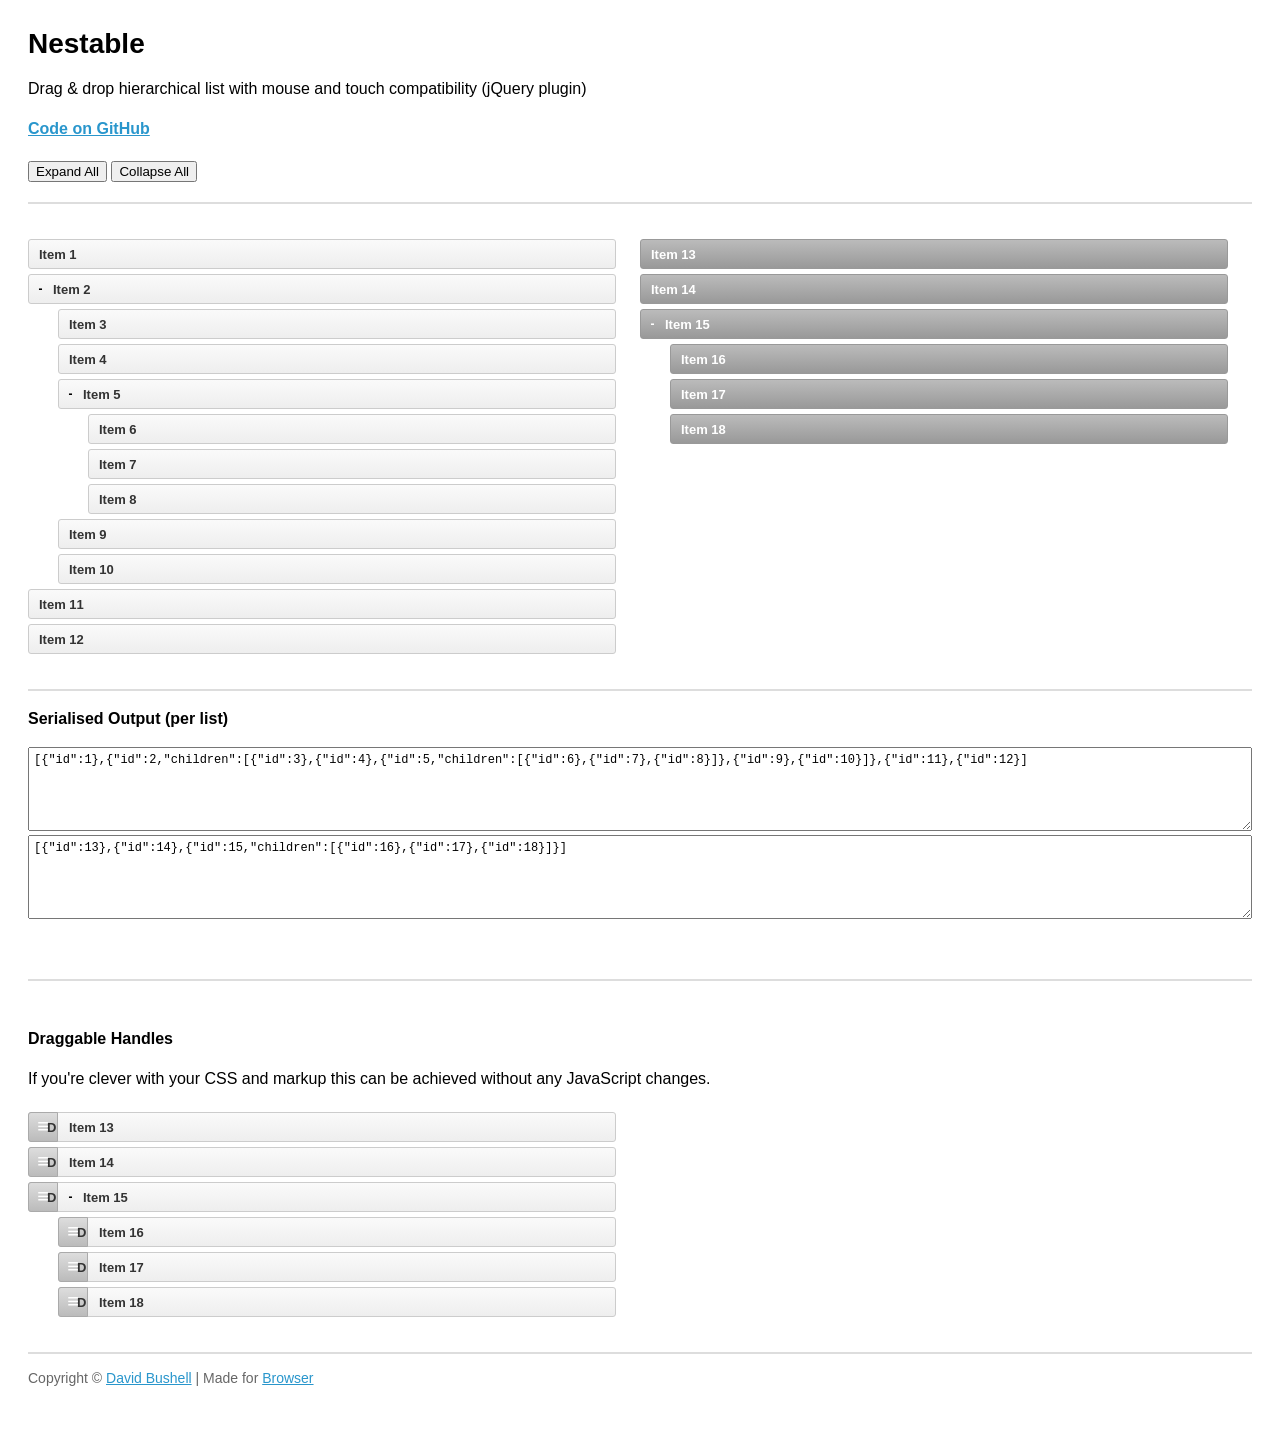
<file: assets/plugins/jquery.nestable/index.html>
<!DOCTYPE html>
<!--[if lt IE 7]> <html lang="en" class="lt-ie9 lt-ie8 lt-ie7"> <![endif]-->
<!--[if IE 7]>    <html lang="en" class="lt-ie9 lt-ie8"> <![endif]-->
<!--[if IE 8]>    <html lang="en" class="lt-ie9"> <![endif]-->
<!--[if IE 9]>    <html lang="en" class="ie9"> <![endif]-->
<!--[if gt IE 9]><!--> <html lang="en"> <!--<![endif]-->
<head>
    <meta charset="utf-8">
    <meta name="viewport" content="width=device-width, initial-scale=1, minimum-scale=1">
    <title>Nestable</title>
    <style type="text/css">

.cf:after { visibility: hidden; display: block; font-size: 0; content: " "; clear: both; height: 0; }
* html .cf { zoom: 1; }
*:first-child+html .cf { zoom: 1; }

html { margin: 0; padding: 0; }
body { font-size: 100%; margin: 0; padding: 1.75em; font-family: 'Helvetica Neue', Arial, sans-serif; }

h1 { font-size: 1.75em; margin: 0 0 0.6em 0; }

a { color: #2996cc; }
a:hover { text-decoration: none; }

p { line-height: 1.5em; }
.small { color: #666; font-size: 0.875em; }
.large { font-size: 1.25em; }

/**
 * Nestable
 */

.dd { position: relative; display: block; margin: 0; padding: 0; max-width: 600px; list-style: none; font-size: 13px; line-height: 20px; }

.dd-list { display: block; position: relative; margin: 0; padding: 0; list-style: none; }
.dd-list .dd-list { padding-left: 30px; }
.dd-collapsed .dd-list { display: none; }

.dd-item,
.dd-empty,
.dd-placeholder { display: block; position: relative; margin: 0; padding: 0; min-height: 20px; font-size: 13px; line-height: 20px; }

.dd-handle { display: block; height: 30px; margin: 5px 0; padding: 5px 10px; color: #333; text-decoration: none; font-weight: bold; border: 1px solid #ccc;
    background: #fafafa;
    background: -webkit-linear-gradient(top, #fafafa 0%, #eee 100%);
    background:    -moz-linear-gradient(top, #fafafa 0%, #eee 100%);
    background:         linear-gradient(top, #fafafa 0%, #eee 100%);
    -webkit-border-radius: 3px;
            border-radius: 3px;
    box-sizing: border-box; -moz-box-sizing: border-box;
}
.dd-handle:hover { color: #2ea8e5; background: #fff; }

.dd-item > button { display: block; position: relative; cursor: pointer; float: left; width: 25px; height: 20px; margin: 5px 0; padding: 0; text-indent: 100%; white-space: nowrap; overflow: hidden; border: 0; background: transparent; font-size: 12px; line-height: 1; text-align: center; font-weight: bold; }
.dd-item > button:before { content: '+'; display: block; position: absolute; width: 100%; text-align: center; text-indent: 0; }
.dd-item > button[data-action="collapse"]:before { content: '-'; }

.dd-placeholder,
.dd-empty { margin: 5px 0; padding: 0; min-height: 30px; background: #f2fbff; border: 1px dashed #b6bcbf; box-sizing: border-box; -moz-box-sizing: border-box; }
.dd-empty { border: 1px dashed #bbb; min-height: 100px; background-color: #e5e5e5;
    background-image: -webkit-linear-gradient(45deg, #fff 25%, transparent 25%, transparent 75%, #fff 75%, #fff), 
                      -webkit-linear-gradient(45deg, #fff 25%, transparent 25%, transparent 75%, #fff 75%, #fff);
    background-image:    -moz-linear-gradient(45deg, #fff 25%, transparent 25%, transparent 75%, #fff 75%, #fff), 
                         -moz-linear-gradient(45deg, #fff 25%, transparent 25%, transparent 75%, #fff 75%, #fff);
    background-image:         linear-gradient(45deg, #fff 25%, transparent 25%, transparent 75%, #fff 75%, #fff), 
                              linear-gradient(45deg, #fff 25%, transparent 25%, transparent 75%, #fff 75%, #fff);
    background-size: 60px 60px;
    background-position: 0 0, 30px 30px;
}

.dd-dragel { position: absolute; pointer-events: none; z-index: 9999; }
.dd-dragel > .dd-item .dd-handle { margin-top: 0; }
.dd-dragel .dd-handle {
    -webkit-box-shadow: 2px 4px 6px 0 rgba(0,0,0,.1);
            box-shadow: 2px 4px 6px 0 rgba(0,0,0,.1);
}

/**
 * Nestable Extras
 */

.nestable-lists { display: block; clear: both; padding: 30px 0; width: 100%; border: 0; border-top: 2px solid #ddd; border-bottom: 2px solid #ddd; }

#nestable-menu { padding: 0; margin: 20px 0; }

#nestable-output,
#nestable2-output { width: 100%; height: 7em; font-size: 0.75em; line-height: 1.333333em; font-family: Consolas, monospace; padding: 5px; box-sizing: border-box; -moz-box-sizing: border-box; }

#nestable2 .dd-handle {
    color: #fff;
    border: 1px solid #999;
    background: #bbb;
    background: -webkit-linear-gradient(top, #bbb 0%, #999 100%);
    background:    -moz-linear-gradient(top, #bbb 0%, #999 100%);
    background:         linear-gradient(top, #bbb 0%, #999 100%);
}
#nestable2 .dd-handle:hover { background: #bbb; }
#nestable2 .dd-item > button:before { color: #fff; }

@media only screen and (min-width: 700px) { 

    .dd { float: left; width: 48%; }
    .dd + .dd { margin-left: 2%; }

}

.dd-hover > .dd-handle { background: #2ea8e5 !important; }

/**
 * Nestable Draggable Handles
 */

.dd3-content { display: block; height: 30px; margin: 5px 0; padding: 5px 10px 5px 40px; color: #333; text-decoration: none; font-weight: bold; border: 1px solid #ccc;
    background: #fafafa;
    background: -webkit-linear-gradient(top, #fafafa 0%, #eee 100%);
    background:    -moz-linear-gradient(top, #fafafa 0%, #eee 100%);
    background:         linear-gradient(top, #fafafa 0%, #eee 100%);
    -webkit-border-radius: 3px;
            border-radius: 3px;
    box-sizing: border-box; -moz-box-sizing: border-box;
}
.dd3-content:hover { color: #2ea8e5; background: #fff; }

.dd-dragel > .dd3-item > .dd3-content { margin: 0; }

.dd3-item > button { margin-left: 30px; }

.dd3-handle { position: absolute; margin: 0; left: 0; top: 0; cursor: pointer; width: 30px; text-indent: 100%; white-space: nowrap; overflow: hidden;
    border: 1px solid #aaa;
    background: #ddd;
    background: -webkit-linear-gradient(top, #ddd 0%, #bbb 100%);
    background:    -moz-linear-gradient(top, #ddd 0%, #bbb 100%);
    background:         linear-gradient(top, #ddd 0%, #bbb 100%);
    border-top-right-radius: 0;
    border-bottom-right-radius: 0;
}
.dd3-handle:before { content: '≡'; display: block; position: absolute; left: 0; top: 3px; width: 100%; text-align: center; text-indent: 0; color: #fff; font-size: 20px; font-weight: normal; }
.dd3-handle:hover { background: #ddd; }

    </style>
</head>
<body>

    <h1>Nestable</h1>

    <p>Drag &amp; drop hierarchical list with mouse and touch compatibility (jQuery plugin)</p>

    <p><strong><a href="https://github.com/dbushell/Nestable">Code on GitHub</a></strong></p>

    <menu id="nestable-menu">
        <button type="button" data-action="expand-all">Expand All</button>
        <button type="button" data-action="collapse-all">Collapse All</button>
    </menu>

    <div class="cf nestable-lists">

        <div class="dd" id="nestable">
            <ol class="dd-list">
                <li class="dd-item" data-id="1">
                    <div class="dd-handle">Item 1</div>
                </li>
                <li class="dd-item" data-id="2">
                    <div class="dd-handle">Item 2</div>
                    <ol class="dd-list">
                        <li class="dd-item" data-id="3"><div class="dd-handle">Item 3</div></li>
                        <li class="dd-item" data-id="4"><div class="dd-handle">Item 4</div></li>
                        <li class="dd-item" data-id="5">
                            <div class="dd-handle">Item 5</div>
                            <ol class="dd-list">
                                <li class="dd-item" data-id="6"><div class="dd-handle">Item 6</div></li>
                                <li class="dd-item" data-id="7"><div class="dd-handle">Item 7</div></li>
                                <li class="dd-item" data-id="8"><div class="dd-handle">Item 8</div></li>
                            </ol>
                        </li>
                        <li class="dd-item" data-id="9"><div class="dd-handle">Item 9</div></li>
                        <li class="dd-item" data-id="10"><div class="dd-handle">Item 10</div></li>
                    </ol>
                </li>
                <li class="dd-item" data-id="11">
                    <div class="dd-handle">Item 11</div>
                </li>
                <li class="dd-item" data-id="12">
                    <div class="dd-handle">Item 12</div>
                </li>
            </ol>
        </div>

        <div class="dd" id="nestable2">
            <ol class="dd-list">
                <li class="dd-item" data-id="13">
                    <div class="dd-handle">Item 13</div>
                </li>
                <li class="dd-item" data-id="14">
                    <div class="dd-handle">Item 14</div>
                </li>
                <li class="dd-item" data-id="15">
                    <div class="dd-handle">Item 15</div>
                    <ol class="dd-list">
                        <li class="dd-item" data-id="16"><div class="dd-handle">Item 16</div></li>
                        <li class="dd-item" data-id="17"><div class="dd-handle">Item 17</div></li>
                        <li class="dd-item" data-id="18"><div class="dd-handle">Item 18</div></li>
                    </ol>
                </li>
            </ol>
        </div>

    </div>

    <p><strong>Serialised Output (per list)</strong></p>

    <textarea id="nestable-output"></textarea>
    <textarea id="nestable2-output"></textarea>

    <p>&nbsp;</p>

    <div class="cf nestable-lists">

    <p><strong>Draggable Handles</strong></p>

    <p>If you're clever with your CSS and markup this can be achieved without any JavaScript changes.</p>

        <div class="dd" id="nestable3">
            <ol class="dd-list">
                <li class="dd-item dd3-item" data-id="13">
                    <div class="dd-handle dd3-handle">Drag</div><div class="dd3-content">Item 13</div>
                </li>
                <li class="dd-item dd3-item" data-id="14">
                    <div class="dd-handle dd3-handle">Drag</div><div class="dd3-content">Item 14</div>
                </li>
                <li class="dd-item dd3-item" data-id="15">
                    <div class="dd-handle dd3-handle">Drag</div><div class="dd3-content">Item 15</div>
                    <ol class="dd-list">
                        <li class="dd-item dd3-item" data-id="16">
                            <div class="dd-handle dd3-handle">Drag</div><div class="dd3-content">Item 16</div>
                        </li>
                        <li class="dd-item dd3-item" data-id="17">
                            <div class="dd-handle dd3-handle">Drag</div><div class="dd3-content">Item 17</div>
                        </li>
                        <li class="dd-item dd3-item" data-id="18">
                            <div class="dd-handle dd3-handle">Drag</div><div class="dd3-content">Item 18</div>
                        </li>
                    </ol>
                </li>
            </ol>
        </div>

    </div>

    <p class="small">Copyright &copy; <a href="http://dbushell.com/">David Bushell</a> | Made for <a href="http://www.browserlondon.com/">Browser</a></p>

<script src="http://ajax.googleapis.com/ajax/libs/jquery/1.7.2/jquery.min.js"></script>
<script src="jquery.nestable.js"></script>
<script>

$(document).ready(function()
{

    var updateOutput = function(e)
    {
        var list   = e.length ? e : $(e.target),
            output = list.data('output');
        if (window.JSON) {
            output.val(window.JSON.stringify(list.nestable('serialize')));//, null, 2));
        } else {
            output.val('JSON browser support required for this demo.');
        }
    };

    // activate Nestable for list 1
    $('#nestable').nestable({
        group: 1
    })
    .on('change', updateOutput);
    
    // activate Nestable for list 2
    $('#nestable2').nestable({
        group: 1
    })
    .on('change', updateOutput);

    // output initial serialised data
    updateOutput($('#nestable').data('output', $('#nestable-output')));
    updateOutput($('#nestable2').data('output', $('#nestable2-output')));

    $('#nestable-menu').on('click', function(e)
    {
        var target = $(e.target),
            action = target.data('action');
        if (action === 'expand-all') {
            $('.dd').nestable('expandAll');
        }
        if (action === 'collapse-all') {
            $('.dd').nestable('collapseAll');
        }
    });

    $('#nestable3').nestable();

});
</script>
</body>
</html>
</file>
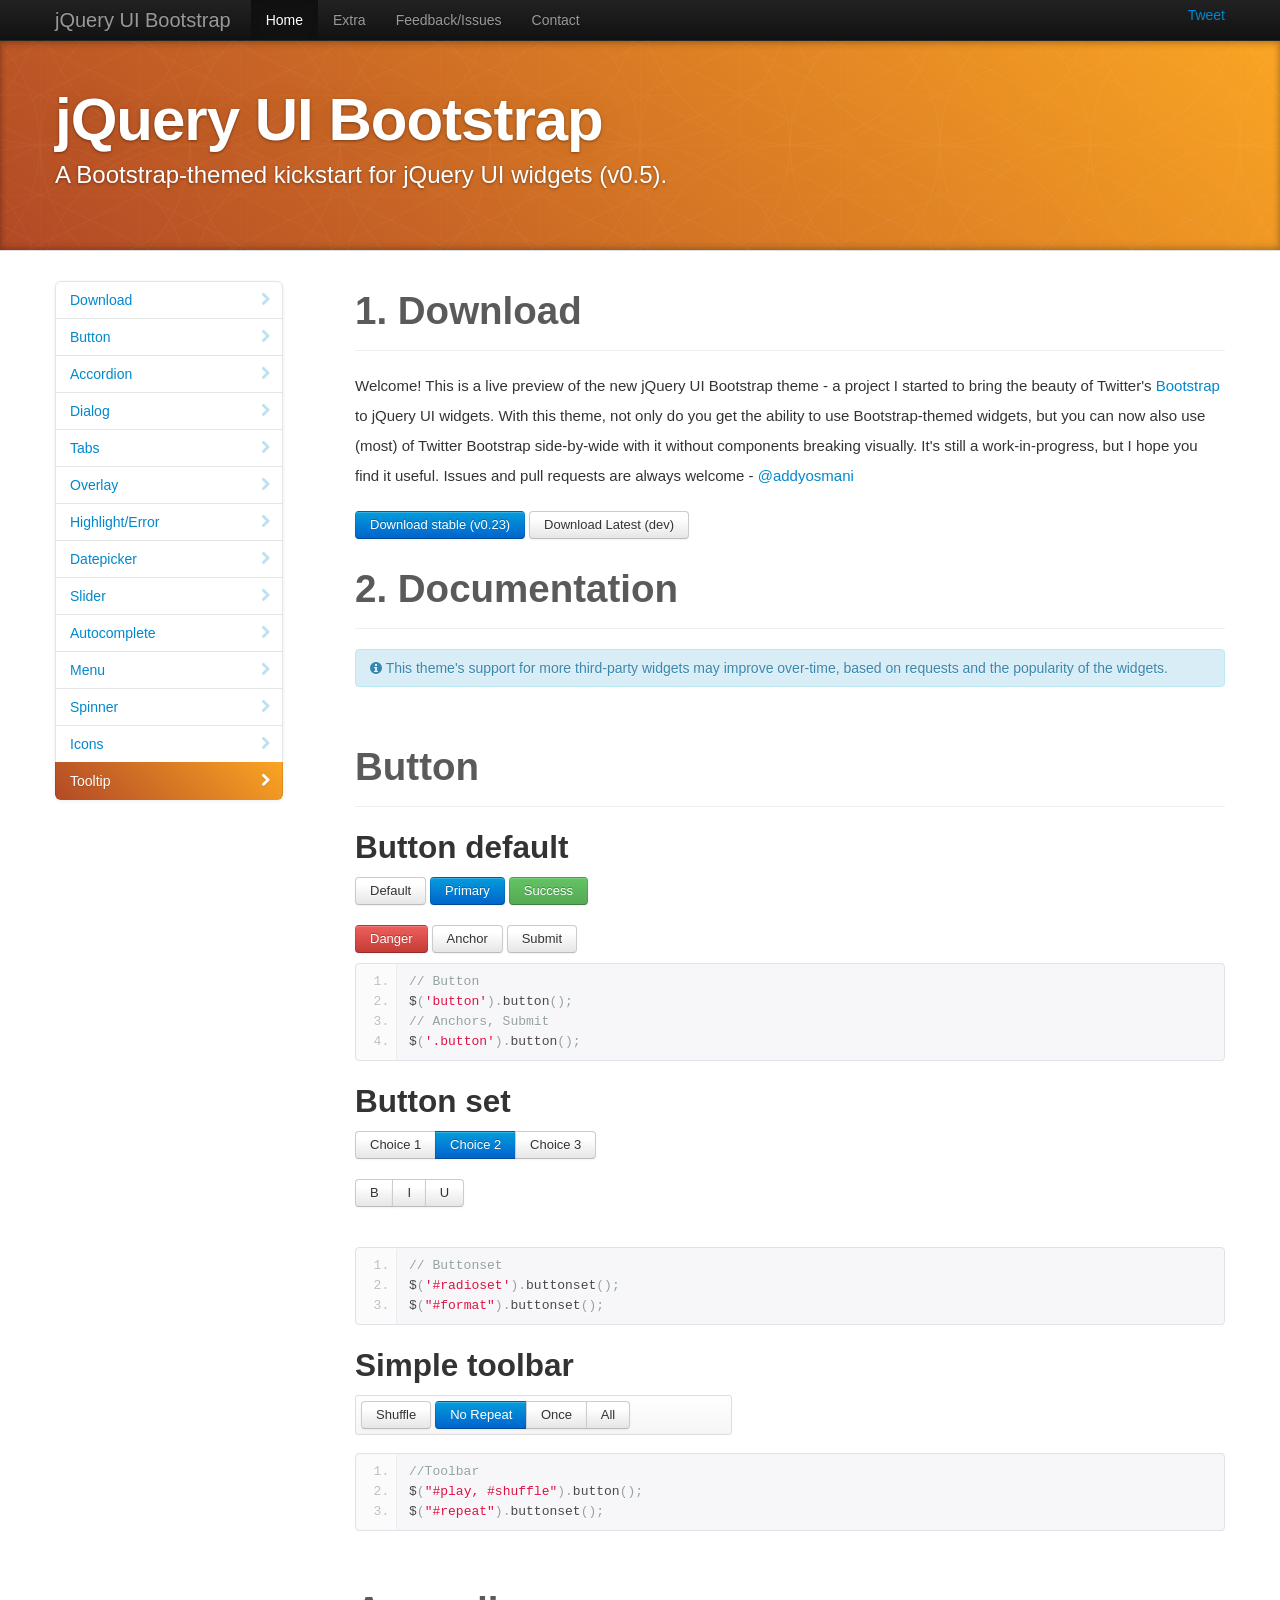
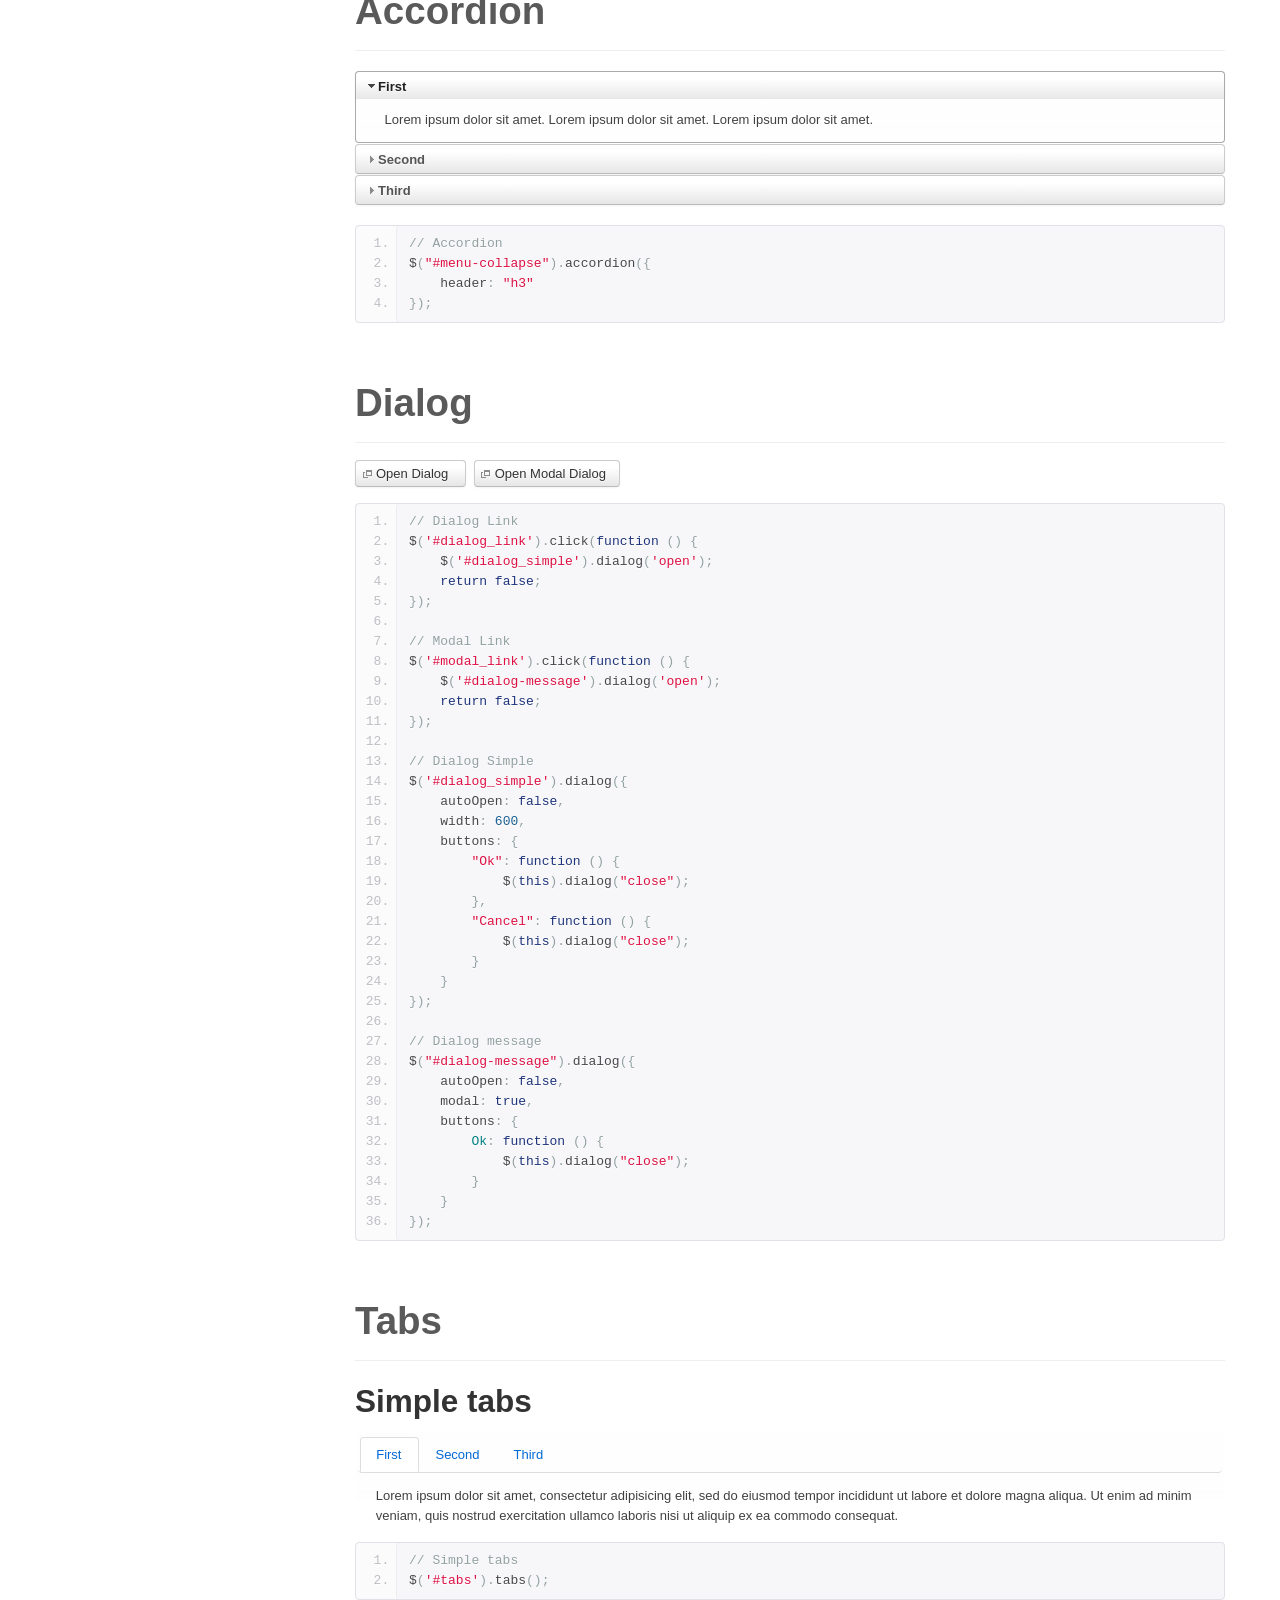
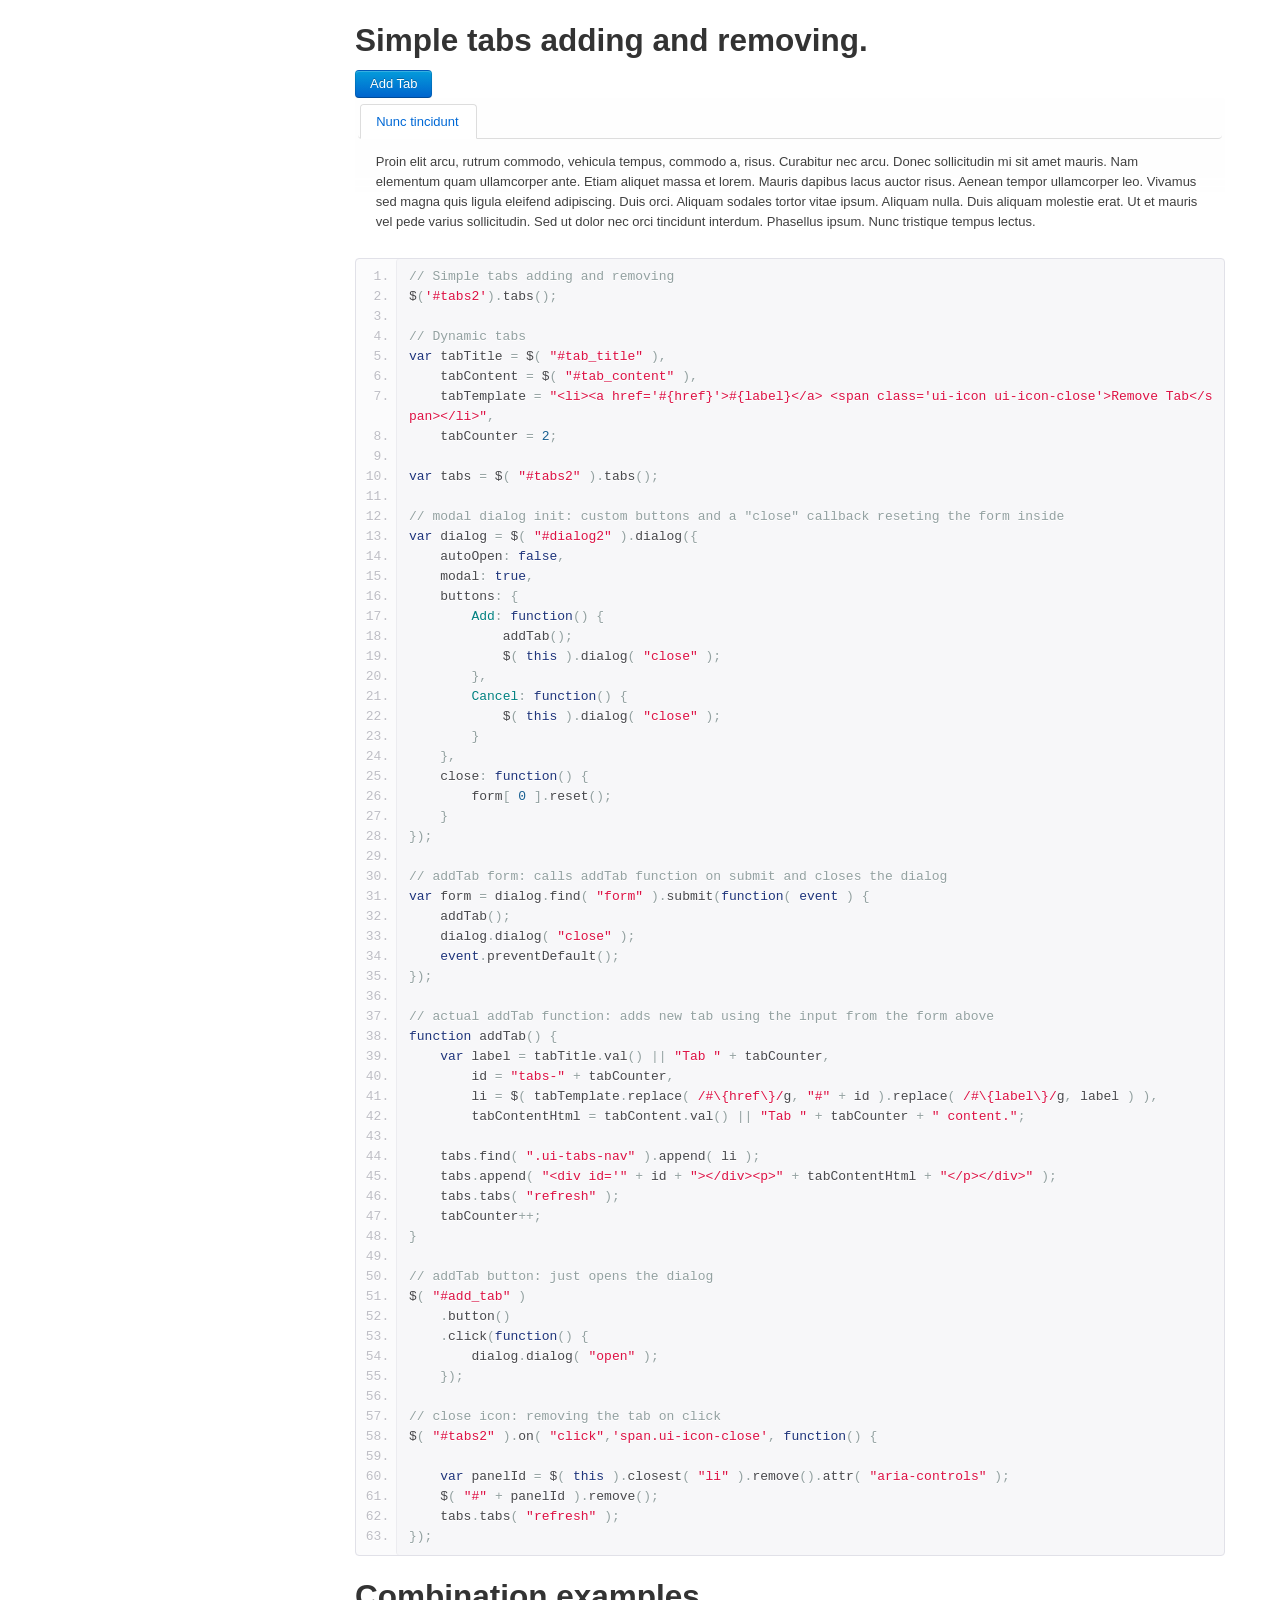
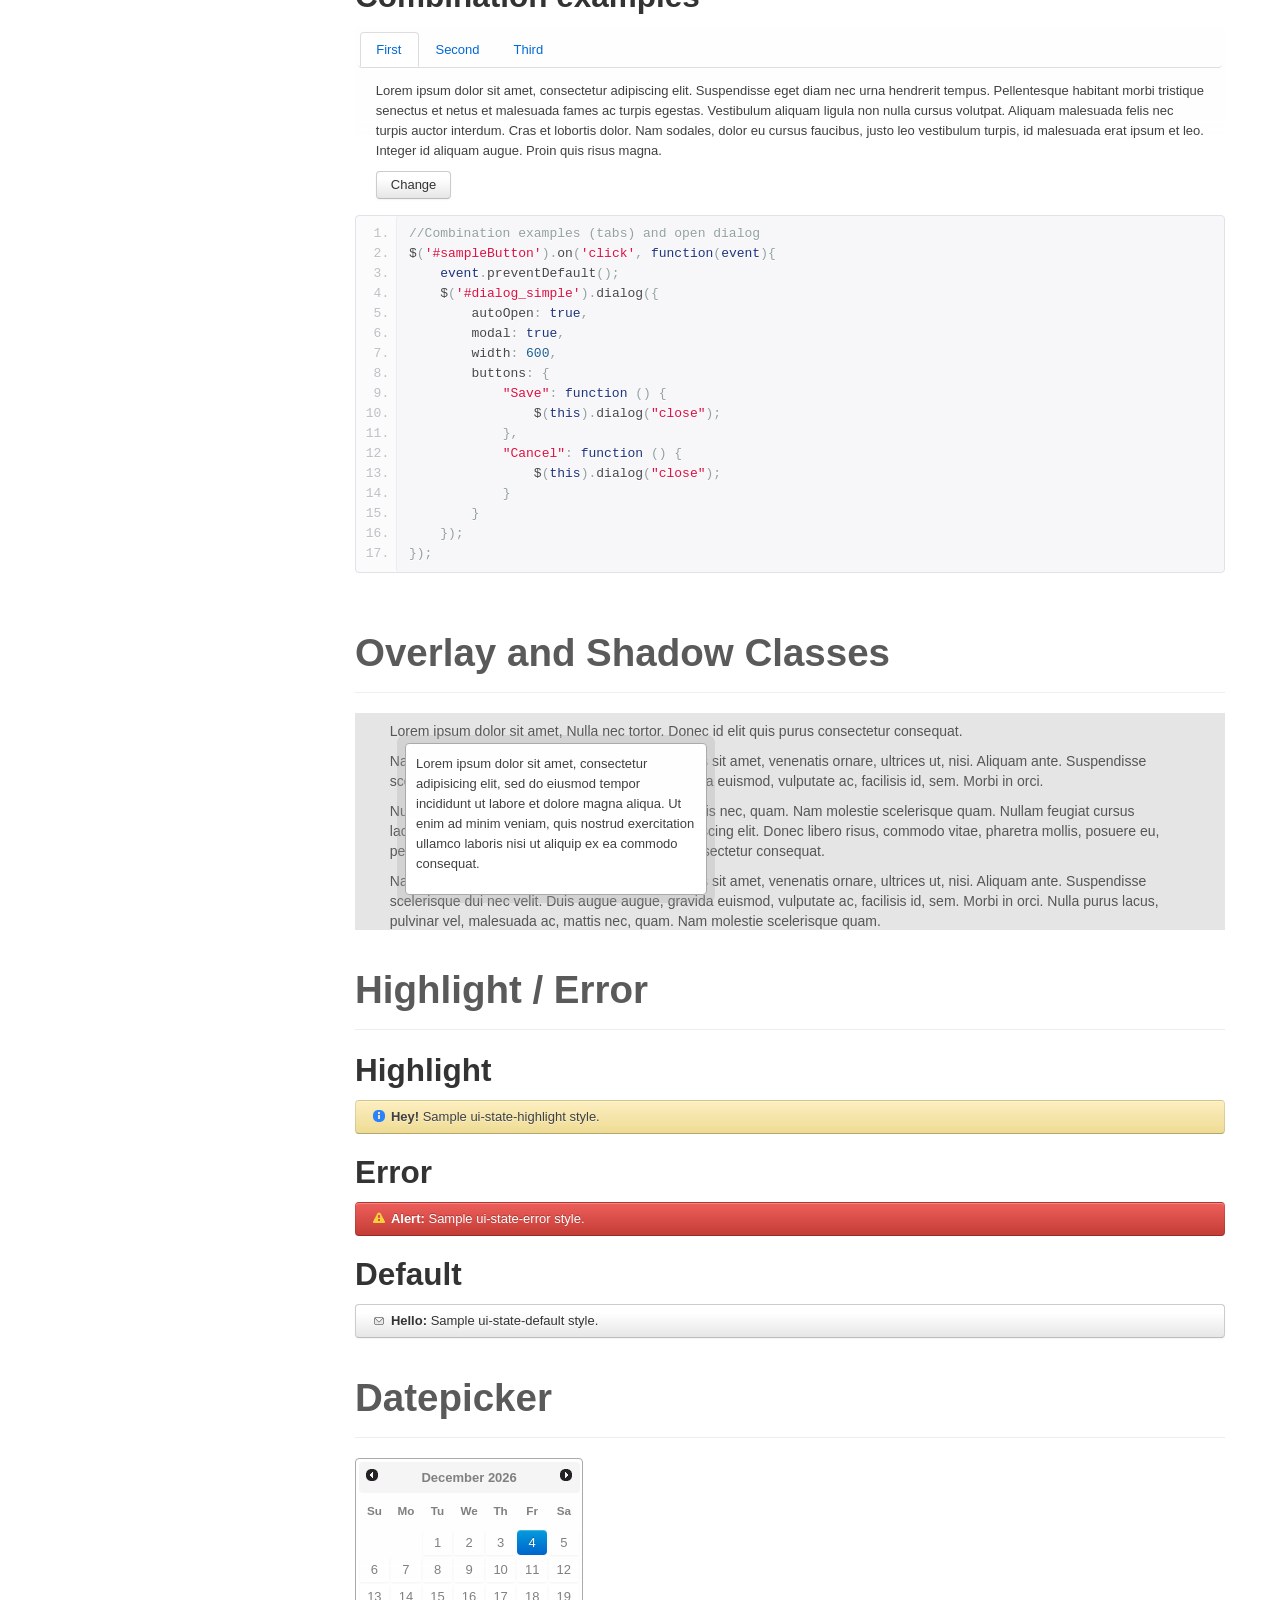
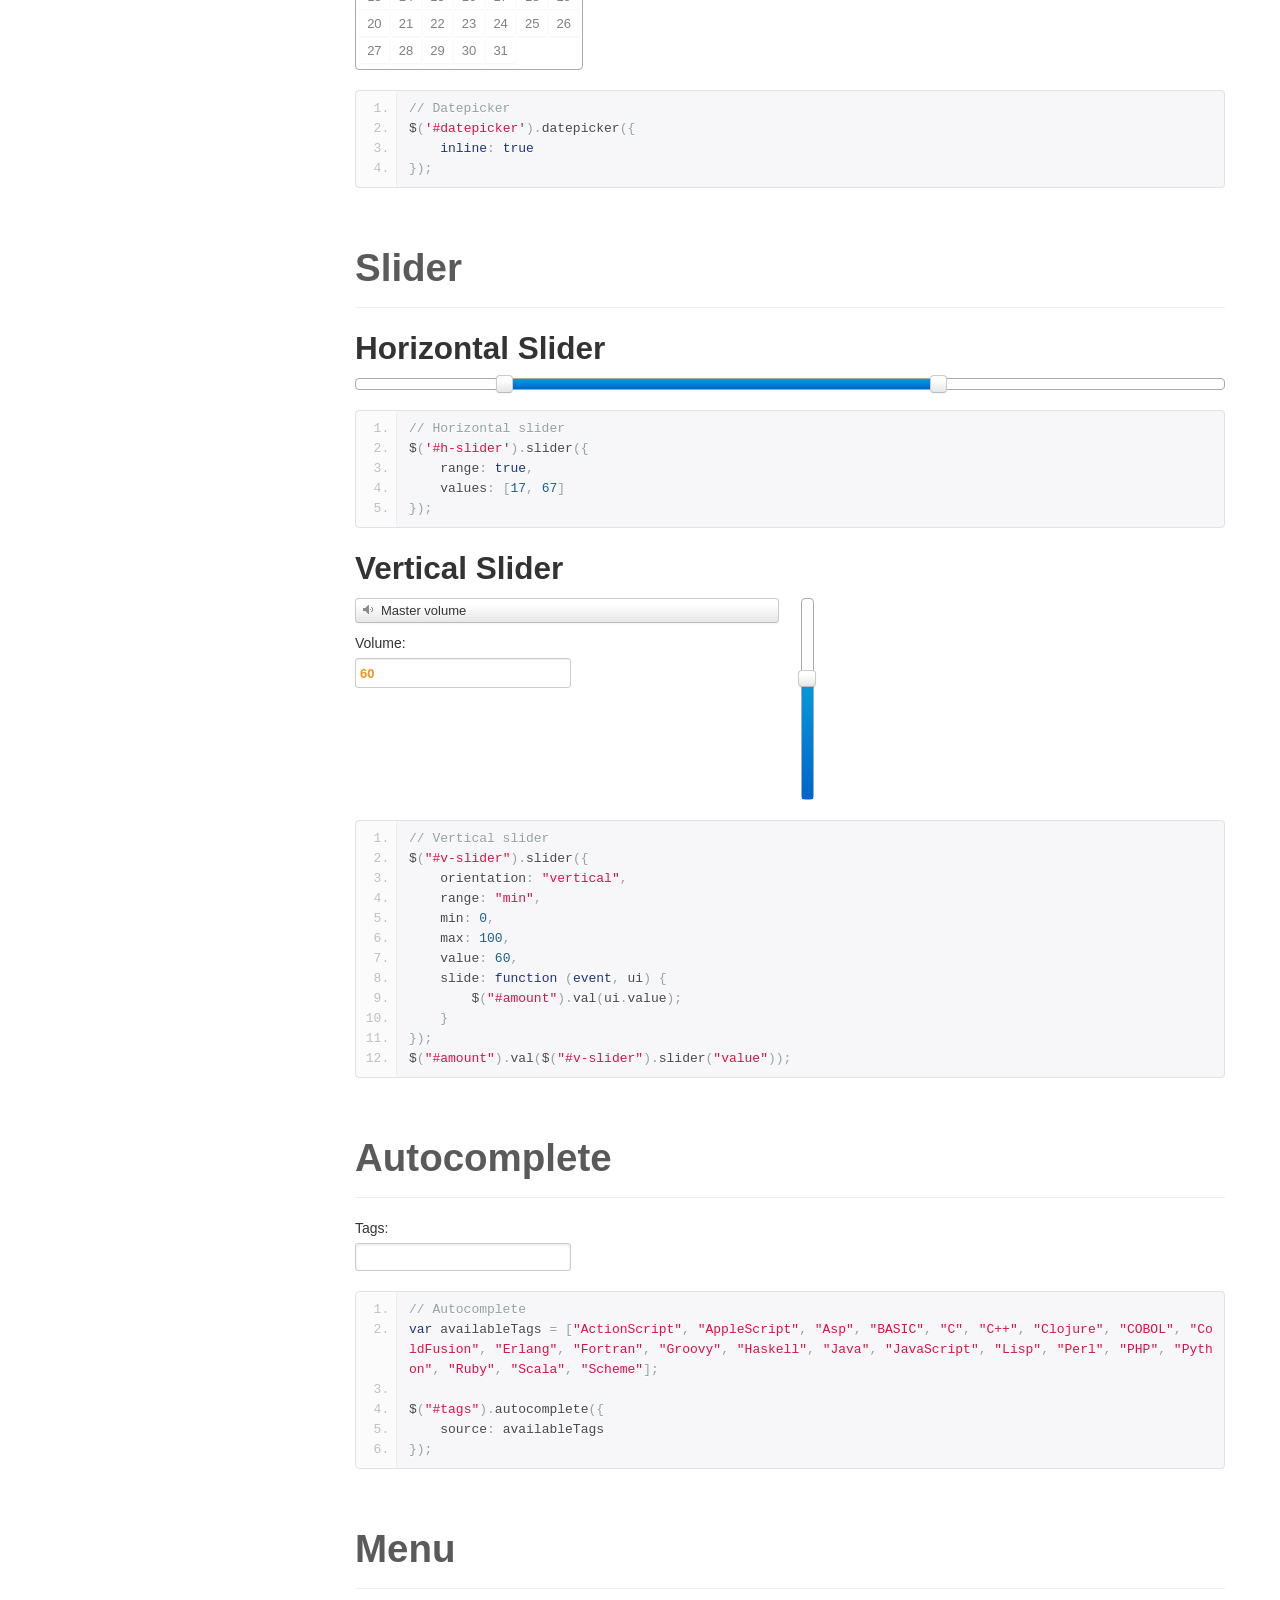
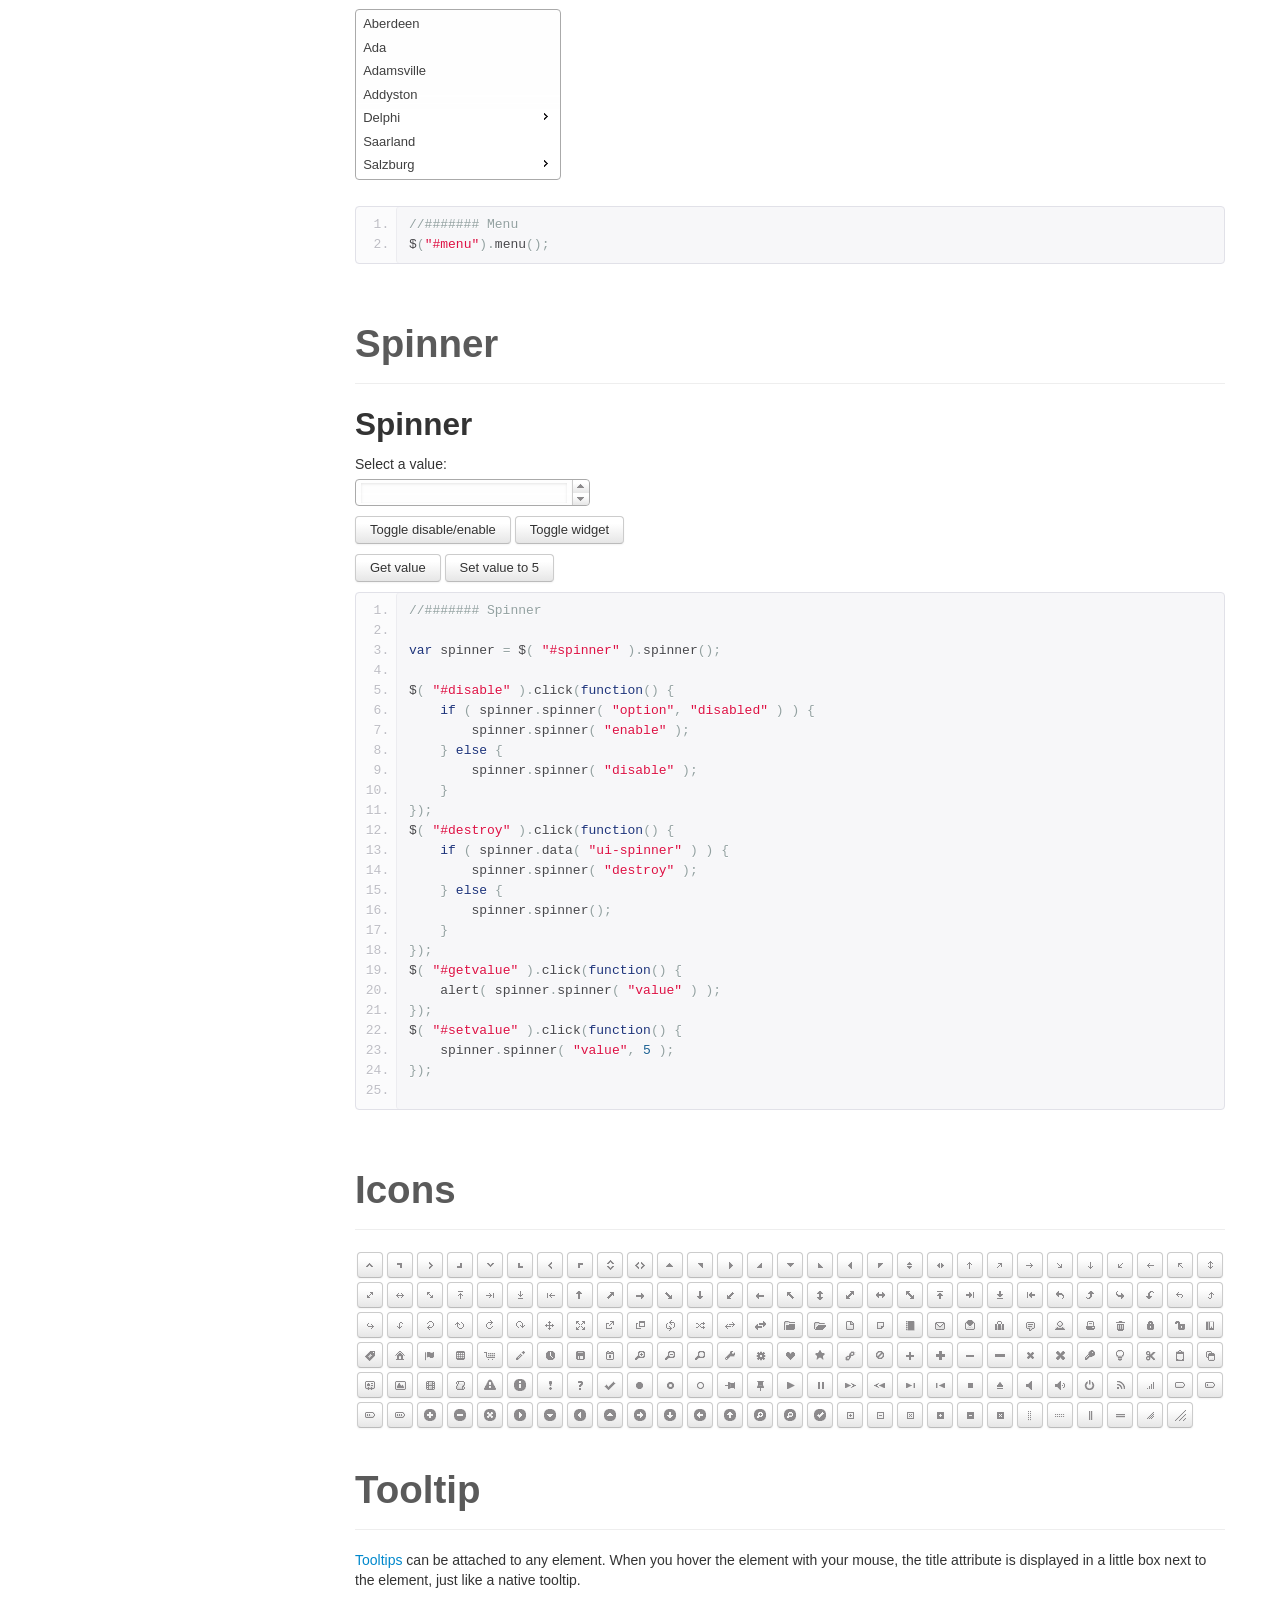
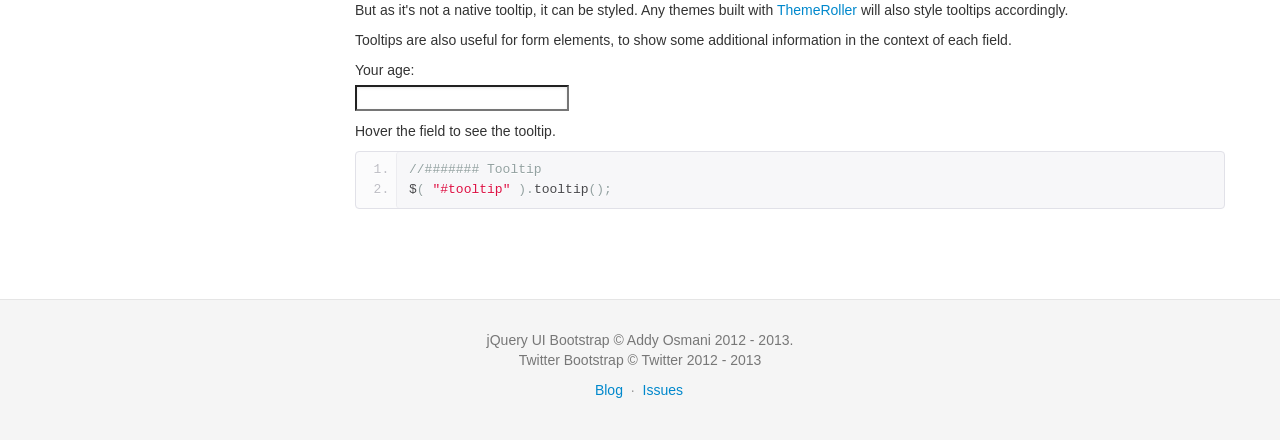
<file: assets/plugins/jquery.ui.bootstrap/index.html>
<!DOCTYPE html>
        <html lang="en">
        <head>
            <meta charset="utf-8">
            <title>jQuery UI Bootstrap</title>
            <meta name="viewport" content="width=device-width, initial-scale=1.0">
            <meta name="description" content="A preview of the jQuery UI Bootstrap theme">
            <meta name="author" content="Addy Osmani">

            <!-- Le styles -->
            <link href="assets/css/bootstrap.min.css" rel="stylesheet">
            <link type="text/css" href="css/custom-theme/jquery-ui-1.10.0.custom.css" rel="stylesheet" />
            <link type="text/css" href="assets/css/font-awesome.min.css" rel="stylesheet" />
            <!--[if IE 7]>
            <link rel="stylesheet" href="assets/css/font-awesome-ie7.min.css">
            <![endif]-->
            <!--[if lt IE 9]>
            <link rel="stylesheet" type="text/css" href="css/custom-theme/jquery.ui.1.10.0.ie.css"/>
            <![endif]-->
            <link href="assets/css/docs.css" rel="stylesheet">
            <link href="assets/js/google-code-prettify/prettify.css" rel="stylesheet">

            <!-- Le HTML5 shim, for IE6-8 support of HTML5 elements -->
            <!--[if lt IE 9]>
            <script src="http://html5shim.googlecode.com/svn/trunk/html5.js"></script>
            <![endif]-->

            <!-- Le fav and touch icons -->
            <link rel="apple-touch-icon-precomposed" sizes="144x144" href="assets/ico/apple-touch-icon-144-precomposed.png">
            <link rel="apple-touch-icon-precomposed" sizes="114x114" href="assets/ico/apple-touch-icon-114-precomposed.png">
            <link rel="apple-touch-icon-precomposed" sizes="72x72" href="assets/ico/apple-touch-icon-72-precomposed.png">
            <link rel="apple-touch-icon-precomposed" href="assets/ico/apple-touch-icon-57-precomposed.png">
            <link rel="shortcut icon" href="assets/ico/favicon.png">

        </head>

        <body data-spy="scroll" data-target=".bs-docs-sidebar" data-twttr-rendered="true">

        <!-- Navbar
        ================================================== -->
        <div class="navbar navbar-inverse navbar-fixed-top">
            <div class="navbar-inner">
                <div class="container">
                    <button type="button" class="btn btn-navbar" data-toggle="collapse" data-target=".nav-collapse">
                        <span class="icon-bar"></span>
                        <span class="icon-bar"></span>
                        <span class="icon-bar"></span>
                    </button>
                    <a class="brand" href="http://github.com/addyosmani/jquery-ui-bootstrap">jQuery UI Bootstrap</a>
                    <div class="nav-collapse collapse">
                        <ul class="nav">
                            <li class="active">
                                <a href="./index.html">Home</a>
                            </li>
                            <li>
                                <a href="./extra.html">Extra</a>
                            </li>
                            <li>
                                <a href="http://github.com/addyosmani/jquery-ui-bootstrap/issues">Feedback/Issues</a>
                            </li>
                            <li>
                                <a href="http://twitter.com/addyosmani">Contact</a>
                            </li>
                        </ul>
                        <div id="twitter-share" class="pull-right">
                            <a href="https://twitter.com/share" class="twitter-share-button" data-url="http://addyosmani.github.com/jquery-ui-bootstrap/" data-text="A new jQuery UI Bootstrap theme" data-via="addyosmani" data-size="large">Tweet</a>
                            <script>!function(d,s,id){var js,fjs=d.getElementsByTagName(s)[0];if(!d.getElementById(id)){js=d.createElement(s);js.id=id;js.src="//platform.twitter.com/widgets.js";fjs.parentNode.insertBefore(js,fjs);}}(document,"script","twitter-wjs");</script>
                        </div>
                    </div>
                </div>
            </div>
        </div>


        <!-- Subhead
        ================================================== -->
        <header class="jumbotron subhead" id="overview">
            <div class="container">
                <h1>jQuery UI Bootstrap</h1>
                <p class="lead">A Bootstrap-themed kickstart for jQuery UI widgets (v0.5).</p>
            </div>
        </header>


        <div class="container">
        <!-- Docs nav ================================================== -->
        <div class="row">
        <div class="span3 bs-docs-sidebar">
            <ul class="nav nav-list bs-docs-sidenav">
                <li><a href="#download-bootstrap"><i class="icon-chevron-right"></i> Download</a></li>
                <li><a href="#button"><i class="icon-chevron-right"></i> Button</a></li>
                <li><a href="#accordion"><i class="icon-chevron-right"></i> Accordion</a></li>
                <li><a href="#dialog"><i class="icon-chevron-right"></i> Dialog</a></li>
                <li><a href="#tabs-simple"><i class="icon-chevron-right"></i> Tabs</a></li>
                <li><a href="#overlay"><i class="icon-chevron-right"></i> Overlay</a></li>
                <li><a href="#block-state"><i class="icon-chevron-right"></i> Highlight/Error</a></li>
                <li><a href="#calendar"><i class="icon-chevron-right"></i> Datepicker</a></li>
                <li><a href="#slider"><i class="icon-chevron-right"></i> Slider</a></li>
                <li><a href="#autocomplete"><i class="icon-chevron-right"></i> Autocomplete</a></li>
                <li><a href="#block-menu"><i class="icon-chevron-right"></i> Menu</a></li>
                <li><a href="#block-spinner"><i class="icon-chevron-right"></i> Spinner</a></li>
                <li><a href="#block-icons"><i class="icon-chevron-right"></i> Icons</a></li>
                <li><a href="#block-tooltip"><i class="icon-chevron-right"></i> Tooltip</a></li>
            </ul>
        </div>
        <div class="span9">
            <!-- Download ================================================== -->
            <section id="download-bootstrap">
                <div class="page-header">
                    <h1>1. Download</h1>
                </div>
                <div class="row-fluid">
                    <p class="docs-lead">
                        Welcome! This is a live preview of the new jQuery UI Bootstrap theme - a project I started to bring the beauty of Twitter's <a href="http://twitter.github.com/bootstrap/">Bootstrap</a> to jQuery UI widgets.
                        With this theme, not only do you get the ability to use Bootstrap-themed widgets, but you can now also use (most) of Twitter Bootstrap side-by-wide with it without components breaking visually.
                        It's still a work-in-progress, but I hope you find it useful. Issues and pull requests are always welcome - <a href="http://twitter.com/addyosmani">@addyosmani</a></p>
                    </p>
                    <p>
                        <a class="download-btn ui-button-primary"href="https://github.com/addyosmani/jquery-ui-bootstrap/zipball/v0.23">Download stable (v0.23)</a>
                        <a class="download-btn" href="https://github.com/addyosmani/jquery-ui-bootstrap/zipball/master" >Download Latest (dev)</a>
                    </p>
                </div>
            </section>
            <div class="page-header">
                <h1>2. Documentation</h1>
            </div>
            <div class="alert alert-info">
                <span class="icon-info-sign"></span> This theme's support for more third-party widgets may improve over-time, based on requests and the popularity of the widgets.
            </div>
            <!-- Button -->
            <section id="button">
                <div class="page-header">
                    <h1>Button</h1>
                </div>
                <!-- Buttons -->
                <h2>Button default</h2>
                <p>
                    <button>Default</button>
                    <button class="ui-button-primary">Primary</button>
                    <button class="ui-button-success">Success</button>
                    </br>
                    </br>
                    <button class="ui-button-error">Danger</button>
                    <a class="button">Anchor</a>
                    <input type="submit" class="button" value="Submit"/>
                </p>

<pre class="prettyprint linenums">
// Button
$('button').button();
// Anchors, Submit
$('.button').button();
</pre>
                <!-- Button set-->
                <h2>Button set</h2>
                <p>
                    <form>
                        <div id="radioset">
                            <input type="radio" id="radio1" name="radio" /><label for="radio1">Choice 1</label>
                            <input type="radio" id="radio2" name="radio" checked="checked" /><label for="radio2">Choice 2</label>
                            <input type="radio" id="radio3" name="radio" /><label for="radio3">Choice 3</label>
                        </div>
                        </br>
                        <div id="format">
                            <input type="checkbox" id="check1" /><label for="check1">B</label>
                            <input type="checkbox" id="check2" /><label for="check2">I</label>
                            <input type="checkbox" id="check3" /><label for="check3">U</label>
                        </div>
                        </br>
                    </form>
                </p>
<pre class="prettyprint linenums">
// Buttonset
$('#radioset').buttonset();
$("#format").buttonset();
</pre>
            <h2>Simple toolbar</h2>
                <div id="toolbar" class="span4 ui-toolbar ui-widget-header ui-corner-all">

                <input type="checkbox" id="shuffle" /><label for="shuffle">Shuffle</label>
                
                <span id="repeat">
                  <input type="radio" id="repeat0" name="repeat" checked="checked" /><label for="repeat0">No Repeat</label>
                  <input type="radio" id="repeat1" name="repeat" /><label for="repeat1">Once</label>
                  <input type="radio" id="repeatall" name="repeat" /><label for="repeatall">All</label>
                </span>

              </div>
              <div class="clearfix"></div>
<pre class="prettyprint linenums">
//Toolbar
$("#play, #shuffle").button();
$("#repeat").buttonset();
</pre>
            </section>
            <!-- Accordion -->
            <section id="accordion">
                <div class="page-header">
                    <h1>Accordion</h1>
                </div>
                <div id="menu-collapse">
                    <div>
                        <h3><a href="#">First</a></h3>
                        <div>Lorem ipsum dolor sit amet. Lorem ipsum dolor sit amet. Lorem ipsum dolor sit amet.</div>
                    </div>
                    <div>
                        <h3><a href="#">Second</a></h3>
                        <div>Phasellus mattis tincidunt nibh.</div>
                    </div>
                    <div>
                        <h3><a href="#">Third</a></h3>
                        <div>Nam dui erat, auctor a, dignissim quis.</div>
                    </div>
                </div>
<pre class="prettyprint linenums">
// Accordion
$("#menu-collapse").accordion({
    header: "h3"
});
</pre>
            </section>
            <!-- Dialog -->
            <section id="dialog">
                <div class="page-header">
                    <h1>Dialog</h1>
                </div>
                <p class="dialog-button">
                    <a href="#" id="dialog_link" class="ui-state-default ui-corner-all">
                        <span class="ui-icon ui-icon-newwin"></span>Open Dialog
                    </a>
                    &nbsp;
                    <a href="#" id="modal_link" class="ui-state-default ui-corner-all">
                        <span class="ui-icon ui-icon-newwin"></span>
                        Open Modal Dialog
                    </a>
                </p>
                <!-- ui-dialog -->
                <div id="dialog_simple" title="Dialog Simple Title">
                    <p>Lorem ipsum dolor sit amet, consectetur adipisicing elit, sed do eiusmod tempor incididunt ut labore et dolore magna aliqua. Ut enim ad minim veniam, quis nostrud exercitation ullamco laboris nisi ut aliquip ex ea commodo consequat.</p>
                </div>
                <!--static dialog-->
                <div id="dialog-message" title="Modal Dialog">
                    <p>
                        <span class="ui-icon ui-icon-circle-check" style="float:left; margin:0 7px 50px 0;"></span>
                        Your files have downloaded successfully into the My Downloads folder.
                    </p>
                    <p>
                        Currently using <b>36% of your storage space</b>.
                    </p>
                </div>
                <!--end static dialog-->
<pre class="prettyprint linenums">
// Dialog Link
$('#dialog_link').click(function () {
    $('#dialog_simple').dialog('open');
    return false;
});

// Modal Link
$('#modal_link').click(function () {
    $('#dialog-message').dialog('open');
    return false;
});

// Dialog Simple
$('#dialog_simple').dialog({
    autoOpen: false,
    width: 600,
    buttons: {
        "Ok": function () {
            $(this).dialog("close");
        },
        "Cancel": function () {
            $(this).dialog("close");
        }
    }
});

// Dialog message
$("#dialog-message").dialog({
    autoOpen: false,
    modal: true,
    buttons: {
        Ok: function () {
            $(this).dialog("close");
        }
    }
});
</pre>
            </section>
            <!-- Tabs -->
            <section id="tabs-simple">
                <div class="page-header">
                    <h1>Tabs</h1>
                </div>
                <h2>Simple tabs</h2>
                <!--Demo-->
                <div id="tabs">
                    <ul>
                        <li><a href="#tabs-a">First</a></li>
                        <li><a href="#tabs-b">Second</a></li>
                        <li><a href="#tabs-c">Third</a></li>
                    </ul>
                    <div id="tabs-a">Lorem ipsum dolor sit amet, consectetur adipisicing elit, sed do eiusmod tempor incididunt ut labore et dolore magna aliqua. Ut enim ad minim veniam, quis nostrud exercitation ullamco laboris nisi ut aliquip ex ea commodo consequat.</div>
                    <div id="tabs-b">Phasellus mattis tincidunt nibh. Cras orci urna, blandit id, pretium vel, aliquet ornare, felis. Maecenas scelerisque sem non nisl. Fusce sed lorem in enim dictum bibendum.</div>
                    <div id="tabs-c">Nam dui erat, auctor a, dignissim quis, sollicitudin eu, felis. Pellentesque nisi urna, interdum eget, sagittis et, consequat vestibulum, lacus. Mauris porttitor ullamcorper augue.</div>
                </div>
                <!-- End demo -->
<pre class="prettyprint linenums">
// Simple tabs
$('#tabs').tabs();
</pre>
                <h2>Simple tabs adding and removing.</h2>
                <!-- Demo -->
                <div id="dialog2" title="Tab data">
                    <form>
                        <fieldset class="ui-helper-reset">
                            <label for="tab_title">Title</label>
                            <input type="text" name="tab_title" id="tab_title" value="" class="ui-widget-content ui-corner-all" />
                            <label for="tab_content">Content</label>
                            <textarea name="tab_content" id="tab_content" class="ui-widget-content ui-corner-all"></textarea>
                        </fieldset>
                    </form>
                </div>

                <button id="add_tab" class="ui-button-primary">Add Tab</button>

                <div id="tabs2">
                    <ul>
                        <li><a href="#tabs-1">Nunc tincidunt</a></li>
                    </ul>
                    <div id="tabs-1">
                        <p>Proin elit arcu, rutrum commodo, vehicula tempus, commodo a, risus. Curabitur nec arcu. Donec sollicitudin mi sit amet mauris. Nam elementum quam ullamcorper ante. Etiam aliquet massa et lorem. Mauris dapibus lacus auctor risus. Aenean tempor ullamcorper leo. Vivamus sed magna quis ligula eleifend adipiscing. Duis orci. Aliquam sodales tortor vitae ipsum. Aliquam nulla. Duis aliquam molestie erat. Ut et mauris vel pede varius sollicitudin. Sed ut dolor nec orci tincidunt interdum. Phasellus ipsum. Nunc tristique tempus lectus.</p>
                    </div>
                </div>
                <!-- End demo -->
<pre class="prettyprint linenums">
// Simple tabs adding and removing
$('#tabs2').tabs();

// Dynamic tabs
var tabTitle = $( "#tab_title" ),
    tabContent = $( "#tab_content" ),
    tabTemplate = "&lt;li&gt;&lt;a href='#{href}'>#{label}&lt;/a&gt; &lt;span class='ui-icon ui-icon-close'>Remove Tab&lt;/span&gt;&lt;/li&gt;",
    tabCounter = 2;

var tabs = $( "#tabs2" ).tabs();

// modal dialog init: custom buttons and a "close" callback reseting the form inside
var dialog = $( "#dialog2" ).dialog({
    autoOpen: false,
    modal: true,
    buttons: {
        Add: function() {
            addTab();
            $( this ).dialog( "close" );
        },
        Cancel: function() {
            $( this ).dialog( "close" );
        }
    },
    close: function() {
        form[ 0 ].reset();
    }
});

// addTab form: calls addTab function on submit and closes the dialog
var form = dialog.find( "form" ).submit(function( event ) {
    addTab();
    dialog.dialog( "close" );
    event.preventDefault();
});

// actual addTab function: adds new tab using the input from the form above
function addTab() {
    var label = tabTitle.val() || "Tab " + tabCounter,
        id = "tabs-" + tabCounter,
        li = $( tabTemplate.replace( /#\{href\}/g, "#" + id ).replace( /#\{label\}/g, label ) ),
        tabContentHtml = tabContent.val() || "Tab " + tabCounter + " content.";

    tabs.find( ".ui-tabs-nav" ).append( li );
    tabs.append( "&lt;div id='" + id + "&gt;&lt;/div&gt;&lt;p&gt;" + tabContentHtml + "&lt;/p&gt;&lt;/div&gt;" );
    tabs.tabs( "refresh" );
    tabCounter++;
}

// addTab button: just opens the dialog
$( "#add_tab" )
    .button()
    .click(function() {
        dialog.dialog( "open" );
    });

// close icon: removing the tab on click
$( "#tabs2" ).on( "click",'span.ui-icon-close', function() {

    var panelId = $( this ).closest( "li" ).remove().attr( "aria-controls" );
    $( "#" + panelId ).remove();
    tabs.tabs( "refresh" );
});
</pre>
                <h2>Combination examples</h2>
                <!--start combinations-->
                <div id="tabs3">
                    <ul>
                        <li><a href="#tabs3-1">First</a></li>
                        <li><a href="#tabs3-2">Second</a></li>
                        <li><a href="#tabs3-3">Third</a></li>
                    </ul>
                    <div id="tabs3-1">
                        <p>Lorem ipsum dolor sit amet, consectetur adipiscing elit. Suspendisse eget diam nec urna hendrerit tempus. Pellentesque habitant morbi tristique senectus et netus et malesuada fames ac turpis egestas. Vestibulum aliquam ligula non nulla cursus volutpat. Aliquam malesuada felis nec turpis auctor interdum. Cras et lobortis dolor. Nam sodales, dolor eu cursus faucibus, justo leo vestibulum turpis, id malesuada erat ipsum et leo. Integer id aliquam augue. Proin quis risus magna.</p>
                        <a href="#" id="sampleButton">Change</a>
                    </div>
                    <div id="tabs3-2">Tab 2</div>
                    <div id="tabs3-3">Tab 3</div>
                </div>
                <!--end combinations-->
<pre class="prettyprint linenums">
//Combination examples (tabs) and open dialog
$('#sampleButton').on('click', function(event){
    event.preventDefault();
    $('#dialog_simple').dialog({
        autoOpen: true,
        modal: true,
        width: 600,
        buttons: {
            "Save": function () {
                $(this).dialog("close");
            },
            "Cancel": function () {
                $(this).dialog("close");
            }
        }
    });
});
</pre>
            <!-- End tabs -->
            </section>
            <section id="overlay">
                <div class="page-header">
                    <h1>Overlay and Shadow Classes</h1>
                </div>
                <div class="window-contain">
                    <p>Lorem ipsum dolor sit amet,  Nulla nec tortor. Donec id elit quis purus consectetur consequat. </p><p>Nam congue semper tellus. Sed erat dolor, dapibus sit amet, venenatis ornare, ultrices ut, nisi. Aliquam ante. Suspendisse scelerisque dui nec velit. Duis augue augue, gravida euismod, vulputate ac, facilisis id, sem. Morbi in orci. </p><p>Nulla purus lacus, pulvinar vel, malesuada ac, mattis nec, quam. Nam molestie scelerisque quam. Nullam feugiat cursus lacus.orem ipsum dolor sit amet, consectetur adipiscing elit. Donec libero risus, commodo vitae, pharetra mollis, posuere eu, pede. Nulla nec tortor. Donec id elit quis purus consectetur consequat. </p><p>Nam congue semper tellus. Sed erat dolor, dapibus sit amet, venenatis ornare, ultrices ut, nisi. Aliquam ante. Suspendisse scelerisque dui nec velit. Duis augue augue, gravida euismod, vulputate ac, facilisis id, sem. Morbi in orci. Nulla purus lacus, pulvinar vel, malesuada ac, mattis nec, quam. Nam molestie scelerisque quam. </p><p>Nullam feugiat cursus lacus.orem ipsum dolor sit amet, consectetur adipiscing elit. Donec libero risus, commodo vitae, pharetra mollis, posuere eu, pede. Nulla nec tortor. Donec id elit quis purus consectetur consequat. Nam congue semper tellus. Sed erat dolor, dapibus sit amet, venenatis ornare, ultrices ut, nisi. Aliquam ante. </p><p>Suspendisse scelerisque dui nec velit. Duis augue augue, gravida euismod, vulputate ac, facilisis id, sem. Morbi in orci. Nulla purus lacus, pulvinar vel, malesuada ac, mattis nec, quam. Nam molestie scelerisque quam. Nullam feugiat cursus lacus.orem ipsum dolor sit amet, consectetur adipiscing elit. Donec libero risus, commodo vitae, pharetra mollis, posuere eu, pede. Nulla nec tortor. Donec id elit quis purus consectetur consequat. Nam congue semper tellus. Sed erat dolor, dapibus sit amet, venenatis ornare, ultrices ut, nisi. </p>

                    <!-- ui-overlay -->
                    <div class="ui-overlay">
                        <div class="ui-widget-overlay"></div>
                        <div class="ui-widget-shadow ui-corner-all" style="width: 302px; height: 152px; position: absolute; left: 50px; top: 30px;"></div>
                    </div>
                    <div style="position: absolute; width: 280px; height: 130px;left: 50px; top: 30px; padding: 10px;" class="ui-widget ui-widget-content ui-corner-all">
                        <div class="ui-dialog-content ui-widget-content" style="background: none; border: 0;">
                            <p>Lorem ipsum dolor sit amet, consectetur adipisicing elit, sed do eiusmod tempor incididunt ut labore et dolore magna aliqua. Ut enim ad minim veniam, quis nostrud exercitation ullamco laboris nisi ut aliquip ex ea commodo consequat.</p>
                        </div>
                    </div>

                </div>
            </section>
            <section id="block-state">
                <div class="page-header">
                    <h1>Highlight / Error</h1>
                </div>
                <!-- Highlight / Error -->
                <h2>Highlight</h2>
                <div class="ui-widget">
                  <div class="ui-state-highlight ui-corner-all">
                    <p><span class="ui-icon ui-icon-info" style="float: left; margin-right: .3em;"></span>
                    <strong>Hey!</strong> Sample ui-state-highlight style.</p>
                  </div>
                </div>
                <h2>Error</h2>
                <div class="ui-widget">
                  <div class="ui-state-error ui-corner-all">
                    <p><span class="ui-icon ui-icon-alert" style="float: left; margin-right: .3em;"></span>
                    <strong>Alert:</strong> Sample ui-state-error style.</p>
                  </div>
                </div>
                <h2>Default</h2>
                <div class="ui-widget">
                  <div class="ui-state-default ui-corner-all">
                    <p><span class="ui-icon ui-icon-mail-closed" style="float: left; margin-right: .3em;"></span>
                    <strong>Hello:</strong> Sample ui-state-default style.</p>
                  </div>
                </div>
            </section>
            <!--end highlights-->
            <!-- Datepicker -->
            <section id="calendar">
                <div class="page-header">
                    <h1>Datepicker</h1>
                </div>
                <div id="datepicker"></div>
<pre class="prettyprint linenums">
// Datepicker
$('#datepicker').datepicker({
    inline: true
});
</pre>
            </section>
            <!--end datepicker-->
            <!-- Slider -->
            <section id="slider">
                <div class="page-header">
                    <h1>Slider</h1>
                </div>
                <h2>Horizontal Slider</h2>
                <div id="h-slider"></div>
<pre class="prettyprint linenums">
// Horizontal slider
$('#h-slider').slider({
    range: true,
    values: [17, 67]
});
</pre>
                 <!-- Vertical Slider -->
                <h2>Vertical Slider</h2>
                <div class="row-fluid">
                    <div class="span6">
                        <p class="ui-state-default ui-corner-all ui-helper-clearfix" style="padding:4px;">
                        <span class="ui-icon ui-icon-volume-on" style="float:left; margin:-2px 5px 0 0;"></span>
                        Master volume
                        </p>
                        <p>
                          <label for="amount">Volume:</label>
                          <input type="text" id="amount" />
                        </p>
                    </div>
                    <div class="span6">
                        <div id="v-slider" style="height:200px;"></div>
                    </div>
                </div>
<pre class="prettyprint linenums">
// Vertical slider
$("#v-slider").slider({
    orientation: "vertical",
    range: "min",
    min: 0,
    max: 100,
    value: 60,
    slide: function (event, ui) {
        $("#amount").val(ui.value);
    }
});
$("#amount").val($("#v-slider").slider("value"));
</pre>
            </section>
            <!--end slider-->
            <!-- Autocomplete -->
            <section id="autocomplete">
                <div class="page-header">
                    <h1>Autocomplete</h1>
                </div>
                <div class="ui-widget">
                    <label for="tags">Tags: </label>
                    <input id="tags" />
                </div>
<pre class="prettyprint linenums">
// Autocomplete
var availableTags = ["ActionScript", "AppleScript", "Asp", "BASIC", "C", "C++", "Clojure", "COBOL", "ColdFusion", "Erlang", "Fortran", "Groovy", "Haskell", "Java", "JavaScript", "Lisp", "Perl", "PHP", "Python", "Ruby", "Scala", "Scheme"];

$("#tags").autocomplete({
    source: availableTags
});
</pre>
            </section>
            <!--end Autocomplete-->
            <!-- Menu -->
            <section id="block-menu">
                <div class="page-header">
                    <h1>Menu</h1>
                </div>
                <div class="clearfix">
                    <ul id="menu">
                      <li><a href="#">Aberdeen</a></li>
                      <li><a href="#">Ada</a></li>
                      <li><a href="#">Adamsville</a></li>
                      <li><a href="#">Addyston</a></li>
                      <li>
                          <a href="#">Delphi</a>
                          <ul>
                              <li><a href="#">Ada</a></li>
                              <li><a href="#">Saarland</a></li>
                              <li><a href="#">Salzburg</a></li>
                          </ul>
                      </li>
                      <li><a href="#">Saarland</a></li>
                      <li>
                          <a href="#">Salzburg</a>
                          <ul>
                              <li>
                                  <a href="#">Delphi</a>
                                  <ul>
                                      <li><a href="#">Ada</a></li>
                                      <li><a href="#">Saarland</a></li>
                                      <li><a href="#">Salzburg</a></li>
                                  </ul>
                              </li>
                              <li>
                                  <a href="?Delphi">Delphi</a>
                                  <ul>
                                      <li><a href="#">Ada</a></li>
                                      <li><a href="#">Saarland</a></li>
                                      <li><a href="#">Salzburg</a></li>
                                  </ul>
                              </li>
                              <li><a href="#">Perch</a></li>
                          </ul>
                      </li>
                    </ul>
                </div>
<pre class="prettyprint linenums">
//####### Menu
$("#menu").menu();
</pre>
            </section>
            <!--end Menu-->
            <!-- Spinner -->
            <section id="block-spinner">
                <div class="page-header">
                    <h1>Spinner</h1>
                </div>
                <h2>Spinner</h2>
                <p>
                  <label for="spinner">Select a value:</label>
                  <input id="spinner" name="value" />
                </p>

                <p>
                  <button id="disable">Toggle disable/enable</button>
                  <button id="destroy">Toggle widget</button>
                </p>

                <p>
                  <button id="getvalue">Get value</button>
                  <button id="setvalue">Set value to 5</button>
                </p>
<pre class="prettyprint linenums">
//####### Spinner

var spinner = $( "#spinner" ).spinner();

$( "#disable" ).click(function() {
    if ( spinner.spinner( "option", "disabled" ) ) {
        spinner.spinner( "enable" );
    } else {
        spinner.spinner( "disable" );
    }
});
$( "#destroy" ).click(function() {
    if ( spinner.data( "ui-spinner" ) ) {
        spinner.spinner( "destroy" );
    } else {
        spinner.spinner();
    }
});
$( "#getvalue" ).click(function() {
    alert( spinner.spinner( "value" ) );
});
$( "#setvalue" ).click(function() {
    spinner.spinner( "value", 5 );
});

</pre>
            </section>
            <!--end Spinner-->
            <!-- Icons -->
            <section id="block-icons">
                <div class="page-header">
                    <h1>Icons</h1>
                </div>
                <div class="clearfix">
                    <ul id="icons" class="ui-widget ui-helper-clearfix">
                        <li class="ui-state-default ui-corner-all" title=".ui-icon-carat-1-n"><span class="ui-icon ui-icon-carat-1-n"></span></li>
                        <li class="ui-state-default ui-corner-all" title=".ui-icon-carat-1-ne"><span class="ui-icon ui-icon-carat-1-ne"></span></li>
                        <li class="ui-state-default ui-corner-all" title=".ui-icon-carat-1-e"><span class="ui-icon ui-icon-carat-1-e"></span></li>

                        <li class="ui-state-default ui-corner-all" title=".ui-icon-carat-1-se"><span class="ui-icon ui-icon-carat-1-se"></span></li>
                        <li class="ui-state-default ui-corner-all" title=".ui-icon-carat-1-s"><span class="ui-icon ui-icon-carat-1-s"></span></li>
                        <li class="ui-state-default ui-corner-all" title=".ui-icon-carat-1-sw"><span class="ui-icon ui-icon-carat-1-sw"></span></li>
                        <li class="ui-state-default ui-corner-all" title=".ui-icon-carat-1-w"><span class="ui-icon ui-icon-carat-1-w"></span></li>
                        <li class="ui-state-default ui-corner-all" title=".ui-icon-carat-1-nw"><span class="ui-icon ui-icon-carat-1-nw"></span></li>
                        <li class="ui-state-default ui-corner-all" title=".ui-icon-carat-2-n-s"><span class="ui-icon ui-icon-carat-2-n-s"></span></li>
                        <li class="ui-state-default ui-corner-all" title=".ui-icon-carat-2-e-w"><span class="ui-icon ui-icon-carat-2-e-w"></span></li>
                        <li class="ui-state-default ui-corner-all" title=".ui-icon-triangle-1-n"><span class="ui-icon ui-icon-triangle-1-n"></span></li>
                        <li class="ui-state-default ui-corner-all" title=".ui-icon-triangle-1-ne"><span class="ui-icon ui-icon-triangle-1-ne"></span></li>

                        <li class="ui-state-default ui-corner-all" title=".ui-icon-triangle-1-e"><span class="ui-icon ui-icon-triangle-1-e"></span></li>
                        <li class="ui-state-default ui-corner-all" title=".ui-icon-triangle-1-se"><span class="ui-icon ui-icon-triangle-1-se"></span></li>
                        <li class="ui-state-default ui-corner-all" title=".ui-icon-triangle-1-s"><span class="ui-icon ui-icon-triangle-1-s"></span></li>
                        <li class="ui-state-default ui-corner-all" title=".ui-icon-triangle-1-sw"><span class="ui-icon ui-icon-triangle-1-sw"></span></li>
                        <li class="ui-state-default ui-corner-all" title=".ui-icon-triangle-1-w"><span class="ui-icon ui-icon-triangle-1-w"></span></li>
                        <li class="ui-state-default ui-corner-all" title=".ui-icon-triangle-1-nw"><span class="ui-icon ui-icon-triangle-1-nw"></span></li>
                        <li class="ui-state-default ui-corner-all" title=".ui-icon-triangle-2-n-s"><span class="ui-icon ui-icon-triangle-2-n-s"></span></li>
                        <li class="ui-state-default ui-corner-all" title=".ui-icon-triangle-2-e-w"><span class="ui-icon ui-icon-triangle-2-e-w"></span></li>
                        <li class="ui-state-default ui-corner-all" title=".ui-icon-arrow-1-n"><span class="ui-icon ui-icon-arrow-1-n"></span></li>

                        <li class="ui-state-default ui-corner-all" title=".ui-icon-arrow-1-ne"><span class="ui-icon ui-icon-arrow-1-ne"></span></li>
                        <li class="ui-state-default ui-corner-all" title=".ui-icon-arrow-1-e"><span class="ui-icon ui-icon-arrow-1-e"></span></li>
                        <li class="ui-state-default ui-corner-all" title=".ui-icon-arrow-1-se"><span class="ui-icon ui-icon-arrow-1-se"></span></li>
                        <li class="ui-state-default ui-corner-all" title=".ui-icon-arrow-1-s"><span class="ui-icon ui-icon-arrow-1-s"></span></li>
                        <li class="ui-state-default ui-corner-all" title=".ui-icon-arrow-1-sw"><span class="ui-icon ui-icon-arrow-1-sw"></span></li>
                        <li class="ui-state-default ui-corner-all" title=".ui-icon-arrow-1-w"><span class="ui-icon ui-icon-arrow-1-w"></span></li>
                        <li class="ui-state-default ui-corner-all" title=".ui-icon-arrow-1-nw"><span class="ui-icon ui-icon-arrow-1-nw"></span></li>
                        <li class="ui-state-default ui-corner-all" title=".ui-icon-arrow-2-n-s"><span class="ui-icon ui-icon-arrow-2-n-s"></span></li>
                        <li class="ui-state-default ui-corner-all" title=".ui-icon-arrow-2-ne-sw"><span class="ui-icon ui-icon-arrow-2-ne-sw"></span></li>

                        <li class="ui-state-default ui-corner-all" title=".ui-icon-arrow-2-e-w"><span class="ui-icon ui-icon-arrow-2-e-w"></span></li>
                        <li class="ui-state-default ui-corner-all" title=".ui-icon-arrow-2-se-nw"><span class="ui-icon ui-icon-arrow-2-se-nw"></span></li>
                        <li class="ui-state-default ui-corner-all" title=".ui-icon-arrowstop-1-n"><span class="ui-icon ui-icon-arrowstop-1-n"></span></li>
                        <li class="ui-state-default ui-corner-all" title=".ui-icon-arrowstop-1-e"><span class="ui-icon ui-icon-arrowstop-1-e"></span></li>
                        <li class="ui-state-default ui-corner-all" title=".ui-icon-arrowstop-1-s"><span class="ui-icon ui-icon-arrowstop-1-s"></span></li>
                        <li class="ui-state-default ui-corner-all" title=".ui-icon-arrowstop-1-w"><span class="ui-icon ui-icon-arrowstop-1-w"></span></li>
                        <li class="ui-state-default ui-corner-all" title=".ui-icon-arrowthick-1-n"><span class="ui-icon ui-icon-arrowthick-1-n"></span></li>
                        <li class="ui-state-default ui-corner-all" title=".ui-icon-arrowthick-1-ne"><span class="ui-icon ui-icon-arrowthick-1-ne"></span></li>
                        <li class="ui-state-default ui-corner-all" title=".ui-icon-arrowthick-1-e"><span class="ui-icon ui-icon-arrowthick-1-e"></span></li>

                        <li class="ui-state-default ui-corner-all" title=".ui-icon-arrowthick-1-se"><span class="ui-icon ui-icon-arrowthick-1-se"></span></li>
                        <li class="ui-state-default ui-corner-all" title=".ui-icon-arrowthick-1-s"><span class="ui-icon ui-icon-arrowthick-1-s"></span></li>
                        <li class="ui-state-default ui-corner-all" title=".ui-icon-arrowthick-1-sw"><span class="ui-icon ui-icon-arrowthick-1-sw"></span></li>
                        <li class="ui-state-default ui-corner-all" title=".ui-icon-arrowthick-1-w"><span class="ui-icon ui-icon-arrowthick-1-w"></span></li>
                        <li class="ui-state-default ui-corner-all" title=".ui-icon-arrowthick-1-nw"><span class="ui-icon ui-icon-arrowthick-1-nw"></span></li>
                        <li class="ui-state-default ui-corner-all" title=".ui-icon-arrowthick-2-n-s"><span class="ui-icon ui-icon-arrowthick-2-n-s"></span></li>
                        <li class="ui-state-default ui-corner-all" title=".ui-icon-arrowthick-2-ne-sw"><span class="ui-icon ui-icon-arrowthick-2-ne-sw"></span></li>
                        <li class="ui-state-default ui-corner-all" title=".ui-icon-arrowthick-2-e-w"><span class="ui-icon ui-icon-arrowthick-2-e-w"></span></li>
                        <li class="ui-state-default ui-corner-all" title=".ui-icon-arrowthick-2-se-nw"><span class="ui-icon ui-icon-arrowthick-2-se-nw"></span></li>

                        <li class="ui-state-default ui-corner-all" title=".ui-icon-arrowthickstop-1-n"><span class="ui-icon ui-icon-arrowthickstop-1-n"></span></li>
                        <li class="ui-state-default ui-corner-all" title=".ui-icon-arrowthickstop-1-e"><span class="ui-icon ui-icon-arrowthickstop-1-e"></span></li>
                        <li class="ui-state-default ui-corner-all" title=".ui-icon-arrowthickstop-1-s"><span class="ui-icon ui-icon-arrowthickstop-1-s"></span></li>
                        <li class="ui-state-default ui-corner-all" title=".ui-icon-arrowthickstop-1-w"><span class="ui-icon ui-icon-arrowthickstop-1-w"></span></li>
                        <li class="ui-state-default ui-corner-all" title=".ui-icon-arrowreturnthick-1-w"><span class="ui-icon ui-icon-arrowreturnthick-1-w"></span></li>
                        <li class="ui-state-default ui-corner-all" title=".ui-icon-arrowreturnthick-1-n"><span class="ui-icon ui-icon-arrowreturnthick-1-n"></span></li>
                        <li class="ui-state-default ui-corner-all" title=".ui-icon-arrowreturnthick-1-e"><span class="ui-icon ui-icon-arrowreturnthick-1-e"></span></li>
                        <li class="ui-state-default ui-corner-all" title=".ui-icon-arrowreturnthick-1-s"><span class="ui-icon ui-icon-arrowreturnthick-1-s"></span></li>
                        <li class="ui-state-default ui-corner-all" title=".ui-icon-arrowreturn-1-w"><span class="ui-icon ui-icon-arrowreturn-1-w"></span></li>

                        <li class="ui-state-default ui-corner-all" title=".ui-icon-arrowreturn-1-n"><span class="ui-icon ui-icon-arrowreturn-1-n"></span></li>
                        <li class="ui-state-default ui-corner-all" title=".ui-icon-arrowreturn-1-e"><span class="ui-icon ui-icon-arrowreturn-1-e"></span></li>
                        <li class="ui-state-default ui-corner-all" title=".ui-icon-arrowreturn-1-s"><span class="ui-icon ui-icon-arrowreturn-1-s"></span></li>
                        <li class="ui-state-default ui-corner-all" title=".ui-icon-arrowrefresh-1-w"><span class="ui-icon ui-icon-arrowrefresh-1-w"></span></li>
                        <li class="ui-state-default ui-corner-all" title=".ui-icon-arrowrefresh-1-n"><span class="ui-icon ui-icon-arrowrefresh-1-n"></span></li>
                        <li class="ui-state-default ui-corner-all" title=".ui-icon-arrowrefresh-1-e"><span class="ui-icon ui-icon-arrowrefresh-1-e"></span></li>
                        <li class="ui-state-default ui-corner-all" title=".ui-icon-arrowrefresh-1-s"><span class="ui-icon ui-icon-arrowrefresh-1-s"></span></li>
                        <li class="ui-state-default ui-corner-all" title=".ui-icon-arrow-4"><span class="ui-icon ui-icon-arrow-4"></span></li>
                        <li class="ui-state-default ui-corner-all" title=".ui-icon-arrow-4-diag"><span class="ui-icon ui-icon-arrow-4-diag"></span></li>

                        <li class="ui-state-default ui-corner-all" title=".ui-icon-extlink"><span class="ui-icon ui-icon-extlink"></span></li>
                        <li class="ui-state-default ui-corner-all" title=".ui-icon-newwin"><span class="ui-icon ui-icon-newwin"></span></li>
                        <li class="ui-state-default ui-corner-all" title=".ui-icon-refresh"><span class="ui-icon ui-icon-refresh"></span></li>
                        <li class="ui-state-default ui-corner-all" title=".ui-icon-shuffle"><span class="ui-icon ui-icon-shuffle"></span></li>
                        <li class="ui-state-default ui-corner-all" title=".ui-icon-transfer-e-w"><span class="ui-icon ui-icon-transfer-e-w"></span></li>
                        <li class="ui-state-default ui-corner-all" title=".ui-icon-transferthick-e-w"><span class="ui-icon ui-icon-transferthick-e-w"></span></li>
                        <li class="ui-state-default ui-corner-all" title=".ui-icon-folder-collapsed"><span class="ui-icon ui-icon-folder-collapsed"></span></li>
                        <li class="ui-state-default ui-corner-all" title=".ui-icon-folder-open"><span class="ui-icon ui-icon-folder-open"></span></li>
                        <li class="ui-state-default ui-corner-all" title=".ui-icon-document"><span class="ui-icon ui-icon-document"></span></li>

                        <li class="ui-state-default ui-corner-all" title=".ui-icon-document-b"><span class="ui-icon ui-icon-document-b"></span></li>
                        <li class="ui-state-default ui-corner-all" title=".ui-icon-note"><span class="ui-icon ui-icon-note"></span></li>
                        <li class="ui-state-default ui-corner-all" title=".ui-icon-mail-closed"><span class="ui-icon ui-icon-mail-closed"></span></li>
                        <li class="ui-state-default ui-corner-all" title=".ui-icon-mail-open"><span class="ui-icon ui-icon-mail-open"></span></li>
                        <li class="ui-state-default ui-corner-all" title=".ui-icon-suitcase"><span class="ui-icon ui-icon-suitcase"></span></li>
                        <li class="ui-state-default ui-corner-all" title=".ui-icon-comment"><span class="ui-icon ui-icon-comment"></span></li>
                        <li class="ui-state-default ui-corner-all" title=".ui-icon-person"><span class="ui-icon ui-icon-person"></span></li>
                        <li class="ui-state-default ui-corner-all" title=".ui-icon-print"><span class="ui-icon ui-icon-print"></span></li>
                        <li class="ui-state-default ui-corner-all" title=".ui-icon-trash"><span class="ui-icon ui-icon-trash"></span></li>

                        <li class="ui-state-default ui-corner-all" title=".ui-icon-locked"><span class="ui-icon ui-icon-locked"></span></li>
                        <li class="ui-state-default ui-corner-all" title=".ui-icon-unlocked"><span class="ui-icon ui-icon-unlocked"></span></li>
                        <li class="ui-state-default ui-corner-all" title=".ui-icon-bookmark"><span class="ui-icon ui-icon-bookmark"></span></li>
                        <li class="ui-state-default ui-corner-all" title=".ui-icon-tag"><span class="ui-icon ui-icon-tag"></span></li>
                        <li class="ui-state-default ui-corner-all" title=".ui-icon-home"><span class="ui-icon ui-icon-home"></span></li>
                        <li class="ui-state-default ui-corner-all" title=".ui-icon-flag"><span class="ui-icon ui-icon-flag"></span></li>
                        <li class="ui-state-default ui-corner-all" title=".ui-icon-calculator"><span class="ui-icon ui-icon-calculator"></span></li>
                        <li class="ui-state-default ui-corner-all" title=".ui-icon-cart"><span class="ui-icon ui-icon-cart"></span></li>
                        <li class="ui-state-default ui-corner-all" title=".ui-icon-pencil"><span class="ui-icon ui-icon-pencil"></span></li>

                        <li class="ui-state-default ui-corner-all" title=".ui-icon-clock"><span class="ui-icon ui-icon-clock"></span></li>
                        <li class="ui-state-default ui-corner-all" title=".ui-icon-disk"><span class="ui-icon ui-icon-disk"></span></li>
                        <li class="ui-state-default ui-corner-all" title=".ui-icon-calendar"><span class="ui-icon ui-icon-calendar"></span></li>
                        <li class="ui-state-default ui-corner-all" title=".ui-icon-zoomin"><span class="ui-icon ui-icon-zoomin"></span></li>
                        <li class="ui-state-default ui-corner-all" title=".ui-icon-zoomout"><span class="ui-icon ui-icon-zoomout"></span></li>
                        <li class="ui-state-default ui-corner-all" title=".ui-icon-search"><span class="ui-icon ui-icon-search"></span></li>
                        <li class="ui-state-default ui-corner-all" title=".ui-icon-wrench"><span class="ui-icon ui-icon-wrench"></span></li>
                        <li class="ui-state-default ui-corner-all" title=".ui-icon-gear"><span class="ui-icon ui-icon-gear"></span></li>
                        <li class="ui-state-default ui-corner-all" title=".ui-icon-heart"><span class="ui-icon ui-icon-heart"></span></li>

                        <li class="ui-state-default ui-corner-all" title=".ui-icon-star"><span class="ui-icon ui-icon-star"></span></li>
                        <li class="ui-state-default ui-corner-all" title=".ui-icon-link"><span class="ui-icon ui-icon-link"></span></li>
                        <li class="ui-state-default ui-corner-all" title=".ui-icon-cancel"><span class="ui-icon ui-icon-cancel"></span></li>
                        <li class="ui-state-default ui-corner-all" title=".ui-icon-plus"><span class="ui-icon ui-icon-plus"></span></li>
                        <li class="ui-state-default ui-corner-all" title=".ui-icon-plusthick"><span class="ui-icon ui-icon-plusthick"></span></li>
                        <li class="ui-state-default ui-corner-all" title=".ui-icon-minus"><span class="ui-icon ui-icon-minus"></span></li>
                        <li class="ui-state-default ui-corner-all" title=".ui-icon-minusthick"><span class="ui-icon ui-icon-minusthick"></span></li>
                        <li class="ui-state-default ui-corner-all" title=".ui-icon-close"><span class="ui-icon ui-icon-close"></span></li>
                        <li class="ui-state-default ui-corner-all" title=".ui-icon-closethick"><span class="ui-icon ui-icon-closethick"></span></li>

                        <li class="ui-state-default ui-corner-all" title=".ui-icon-key"><span class="ui-icon ui-icon-key"></span></li>
                        <li class="ui-state-default ui-corner-all" title=".ui-icon-lightbulb"><span class="ui-icon ui-icon-lightbulb"></span></li>
                        <li class="ui-state-default ui-corner-all" title=".ui-icon-scissors"><span class="ui-icon ui-icon-scissors"></span></li>
                        <li class="ui-state-default ui-corner-all" title=".ui-icon-clipboard"><span class="ui-icon ui-icon-clipboard"></span></li>
                        <li class="ui-state-default ui-corner-all" title=".ui-icon-copy"><span class="ui-icon ui-icon-copy"></span></li>
                        <li class="ui-state-default ui-corner-all" title=".ui-icon-contact"><span class="ui-icon ui-icon-contact"></span></li>
                        <li class="ui-state-default ui-corner-all" title=".ui-icon-image"><span class="ui-icon ui-icon-image"></span></li>
                        <li class="ui-state-default ui-corner-all" title=".ui-icon-video"><span class="ui-icon ui-icon-video"></span></li>
                        <li class="ui-state-default ui-corner-all" title=".ui-icon-script"><span class="ui-icon ui-icon-script"></span></li>
                        <li class="ui-state-default ui-corner-all" title=".ui-icon-alert"><span class="ui-icon ui-icon-alert"></span></li>

                        <li class="ui-state-default ui-corner-all" title=".ui-icon-info"><span class="ui-icon ui-icon-info"></span></li>
                        <li class="ui-state-default ui-corner-all" title=".ui-icon-notice"><span class="ui-icon ui-icon-notice"></span></li>
                        <li class="ui-state-default ui-corner-all" title=".ui-icon-help"><span class="ui-icon ui-icon-help"></span></li>
                        <li class="ui-state-default ui-corner-all" title=".ui-icon-check"><span class="ui-icon ui-icon-check"></span></li>
                        <li class="ui-state-default ui-corner-all" title=".ui-icon-bullet"><span class="ui-icon ui-icon-bullet"></span></li>
                        <li class="ui-state-default ui-corner-all" title=".ui-icon-radio-off"><span class="ui-icon ui-icon-radio-off"></span></li>
                        <li class="ui-state-default ui-corner-all" title=".ui-icon-radio-on"><span class="ui-icon ui-icon-radio-on"></span></li>
                        <li class="ui-state-default ui-corner-all" title=".ui-icon-pin-w"><span class="ui-icon ui-icon-pin-w"></span></li>
                        <li class="ui-state-default ui-corner-all" title=".ui-icon-pin-s"><span class="ui-icon ui-icon-pin-s"></span></li>
                        <li class="ui-state-default ui-corner-all" title=".ui-icon-play"><span class="ui-icon ui-icon-play"></span></li>
                        <li class="ui-state-default ui-corner-all" title=".ui-icon-pause"><span class="ui-icon ui-icon-pause"></span></li>

                        <li class="ui-state-default ui-corner-all" title=".ui-icon-seek-next"><span class="ui-icon ui-icon-seek-next"></span></li>
                        <li class="ui-state-default ui-corner-all" title=".ui-icon-seek-prev"><span class="ui-icon ui-icon-seek-prev"></span></li>
                        <li class="ui-state-default ui-corner-all" title=".ui-icon-seek-end"><span class="ui-icon ui-icon-seek-end"></span></li>
                        <li class="ui-state-default ui-corner-all" title=".ui-icon-seek-first"><span class="ui-icon ui-icon-seek-first"></span></li>
                        <li class="ui-state-default ui-corner-all" title=".ui-icon-stop"><span class="ui-icon ui-icon-stop"></span></li>
                        <li class="ui-state-default ui-corner-all" title=".ui-icon-eject"><span class="ui-icon ui-icon-eject"></span></li>
                        <li class="ui-state-default ui-corner-all" title=".ui-icon-volume-off"><span class="ui-icon ui-icon-volume-off"></span></li>
                        <li class="ui-state-default ui-corner-all" title=".ui-icon-volume-on"><span class="ui-icon ui-icon-volume-on"></span></li>
                        <li class="ui-state-default ui-corner-all" title=".ui-icon-power"><span class="ui-icon ui-icon-power"></span></li>

                        <li class="ui-state-default ui-corner-all" title=".ui-icon-signal-diag"><span class="ui-icon ui-icon-signal-diag"></span></li>
                        <li class="ui-state-default ui-corner-all" title=".ui-icon-signal"><span class="ui-icon ui-icon-signal"></span></li>
                        <li class="ui-state-default ui-corner-all" title=".ui-icon-battery-0"><span class="ui-icon ui-icon-battery-0"></span></li>
                        <li class="ui-state-default ui-corner-all" title=".ui-icon-battery-1"><span class="ui-icon ui-icon-battery-1"></span></li>
                        <li class="ui-state-default ui-corner-all" title=".ui-icon-battery-2"><span class="ui-icon ui-icon-battery-2"></span></li>
                        <li class="ui-state-default ui-corner-all" title=".ui-icon-battery-3"><span class="ui-icon ui-icon-battery-3"></span></li>
                        <li class="ui-state-default ui-corner-all" title=".ui-icon-circle-plus"><span class="ui-icon ui-icon-circle-plus"></span></li>
                        <li class="ui-state-default ui-corner-all" title=".ui-icon-circle-minus"><span class="ui-icon ui-icon-circle-minus"></span></li>
                        <li class="ui-state-default ui-corner-all" title=".ui-icon-circle-close"><span class="ui-icon ui-icon-circle-close"></span></li>

                        <li class="ui-state-default ui-corner-all" title=".ui-icon-circle-triangle-e"><span class="ui-icon ui-icon-circle-triangle-e"></span></li>
                        <li class="ui-state-default ui-corner-all" title=".ui-icon-circle-triangle-s"><span class="ui-icon ui-icon-circle-triangle-s"></span></li>
                        <li class="ui-state-default ui-corner-all" title=".ui-icon-circle-triangle-w"><span class="ui-icon ui-icon-circle-triangle-w"></span></li>
                        <li class="ui-state-default ui-corner-all" title=".ui-icon-circle-triangle-n"><span class="ui-icon ui-icon-circle-triangle-n"></span></li>
                        <li class="ui-state-default ui-corner-all" title=".ui-icon-circle-arrow-e"><span class="ui-icon ui-icon-circle-arrow-e"></span></li>
                        <li class="ui-state-default ui-corner-all" title=".ui-icon-circle-arrow-s"><span class="ui-icon ui-icon-circle-arrow-s"></span></li>
                        <li class="ui-state-default ui-corner-all" title=".ui-icon-circle-arrow-w"><span class="ui-icon ui-icon-circle-arrow-w"></span></li>
                        <li class="ui-state-default ui-corner-all" title=".ui-icon-circle-arrow-n"><span class="ui-icon ui-icon-circle-arrow-n"></span></li>
                        <li class="ui-state-default ui-corner-all" title=".ui-icon-circle-zoomin"><span class="ui-icon ui-icon-circle-zoomin"></span></li>

                        <li class="ui-state-default ui-corner-all" title=".ui-icon-circle-zoomout"><span class="ui-icon ui-icon-circle-zoomout"></span></li>
                        <li class="ui-state-default ui-corner-all" title=".ui-icon-circle-check"><span class="ui-icon ui-icon-circle-check"></span></li>
                        <li class="ui-state-default ui-corner-all" title=".ui-icon-circlesmall-plus"><span class="ui-icon ui-icon-circlesmall-plus"></span></li>
                        <li class="ui-state-default ui-corner-all" title=".ui-icon-circlesmall-minus"><span class="ui-icon ui-icon-circlesmall-minus"></span></li>
                        <li class="ui-state-default ui-corner-all" title=".ui-icon-circlesmall-close"><span class="ui-icon ui-icon-circlesmall-close"></span></li>
                        <li class="ui-state-default ui-corner-all" title=".ui-icon-squaresmall-plus"><span class="ui-icon ui-icon-squaresmall-plus"></span></li>
                        <li class="ui-state-default ui-corner-all" title=".ui-icon-squaresmall-minus"><span class="ui-icon ui-icon-squaresmall-minus"></span></li>
                        <li class="ui-state-default ui-corner-all" title=".ui-icon-squaresmall-close"><span class="ui-icon ui-icon-squaresmall-close"></span></li>
                        <li class="ui-state-default ui-corner-all" title=".ui-icon-grip-dotted-vertical"><span class="ui-icon ui-icon-grip-dotted-vertical"></span></li>

                        <li class="ui-state-default ui-corner-all" title=".ui-icon-grip-dotted-horizontal"><span class="ui-icon ui-icon-grip-dotted-horizontal"></span></li>
                        <li class="ui-state-default ui-corner-all" title=".ui-icon-grip-solid-vertical"><span class="ui-icon ui-icon-grip-solid-vertical"></span></li>
                        <li class="ui-state-default ui-corner-all" title=".ui-icon-grip-solid-horizontal"><span class="ui-icon ui-icon-grip-solid-horizontal"></span></li>
                        <li class="ui-state-default ui-corner-all" title=".ui-icon-gripsmall-diagonal-se"><span class="ui-icon ui-icon-gripsmall-diagonal-se"></span></li>
                        <li class="ui-state-default ui-corner-all" title=".ui-icon-grip-diagonal-se"><span class="ui-icon ui-icon-grip-diagonal-se"></span></li>
                    </ul>
                </div>
            </section>
            <!--end Icons-->
            <!-- Datepicker -->
            <section id="block-tooltip">
                <div class="page-header">
                    <h1>Tooltip</h1>
                </div>
                <div id="tooltip">
                  <p><a href="#" title="That's what this widget is">Tooltips</a> can be attached to any element. When you hover
                      the element with your mouse, the title attribute is displayed in a little box next to the element, just like a native tooltip.</p>
                  <p>But as it's not a native tooltip, it can be styled. Any themes built with
                      <a href="http://themeroller.com" title="ThemeRoller: jQuery UI's theme builder application">ThemeRoller</a>
                      will also style tooltips accordingly.</p>
                  <p>Tooltips are also useful for form elements, to show some additional information in the context of each field.</p>
                  <p><label for="age">Your age:</label><input id="age" title="We ask for your age only for statistical purposes." /></p>
                  <p>Hover the field to see the tooltip.</p>
                </div>
<pre class="prettyprint linenums">
//####### Tooltip
$( "#tooltip" ).tooltip();
</pre>
            </section>
            <!--end datepicker-->
        </div>
    </div>
</div>

<!-- Footer
================================================== -->
<footer class="footer">
    <div class="container">
        <p>
            jQuery UI Bootstrap &copy; Addy Osmani 2012 - 2013.
        </p>
        <p>
            Twitter Bootstrap &copy; Twitter 2012 - 2013
        </p>
        <ul class="footer-links">
            <li><a href="http://addyosmani.com/blog/">Blog</a></li>
            <li class="muted">&middot;</li>
            <li><a href="https://github.com/addyosmani/jquery-ui-bootstrap/issues?state=open">Issues</a></li>
        </ul>
    </div>
</footer>
<!-- Placed at the end of the document so the pages load faster -->
<script src="assets/js/jquery-1.9.0.min.js" type="text/javascript"></script>
<script src="assets/js/bootstrap.min.js" type="text/javascript"></script>
<script src="assets/js/jquery-ui-1.10.0.custom.min.js" type="text/javascript"></script>
<script src="assets/js/google-code-prettify/prettify.js" type="text/javascript"></script>
<script src="assets/js/docs.js" type="text/javascript"></script>
<script src="assets/js/demo.js" type="text/javascript"></script>
</body>
</html>
</file>
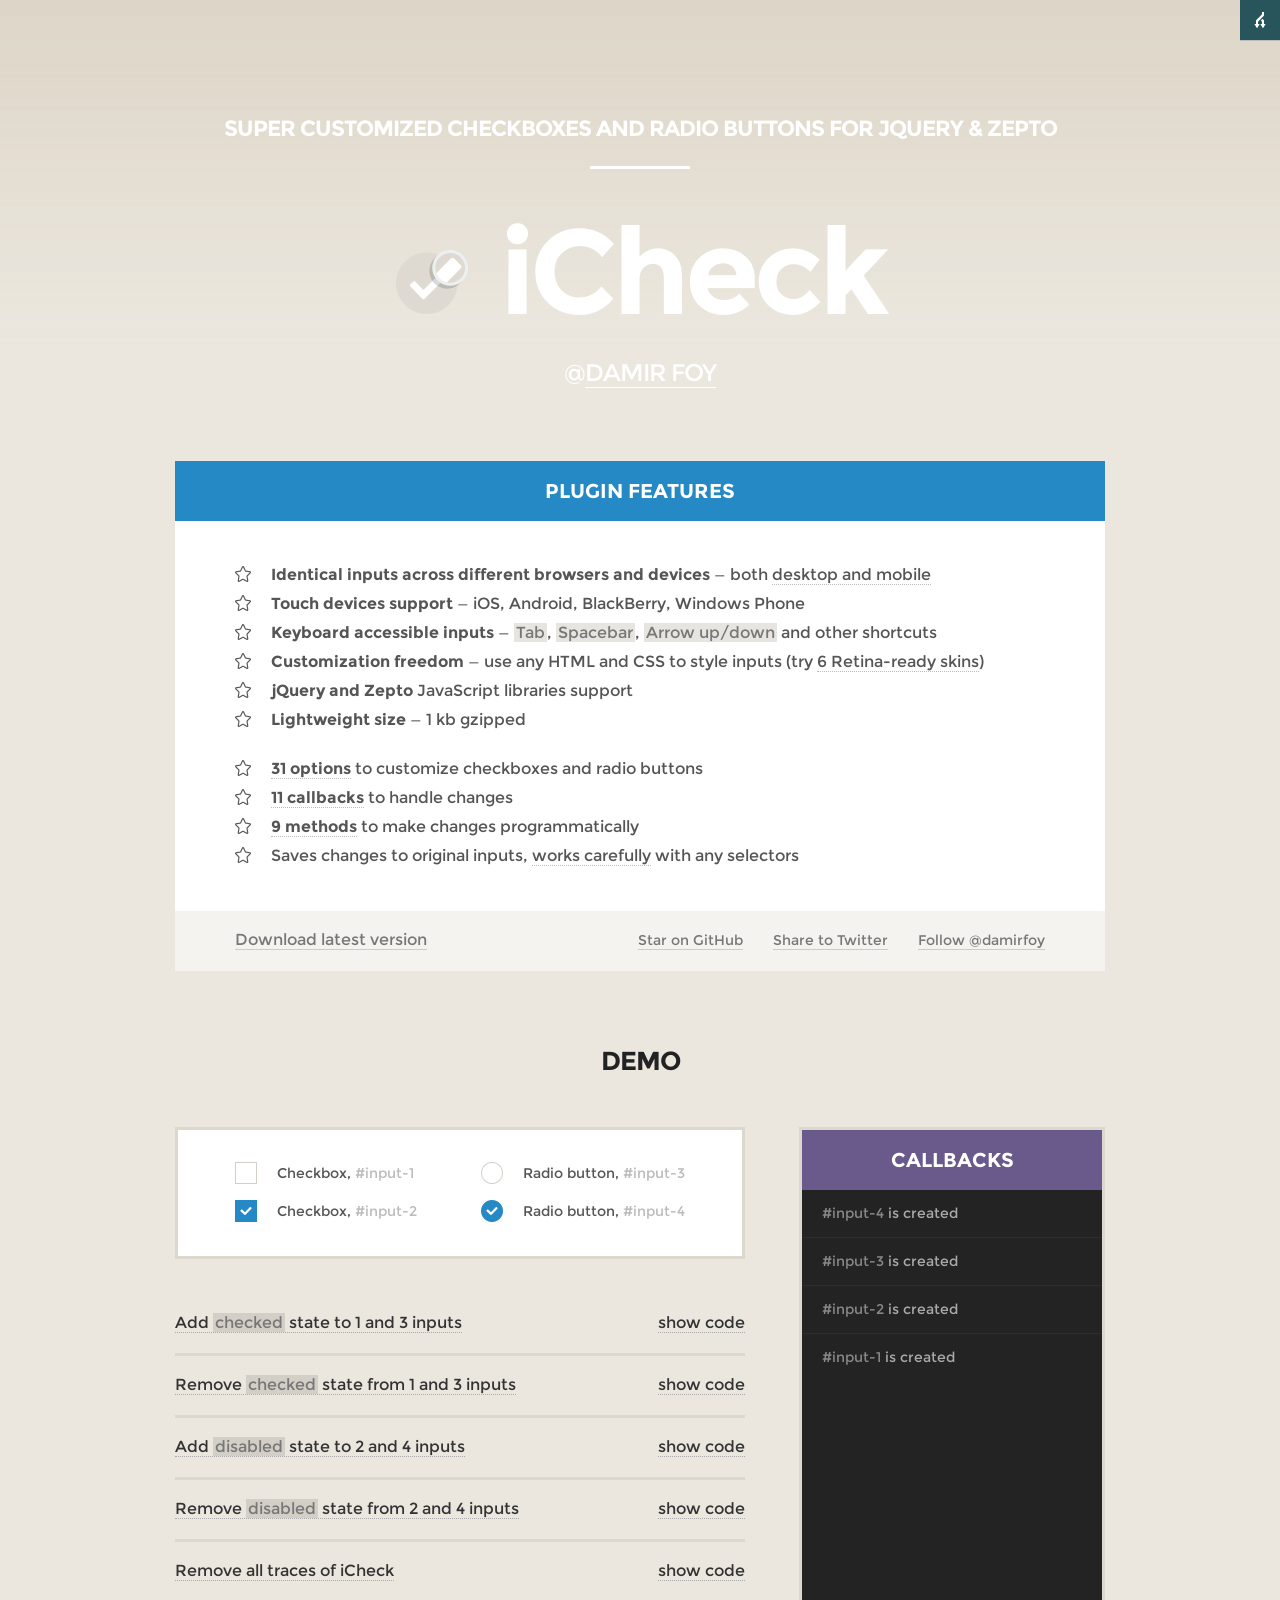
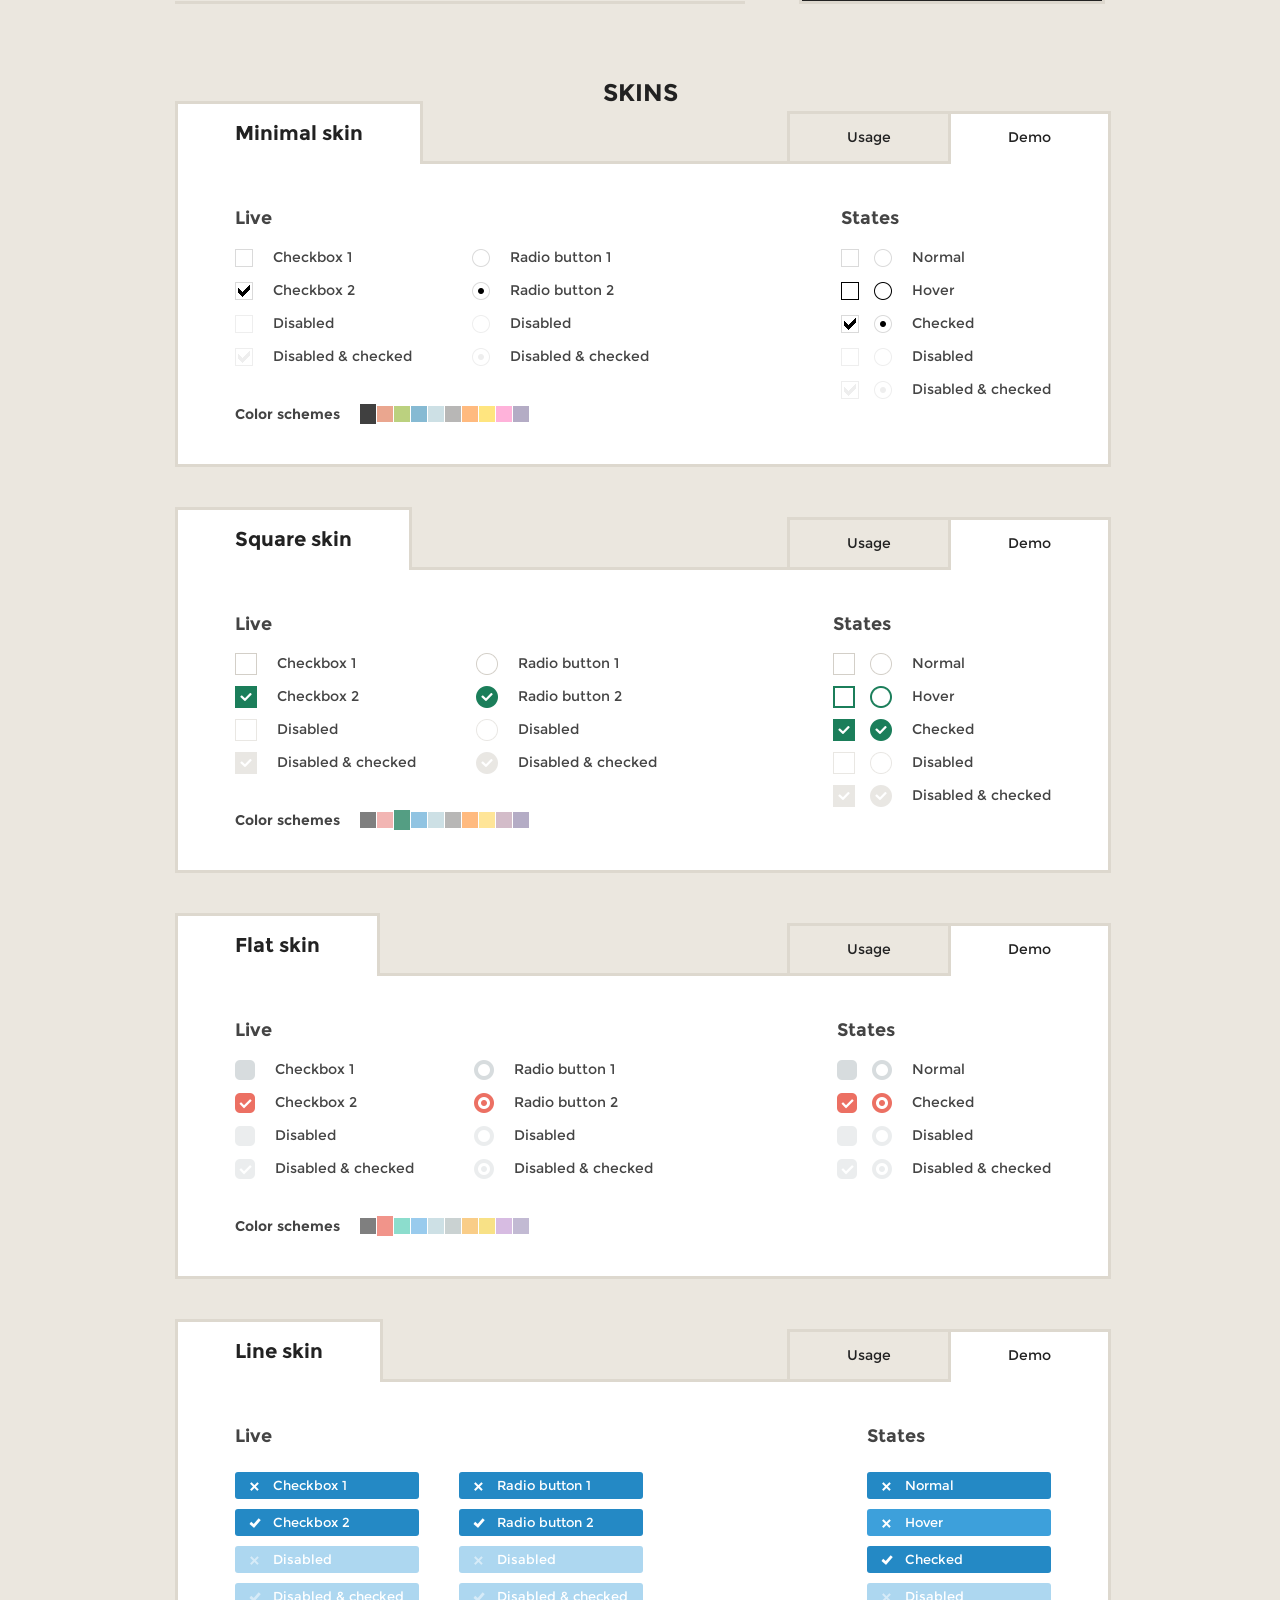
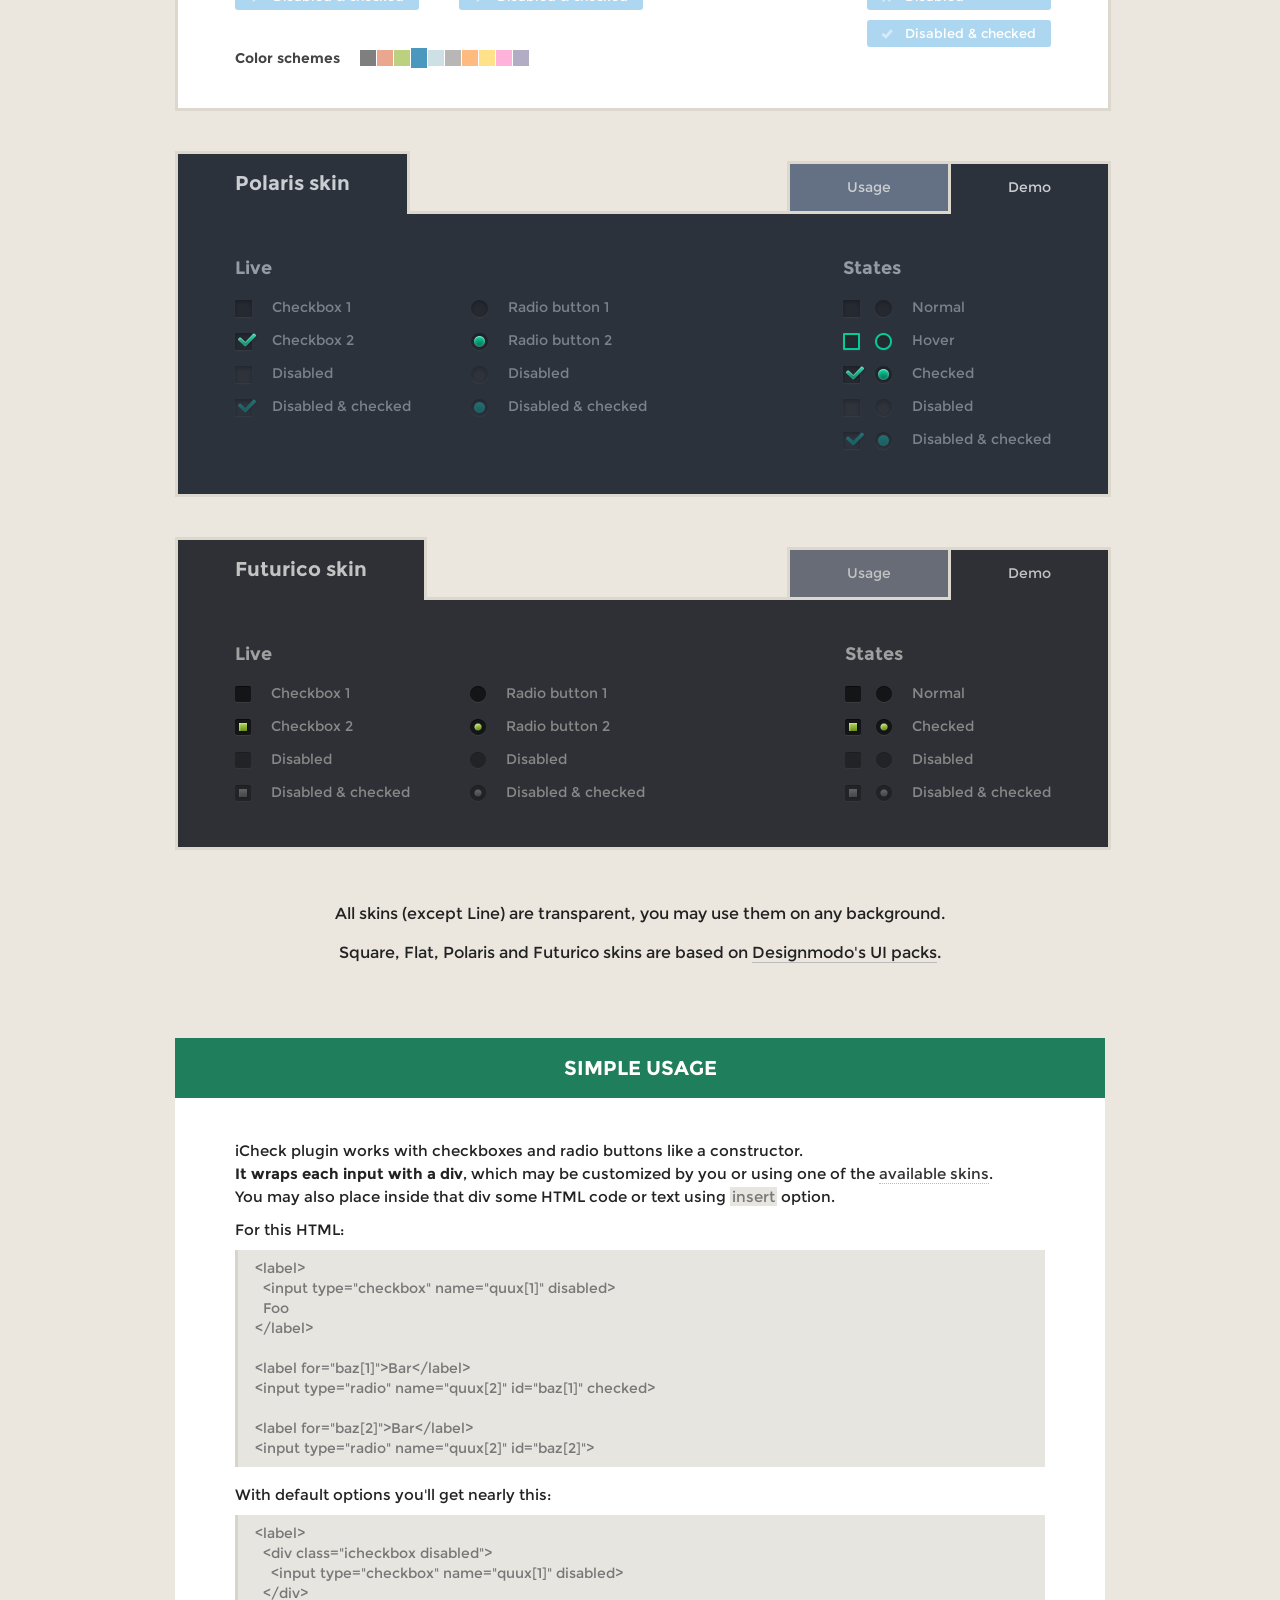
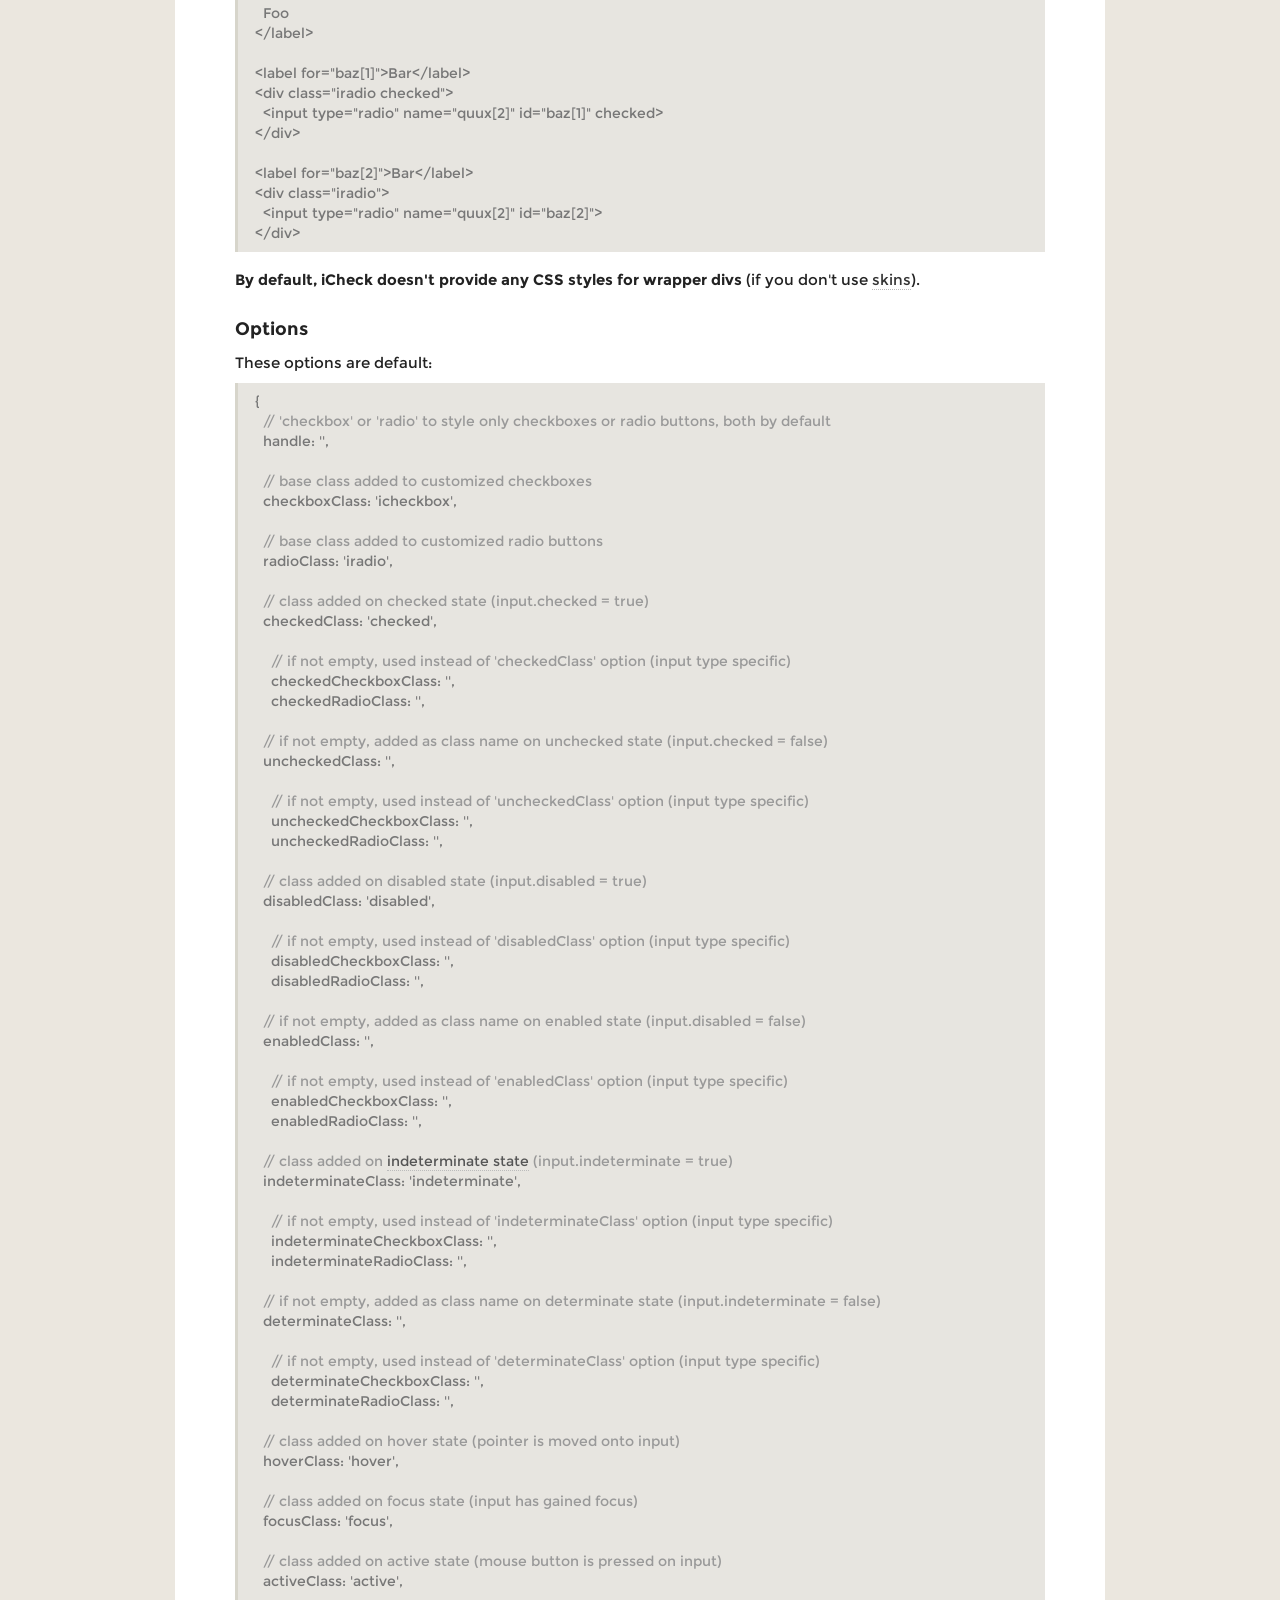
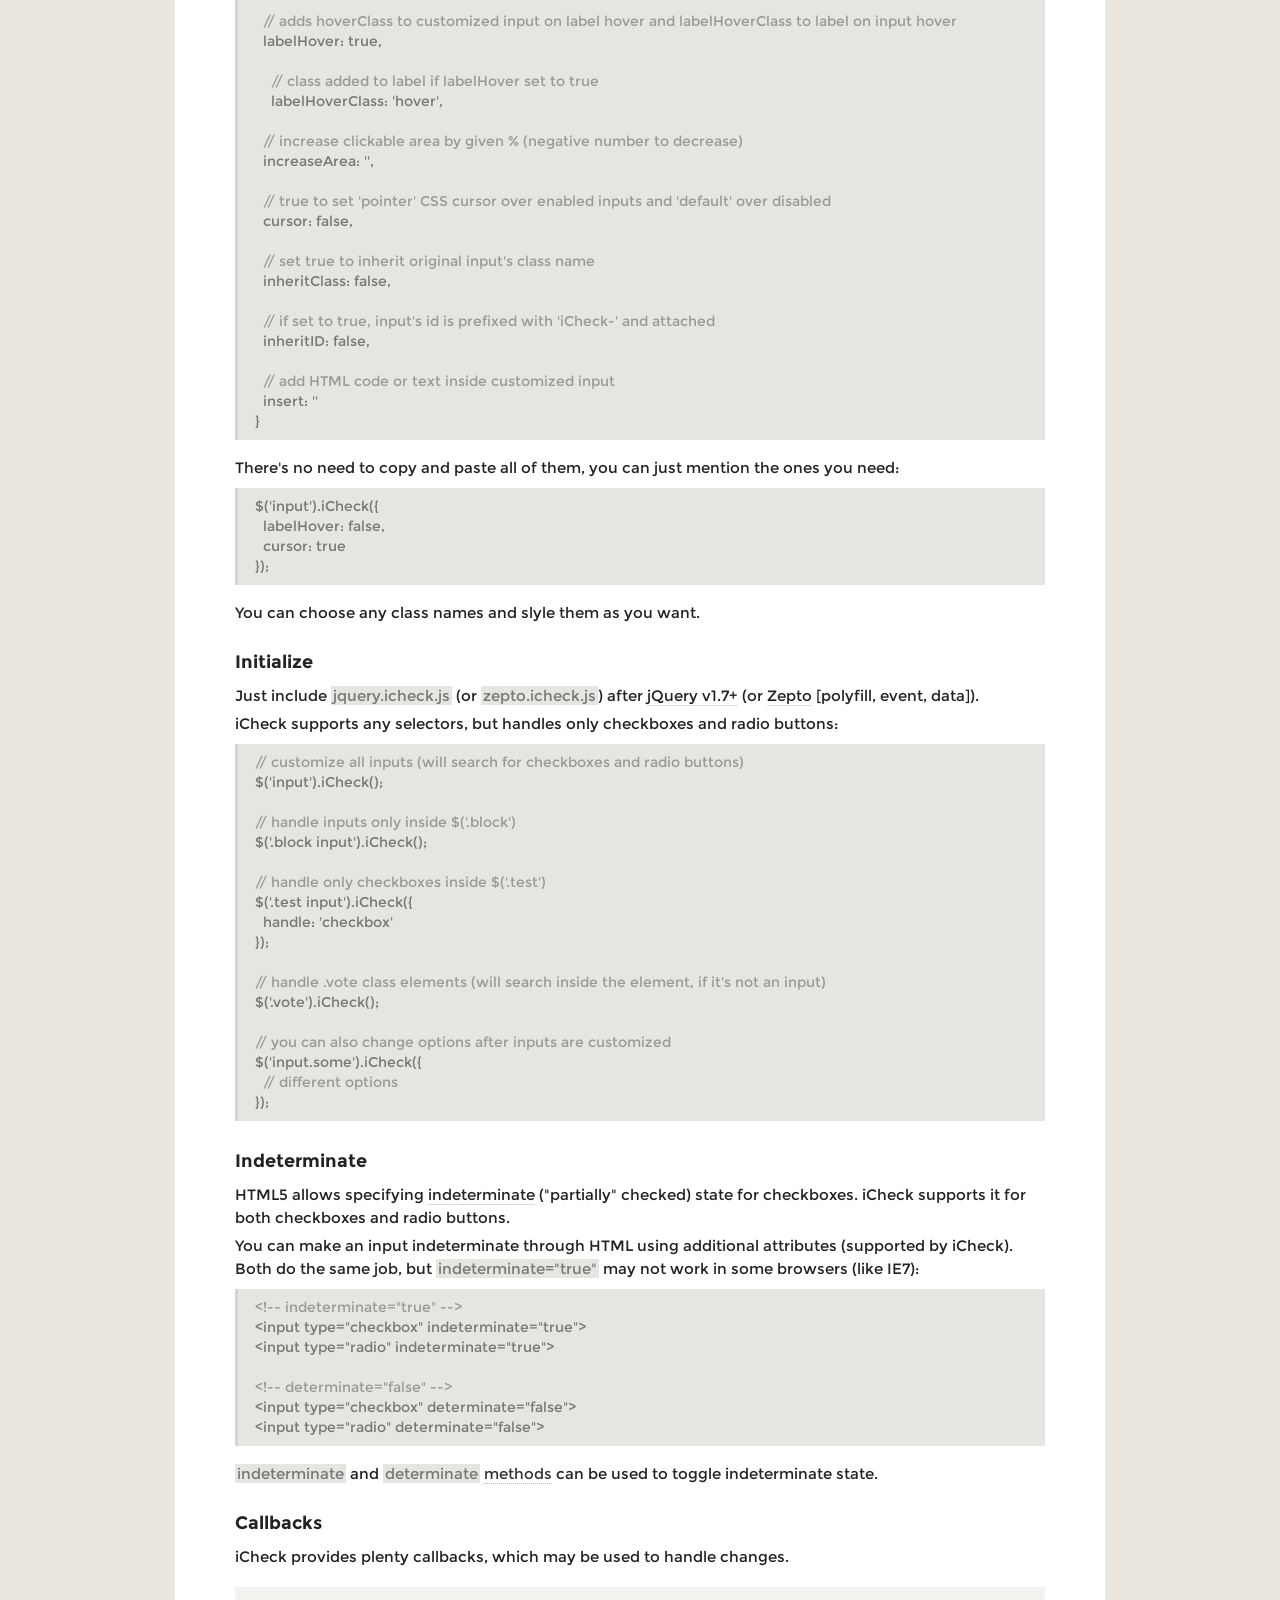
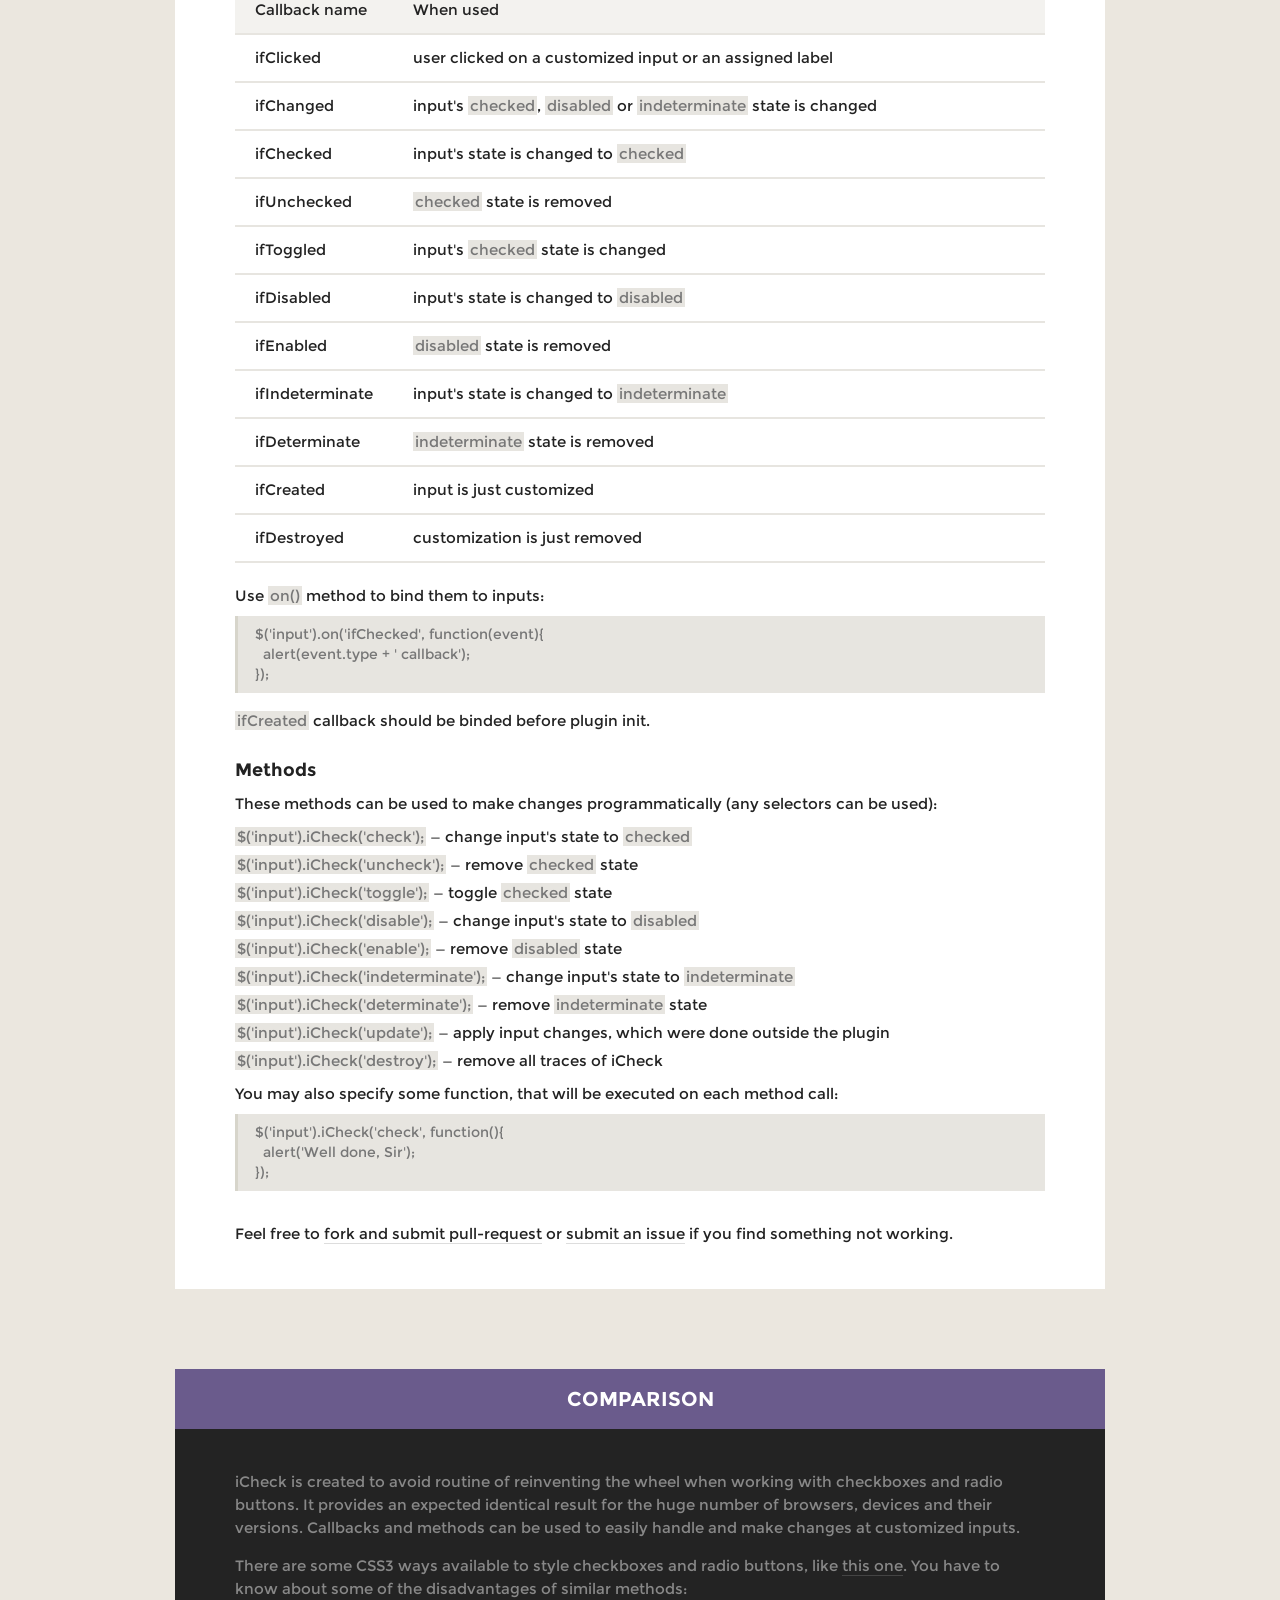
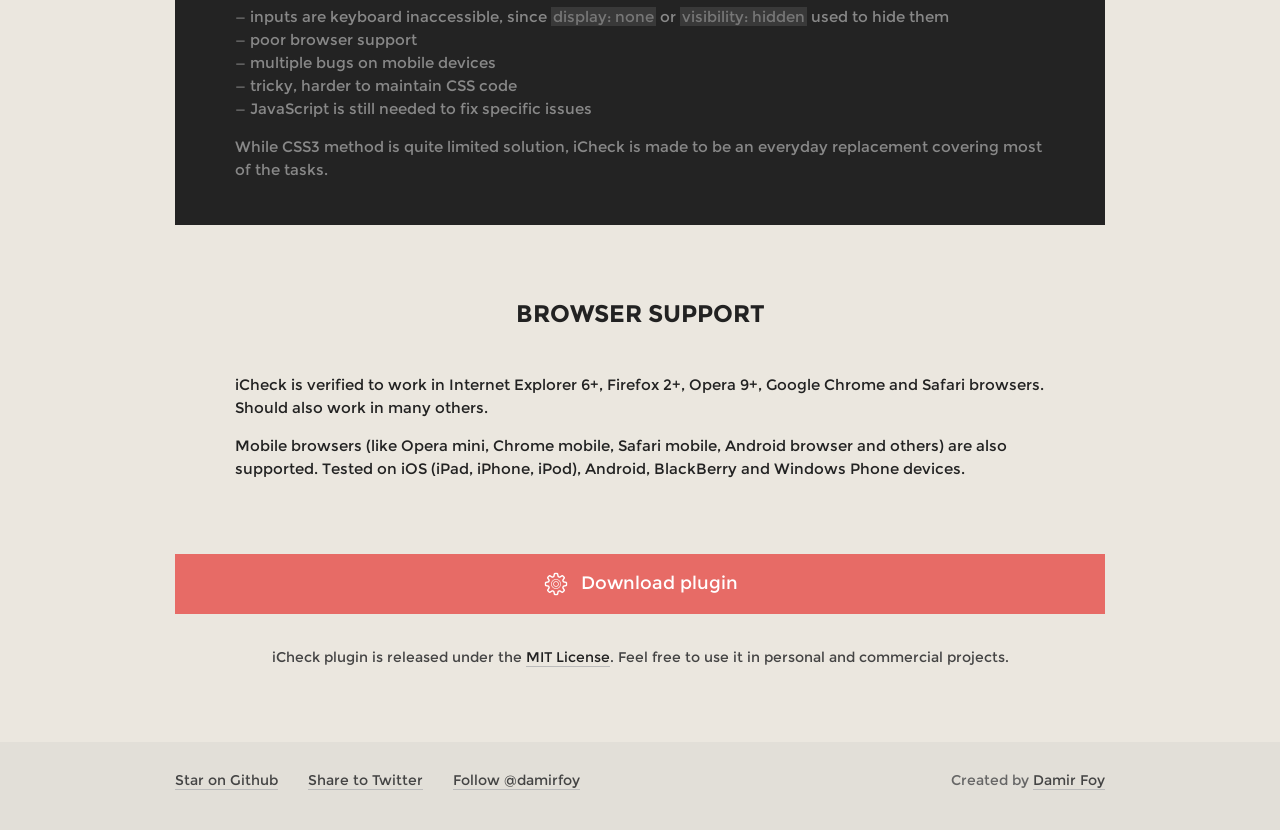
<file: assets/plugins/jquery.icheck/demo/index.html>
<!DOCTYPE html>
<html lang="en">
<head>
  <title>Customize checkboxes and radio buttons with iCheck (jQuery and Zepto) plugin</title>
  <meta charset="utf-8">
  <meta content="width=device-width" name="viewport">
  <link href="./css/custom.css?v=0.9.1" rel="stylesheet">
  <link href="../skins/all.css?v=0.9.1" rel="stylesheet">
  <script src="./js/jquery.js"></script>
  <script src="../jquery.icheck.min.js?v=0.9.1"></script>
</head>
<body>
  <div class="layout clear">
    <div class="header">
      <h1>super customized checkboxes and radio buttons for jQuery &amp; Zepto</h1>
      <h3>iCheck</h3>
      <strong>@<a href="http://twitter.com/damirfoy/">Damir Foy</a></strong>
    </div>
    <div class="features">
      <div class="arrows">
        <div class="bottom" data-to="demo"></div>
      </div>
      <h2>Plugin features</h2>
      <ul>
        <li>
          <strong>Identical inputs across different browsers and devices</strong> &mdash; both <span class="self" data-to="download">desktop and mobile</span>
        </li>
        <li>
          <strong>Touch devices support</strong> &mdash; iOS, Android, BlackBerry, Windows Phone
        </li>
        <li>
          <strong>Keyboard accessible inputs</strong> &mdash; <span class="mark">Tab</span>, <span class="mark">Spacebar</span>, <span class="mark">Arrow up/down</span> and other shortcuts
        </li>
        <li>
          <strong>Customization freedom</strong> &mdash; use any HTML and CSS to style inputs (try <span class="self" data-to="skins">6 Retina-ready skins</span>)
        </li>
        <li>
          <strong>jQuery and Zepto</strong> JavaScript libraries support
        </li>
        <li>
          <strong>Lightweight size</strong> &mdash; 1 kb gzipped
        </li>
        <li class="offset">
          <strong class="self" data-to="options">31 options</strong> to customize checkboxes and radio buttons
        </li>
        <li>
          <strong class="self" data-to="callbacks">11 callbacks</strong> to handle changes
        </li>
        <li>
          <strong class="self" data-to="methods">9 methods</strong> to make changes programmatically
        </li>
        <li>
          Saves changes to original inputs, <span class="self" data-to="init">works carefully</span> with any selectors
        </li>
      </ul>
    </div>
    <div class="social clear">
      <ul class="left">
        <li>
          <a href="http://github.com/damirfoy/iCheck/">Download latest version</a>
        </li>
      </ul>
      <ul class="right local">
        <li>
          <a href="http://twitter.com/damirfoy/">Follow @damirfoy</a>
        </li>
        <li>
          <a href="https://twitter.com/intent/tweet?text=Super customized checkboxes and radio buttons&amp;url=http://damirfoy.com/iCheck/&amp;via=damirfoy&amp;hashtags=jQuery,Zepto">Share to Twitter</a>
        </li>
        <li>
          <a href="https://github.com/damirfoy/iCheck">Star on GitHub</a>
        </li>
      </ul>
    </div>
    <div class="demo-holder">
      <h2 class="demo-title">Demo</h2>
      <div class="demo">
        <div class="arrows">
          <div class="top" data-to="features"></div>
          <div class="bottom" data-to="skins"></div>
        </div>
        <div class="demo-list clear">
          <ul>
            <li>
              <input tabindex="1" type="checkbox" id="input-1">
              <label for="input-1">Checkbox, <span>#input-1</span></label>
            </li>
            <li>
              <input tabindex="2" type="checkbox" id="input-2" checked>
              <label for="input-2">Checkbox, <span>#input-2</span></label>
            </li>
          </ul>
          <ul>
            <li>
              <input tabindex="3" type="radio" id="input-3" name="demo-radio">
              <label for="input-3">Radio button, <span>#input-3</span></label>
            </li>
            <li>
              <input tabindex="4" type="radio" id="input-4" name="demo-radio" checked>
              <label for="input-4">Radio button, <span>#input-4</span></label>
            </li>
          </ul>
          <script>
          $(document).ready(function(){
            var callbacks_list = $('.demo-callbacks ul');
            $('.demo-list input').on('ifCreated ifClicked ifChanged ifChecked ifUnchecked ifDisabled ifEnabled ifDestroyed', function(event){
              callbacks_list.prepend('<li><span>#' + this.id + '</span> is ' + event.type.replace('if', '').toLowerCase() + '</li>');
            }).iCheck({
              checkboxClass: 'icheckbox_square-blue',
              radioClass: 'iradio_square-blue',
              increaseArea: '20%'
            });
          });
          </script>
        </div>
        <dl class="demo-methods">
          <dt>
            <span class="self do-check">Add <span class="mark">checked</span> state to 1 and 3 inputs</span>
            <span class="code">
              <span class="self">show code</span>
            </span>
          </dt>
          <dd>
<pre class="markup">
$('#input-1, #input-3').iCheck('check');
</pre>
          </dd>
          <dt>
            <span class="self do-uncheck">Remove <span class="mark">checked</span> state from 1 and 3 inputs</span>
            <span class="code">
              <span class="self">show code</span>
            </span>
          </dt>
          <dd>
<pre class="markup">
$('#input-1, #input-3').iCheck('uncheck');
</pre>
          </dd>
          <dt>
            <span class="self do-disable">Add <span class="mark">disabled</span> state to 2 and 4 inputs</span>
            <span class="code">
              <span class="self">show code</span>
            </span>
          </dt>
          <dd>
<pre class="markup">
$('#input-2, #input-4').iCheck('disable');
</pre>
          </dd>
          <dt>
            <span class="self do-enable">Remove <span class="mark">disabled</span> state from 2 and 4 inputs</span>
            <span class="code">
              <span class="self">show code</span>
            </span>
          </dt>
          <dd>
<pre class="markup">
$('#input-2, #input-4').iCheck('enable');
</pre>
          </dd>
          <dt>
            <span class="self do-destroy">Remove all traces of iCheck</span>
            <span class="code">
              <span class="self">show code</span>
            </span>
          </dt>
          <dd>
<pre class="markup">
$('input').iCheck('destroy');
</pre>
          </dd>
        </dl>
        <div class="demo-callbacks">
          <h2>Callbacks</h2>
          <ul></ul>
        </div>
      </div>
    </div>
    <div class="skins">
      <h2>Skins</h2>
      <div class="skin skin-minimal">
        <div class="arrows">
          <div class="top" data-to="demo"></div>
          <div class="bottom" data-to="skin-square"></div>
        </div>
        <h3>Minimal skin</h3>
        <dl class="clear">
          <dd class="selected">
            <div class="skin-section">
              <h4>Live</h4>
              <ul class="list">
                <li>
                  <input tabindex="5" type="checkbox" id="minimal-checkbox-1">
                  <label for="minimal-checkbox-1">Checkbox 1</label>
                </li>
                <li>
                  <input tabindex="6" type="checkbox" id="minimal-checkbox-2" checked>
                  <label for="minimal-checkbox-2">Checkbox 2</label>
                </li>
                <li>
                  <input type="checkbox" id="minimal-checkbox-disabled" disabled>
                  <label for="minimal-checkbox-disabled">Disabled</label>
                </li>
                <li>
                  <input type="checkbox" id="minimal-checkbox-disabled-checked" checked disabled>
                  <label for="minimal-checkbox-disabled-checked">Disabled &amp; checked</label>
                </li>
              </ul>
              <ul class="list">
                <li>
                  <input tabindex="7" type="radio" id="minimal-radio-1" name="minimal-radio">
                  <label for="minimal-radio-1">Radio button 1</label>
                </li>
                <li>
                  <input tabindex="8" type="radio" id="minimal-radio-2" name="minimal-radio" checked>
                  <label for="minimal-radio-2">Radio button 2</label>
                </li>
                <li>
                  <input type="radio" id="minimal-radio-disabled" disabled>
                  <label for="minimal-radio-disabled">Disabled</label>
                </li>
                <li>
                  <input type="radio" id="minimal-radio-disabled-checked" checked disabled>
                  <label for="minimal-radio-disabled-checked">Disabled &amp; checked</label>
                </li>
              </ul>
              <div class="colors clear">
                <strong>Color schemes</strong>
                <ul>
                  <li class="active" title="Black"></li>
                  <li class="red" title="Red"></li>
                  <li class="green" title="Green"></li>
                  <li class="blue" title="Blue"></li>
                  <li class="aero" title="Aero"></li>
                  <li class="grey" title="Grey"></li>
                  <li class="orange" title="Orange"></li>
                  <li class="yellow" title="Yellow"></li>
                  <li class="pink" title="Pink"></li>
                  <li class="purple" title="Purple"></li>
                </ul>
              </div>
            </div>
            <div class="skin-section skin-states">
              <h4>States</h4>
              <ul class="list">
                <li>
                  <div class="state icheckbox_minimal"></div>
                  <div class="state iradio_minimal"></div>
                  Normal
                </li>
                <li>
                  <div class="state icheckbox_minimal hover"></div>
                  <div class="state iradio_minimal hover"></div>
                  Hover
                </li>
                <li>
                  <div class="state icheckbox_minimal checked"></div>
                  <div class="state iradio_minimal checked"></div>
                  Checked
                </li>
                <li>
                  <div class="state icheckbox_minimal disabled"></div>
                  <div class="state iradio_minimal disabled"></div>
                  Disabled
                </li>
                <li>
                  <div class="state icheckbox_minimal checked disabled"></div>
                  <div class="state iradio_minimal checked disabled"></div>
                  Disabled &amp; checked
                </li>
              </ul>
            </div>
            <script>
            $(document).ready(function(){
              $('.skin-minimal input').iCheck({
                checkboxClass: 'icheckbox_minimal',
                radioClass: 'iradio_minimal',
                increaseArea: '20%'
              });
            });
            </script>
          </dd>
          <dt class="selected">Demo</dt>
          <dd>
            <div class="skin-pre">
              <p>
                For Zepto library, instead of <span class="mark">jquery.icheck.js</span> use <span class="mark">zepto.icheck.js</span>.
              </p>
              <p>
                If you need a minified version, use <span class="mark">jquery.icheck.min.js</span> or <span class="mark">zepto.icheck.min.js</span>.
              </p>
              <p>
                Make sure <a href="http://jquery.com" target="blank">jQuery v1.7+</a> (or <a href="http://github.com/madrobby/zepto#zepto-modules" target="blank">Zepto</a> [polyfill, event, data]) is loaded before the iCheck.
              </p>
            </div>
            <ol class="skin-usage">
              <li>
                Choose a color scheme, there are 10 different styles available:
                <div class="schemes clear">
                  <ul>
                    <li><strong>Black</strong> &mdash; minimal.css</li>
                    <li><strong>Red</strong> &mdash; red.css</li>
                    <li><strong>Green</strong> &mdash; green.css</li>
                    <li><strong>Blue</strong> &mdash; blue.css</li>
                    <li><strong>Aero</strong> &mdash; aero.css</li>
                  </ul>
                  <ul>
                    <li><strong>Grey</strong> &mdash; grey.css</li>
                    <li><strong>Orange</strong> &mdash; orange.css</li>
                    <li><strong>Yellow</strong> &mdash; yellow.css</li>
                    <li><strong>Pink</strong> &mdash; pink.css</li>
                    <li><strong>Purple</strong> &mdash; purple.css</li>
                  </ul>
                </div>
              </li>
              <li>
                Copy <span class="mark">/skins/minimal/</span> folder and <span class="mark">jquery.icheck.js</span>  file to your site.
              </li>
              <li>
                <p>Insert before <span class="mark">&lt;/head></span> in your HTML (replace <span class="mark">your-path</span> and <span class="mark">color-scheme</span>):</p>
<pre class="markup">
&lt;link href="your-path/minimal/color-scheme.css" rel="stylesheet">
&lt;script src="your-path/jquery.icheck.js">&lt;/script>
</pre>
                <p>Example for a <strong>Red</strong> color scheme:</p>
<pre class="markup">
&lt;link href="your-path/minimal/red.css" rel="stylesheet">
&lt;script src="your-path/jquery.icheck.js">&lt;/script>
</pre>
              </li>
              <li>
                <p>Add some checkboxes and radio buttons to your HTML:</p>
<pre class="markup">
&lt;input type="checkbox">
&lt;input type="checkbox" checked>
&lt;input type="radio" name="iCheck">
&lt;input type="radio" name="iCheck" checked>
</pre>
              </li>
              <li>
                <p>Add JavaScript to your HTML to launch iCheck plugin:</p>
<pre class="markup">
&lt;script>
$(document).ready(function(){
  $('input').iCheck({
    checkboxClass: 'icheckbox_minimal',
    radioClass: 'iradio_minimal',
    increaseArea: '20%' <span class="comment">// optional</span>
  });
});
&lt;/script>
</pre>
                <p>For different from black color schemes use this code (example for <strong>Red</strong>):</p>
<pre class="markup">
&lt;script>
$(document).ready(function(){
  $('input').iCheck({
    checkboxClass: 'icheckbox_minimal-red',
    radioClass: 'iradio_minimal-red',
    increaseArea: '20%' <span class="comment">// optional</span>
  });
});
&lt;/script>
</pre>
              </li>
              <li>Done.</li>
            </ol>
          </dd>
          <dt>Usage</dt>
        </dl>
      </div>
      <div class="skin skin-square">
        <div class="arrows">
          <div class="top" data-to="skin-minimal"></div>
          <div class="bottom" data-to="skin-flat"></div>
        </div>
        <h3>Square skin</h3>
        <dl class="clear">
          <dd class="selected">
            <div class="skin-section">
              <h4>Live</h4>
              <ul class="list">
                <li>
                  <input tabindex="9" type="checkbox" id="square-checkbox-1">
                  <label for="square-checkbox-1">Checkbox 1</label>
                </li>
                <li>
                  <input tabindex="10" type="checkbox" id="square-checkbox-2" checked>
                  <label for="square-checkbox-2">Checkbox 2</label>
                </li>
                <li>
                  <input type="checkbox" id="square-checkbox-disabled" disabled>
                  <label for="square-checkbox-disabled">Disabled</label>
                </li>
                <li>
                  <input type="checkbox" id="square-checkbox-disabled-checked" checked disabled>
                  <label for="square-checkbox-disabled-checked">Disabled &amp; checked</label>
                </li>
              </ul>
              <ul class="list">
                <li>
                  <input tabindex="11" type="radio" id="square-radio-1" name="square-radio">
                  <label for="square-radio-1">Radio button 1</label>
                </li>
                <li>
                  <input tabindex="12" type="radio" id="square-radio-2" name="square-radio" checked>
                  <label for="square-radio-2">Radio button 2</label>
                </li>
                <li>
                  <input type="radio" id="square-radio-disabled" disabled>
                  <label for="square-radio-disabled">Disabled</label>
                </li>
                <li>
                  <input type="radio" id="square-radio-disabled-checked" checked disabled>
                  <label for="square-radio-disabled-checked">Disabled &amp; checked</label>
                </li>
              </ul>
              <div class="colors clear">
                <strong>Color schemes</strong>
                <ul>
                  <li title="Black"></li>
                  <li class="red" title="Red"></li>
                  <li class="green active" title="Green"></li>
                  <li class="blue" title="Blue"></li>
                  <li class="aero" title="Aero"></li>
                  <li class="grey" title="Grey"></li>
                  <li class="orange" title="Orange"></li>
                  <li class="yellow" title="Yellow"></li>
                  <li class="pink" title="Pink"></li>
                  <li class="purple" title="Purple"></li>
                </ul>
              </div>
            </div>
            <div class="skin-section skin-states">
              <h4>States</h4>
              <ul class="list">
                <li>
                  <div class="state icheckbox_square-green"></div>
                  <div class="state iradio_square-green"></div>
                  Normal
                </li>
                <li>
                  <div class="state icheckbox_square-green hover"></div>
                  <div class="state iradio_square-green hover"></div>
                  Hover
                </li>
                <li>
                  <div class="state icheckbox_square-green checked"></div>
                  <div class="state iradio_square-green checked"></div>
                  Checked
                </li>
                <li>
                  <div class="state icheckbox_square-green disabled"></div>
                  <div class="state iradio_square-green disabled"></div>
                  Disabled
                </li>
                <li>
                  <div class="state icheckbox_square-green checked disabled"></div>
                  <div class="state iradio_square-green checked disabled"></div>
                  Disabled &amp; checked
                </li>
              </ul>
            </div>
            <script>
            $(document).ready(function(){
              $('.skin-square input').iCheck({
                checkboxClass: 'icheckbox_square-green',
                radioClass: 'iradio_square-green',
                increaseArea: '20%'
              });
            });
            </script>
          </dd>
          <dt class="selected">Demo</dt>
          <dd>
            <div class="skin-pre">
              <p>
                For Zepto library, instead of <span class="mark">jquery.icheck.js</span> use <span class="mark">zepto.icheck.js</span>.
              </p>
              <p>
                If you need a minified version, use <span class="mark">jquery.icheck.min.js</span> or <span class="mark">zepto.icheck.min.js</span>.
              </p>
              <p>
                Make sure <a href="http://jquery.com" target="blank">jQuery v1.7+</a> (or <a href="http://github.com/madrobby/zepto#zepto-modules" target="blank">Zepto</a> [polyfill, event, data]) is loaded before the iCheck.
              </p>
            </div>
            <ol class="skin-usage">
              <li>
                Choose a color scheme, there are 10 different styles available:
                <div class="schemes clear">
                  <ul>
                    <li><strong>Black</strong> &mdash; square.css</li>
                    <li><strong>Red</strong> &mdash; red.css</li>
                    <li><strong>Green</strong> &mdash; green.css</li>
                    <li><strong>Blue</strong> &mdash; blue.css</li>
                    <li><strong>Aero</strong> &mdash; aero.css</li>
                  </ul>
                  <ul>
                    <li><strong>Grey</strong> &mdash; grey.css</li>
                    <li><strong>Orange</strong> &mdash; orange.css</li>
                    <li><strong>Yellow</strong> &mdash; yellow.css</li>
                    <li><strong>Pink</strong> &mdash; pink.css</li>
                    <li><strong>Purple</strong> &mdash; purple.css</li>
                  </ul>
                </div>
              </li>
              <li>
                Copy <span class="mark">/skins/square/</span> folder and <span class="mark">jquery.icheck.js</span> file to your site.
              </li>
              <li>
                <p>Insert before <span class="mark">&lt;/head></span> in your HTML (replace <span class="mark">your-path</span> and <span class="mark">color-scheme</span>):</p>
<pre class="markup">
&lt;link href="your-path/square/color-scheme.css" rel="stylesheet">
&lt;script src="your-path/jquery.icheck.js">&lt;/script>
</pre>
                <p>Example for a <strong>Red</strong> color scheme:</p>
<pre class="markup">
&lt;link href="your-path/square/red.css" rel="stylesheet">
&lt;script src="your-path/jquery.icheck.js">&lt;/script>
</pre>
              </li>
              <li>
                <p>Add some checkboxes and radio buttons to your HTML:</p>
<pre class="markup">
&lt;input type="checkbox">
&lt;input type="checkbox" checked>
&lt;input type="radio" name="iCheck">
&lt;input type="radio" name="iCheck" checked>
</pre>
              </li>
              <li>
                <p>Add JavaScript to your HTML to launch iCheck plugin:</p>
<pre class="markup">
&lt;script>
$(document).ready(function(){
  $('input').iCheck({
    checkboxClass: 'icheckbox_square',
    radioClass: 'iradio_square',
    increaseArea: '20%' <span class="comment">// optional</span>
  });
});
&lt;/script>
</pre>
                <p>For different from black color schemes use this code (example for <strong>Red</strong>):</p>
<pre class="markup">
&lt;script>
$(document).ready(function(){
  $('input').iCheck({
    checkboxClass: 'icheckbox_square-red',
    radioClass: 'iradio_square-red',
    increaseArea: '20%' <span class="comment">// optional</span>
  });
});
&lt;/script>
</pre>
              </li>
              <li>Done.</li>
            </ol>
          </dd>
          <dt>Usage</dt>
        </dl>
      </div>
      <div class="skin skin-flat">
        <div class="arrows">
          <div class="top" data-to="skin-square"></div>
          <div class="bottom" data-to="skin-line"></div>
        </div>
        <h3>Flat skin</h3>
        <dl class="clear">
          <dd class="selected">
            <div class="skin-section">
              <h4>Live</h4>
              <ul class="list">
                <li>
                  <input tabindex="13" type="checkbox" id="flat-checkbox-1">
                  <label for="flat-checkbox-1">Checkbox 1</label>
                </li>
                <li>
                  <input tabindex="14" type="checkbox" id="flat-checkbox-2" checked>
                  <label for="flat-checkbox-2">Checkbox 2</label>
                </li>
                <li>
                  <input type="checkbox" id="flat-checkbox-disabled" disabled>
                  <label for="flat-checkbox-disabled">Disabled</label>
                </li>
                <li>
                  <input type="checkbox" id="flat-checkbox-disabled-checked" checked disabled>
                  <label for="flat-checkbox-disabled-checked">Disabled &amp; checked</label>
                </li>
              </ul>
              <ul class="list">
                <li>
                  <input tabindex="15" type="radio" id="flat-radio-1" name="flat-radio">
                  <label for="flat-radio-1">Radio button 1</label>
                </li>
                <li>
                  <input tabindex="16" type="radio" id="flat-radio-2" name="flat-radio" checked>
                  <label for="flat-radio-2">Radio button 2</label>
                </li>
                <li>
                  <input type="radio" id="flat-radio-disabled" disabled>
                  <label for="flat-radio-disabled">Disabled</label>
                </li>
                <li>
                  <input type="radio" id="flat-radio-disabled-checked" checked disabled>
                  <label for="flat-radio-disabled-checked">Disabled &amp; checked</label>
                </li>
              </ul>
              <div class="colors clear">
                <strong>Color schemes</strong>
                <ul>
                  <li title="Black"></li>
                  <li class="red active" title="Red"></li>
                  <li class="green" title="Green"></li>
                  <li class="blue" title="Blue"></li>
                  <li class="aero" title="Aero"></li>
                  <li class="grey" title="Grey"></li>
                  <li class="orange" title="Orange"></li>
                  <li class="yellow" title="Yellow"></li>
                  <li class="pink" title="Pink"></li>
                  <li class="purple" title="Purple"></li>
                </ul>
              </div>
            </div>
            <div class="skin-section skin-states">
              <h4>States</h4>
              <ul class="list">
                <li>
                  <div class="state icheckbox_flat-red"></div>
                  <div class="state iradio_flat-red"></div>
                  Normal
                </li>
                <li>
                  <div class="state icheckbox_flat-red checked"></div>
                  <div class="state iradio_flat-red checked"></div>
                  Checked
                </li>
                <li>
                  <div class="state icheckbox_flat-red disabled"></div>
                  <div class="state iradio_flat-red disabled"></div>
                  Disabled
                </li>
                <li>
                  <div class="state icheckbox_flat-red checked disabled"></div>
                  <div class="state iradio_flat-red checked disabled"></div>
                  Disabled &amp; checked
                </li>
              </ul>
            </div>
            <script>
            $(document).ready(function(){
              $('.skin-flat input').iCheck({
                checkboxClass: 'icheckbox_flat-red',
                radioClass: 'iradio_flat-red'
              });
            });
            </script>
          </dd>
          <dt class="selected">Demo</dt>
          <dd>
            <div class="skin-pre">
              <p>
                For Zepto library, instead of <span class="mark">jquery.icheck.js</span> use <span class="mark">zepto.icheck.js</span>.
              </p>
              <p>
                If you need a minified version, use <span class="mark">jquery.icheck.min.js</span> or <span class="mark">zepto.icheck.min.js</span>.
              </p>
              <p>
                Make sure <a href="http://jquery.com" target="blank">jQuery v1.7+</a> (or <a href="http://github.com/madrobby/zepto#zepto-modules" target="blank">Zepto</a> [polyfill, event, data]) is loaded before the iCheck.
              </p>
            </div>
            <ol class="skin-usage">
              <li>
                Choose a color scheme, there are 10 different styles available:
                <div class="schemes clear">
                  <ul>
                    <li><strong>Black</strong> &mdash; square.css</li>
                    <li><strong>Red</strong> &mdash; red.css</li>
                    <li><strong>Green</strong> &mdash; green.css</li>
                    <li><strong>Blue</strong> &mdash; blue.css</li>
                    <li><strong>Aero</strong> &mdash; aero.css</li>
                  </ul>
                  <ul>
                    <li><strong>Grey</strong> &mdash; grey.css</li>
                    <li><strong>Orange</strong> &mdash; orange.css</li>
                    <li><strong>Yellow</strong> &mdash; yellow.css</li>
                    <li><strong>Pink</strong> &mdash; pink.css</li>
                    <li><strong>Purple</strong> &mdash; purple.css</li>
                  </ul>
                </div>
              </li>
              <li>
                Copy <span class="mark">/skins/flat/</span> folder and <span class="mark">jquery.icheck.js</span> file to your site.
              </li>
              <li>
                <p>Insert before <span class="mark">&lt;/head></span> in your HTML (replace <span class="mark">your-path</span> and <span class="mark">color-scheme</span>):</p>
<pre class="markup">
&lt;link href="your-path/flat/color-scheme.css" rel="stylesheet">
&lt;script src="your-path/jquery.icheck.js">&lt;/script>
</pre>
                <p>Example for a <strong>Red</strong> color scheme:</p>
<pre class="markup">
&lt;link href="your-path/flat/red.css" rel="stylesheet">
&lt;script src="your-path/jquery.icheck.js">&lt;/script>
</pre>
              </li>
              <li>
                <p>Add some checkboxes and radio buttons to your HTML:</p>
<pre class="markup">
&lt;input type="checkbox">
&lt;input type="checkbox" checked>
&lt;input type="radio" name="iCheck">
&lt;input type="radio" name="iCheck" checked>
</pre>
              </li>
              <li>
                <p>Add JavaScript to your HTML to launch iCheck plugin:</p>
<pre class="markup">
&lt;script>
$(document).ready(function(){
  $('input').iCheck({
    checkboxClass: 'icheckbox_flat',
    radioClass: 'iradio_flat'
  });
});
&lt;/script>
</pre>
                <p>For different from black color schemes use this code (example for <strong>Red</strong>):</p>
<pre class="markup">
&lt;script>
$(document).ready(function(){
  $('input').iCheck({
    checkboxClass: 'icheckbox_flat-red',
    radioClass: 'iradio_flat-red'
  });
});
&lt;/script>
</pre>
              </li>
              <li>Done.</li>
            </ol>
          </dd>
          <dt>Usage</dt>
        </dl>
      </div>
      <div class="skin skin-line">
        <div class="arrows">
          <div class="top" data-to="skin-flat"></div>
          <div class="bottom" data-to="skin-polaris"></div>
        </div>
        <h3>Line skin</h3>
        <dl class="clear">
          <dd class="selected">
            <div class="skin-section">
              <h4>Live</h4>
              <ul class="list">
                <li>
                  <input tabindex="17" type="checkbox" id="line-checkbox-1">
                  <label for="line-checkbox-1">Checkbox 1</label>
                </li>
                <li>
                  <input tabindex="18" type="checkbox" id="line-checkbox-2" checked>
                  <label for="line-checkbox-2">Checkbox 2</label>
                </li>
                <li>
                  <input type="checkbox" id="line-checkbox-disabled" disabled>
                  <label for="line-checkbox-disabled">Disabled</label>
                </li>
                <li>
                  <input type="checkbox" id="line-checkbox-disabled-checked" checked disabled>
                  <label for="line-checkbox-disabled-checked">Disabled &amp; checked</label>
                </li>
              </ul>
              <ul class="list">
                <li>
                  <input tabindex="19" type="radio" id="line-radio-1" name="line-radio">
                  <label for="line-radio-1">Radio button 1</label>
                </li>
                <li>
                  <input tabindex="20" type="radio" id="line-radio-2" name="line-radio" checked>
                  <label for="line-radio-2">Radio button 2</label>
                </li>
                <li>
                  <input type="radio" id="line-radio-disabled" disabled>
                  <label for="line-radio-disabled">Disabled</label>
                </li>
                <li>
                  <input type="radio" id="line-radio-disabled-checked" checked disabled>
                  <label for="line-radio-disabled-checked">Disabled &amp; checked</label>
                </li>
              </ul>
              <div class="colors clear">
                <strong>Color schemes</strong>
                <ul>
                  <li title="Black"></li>
                  <li class="red" title="Red"></li>
                  <li class="green" title="Green"></li>
                  <li class="blue active" title="Blue"></li>
                  <li class="aero" title="Aero"></li>
                  <li class="grey" title="Grey"></li>
                  <li class="orange" title="Orange"></li>
                  <li class="yellow" title="Yellow"></li>
                  <li class="pink" title="Pink"></li>
                  <li class="purple" title="Purple"></li>
                </ul>
              </div>
            </div>
            <div class="skin-section skin-states">
              <h4>States</h4>
              <ul class="list">
                <li>
                  <div class="state icheckbox_line-blue">
                    <div class="icheck_line-icon"></div>
                    Normal
                  </div>
                </li>
                <li>
                  <div class="state icheckbox_line-blue hover">
                    <div class="icheck_line-icon"></div>
                    Hover
                  </div>
                </li>
                <li>
                  <div class="state icheckbox_line-blue checked">
                    <div class="icheck_line-icon"></div>
                    Checked
                  </div>
                </li>
                <li>
                  <div class="state icheckbox_line-blue disabled">
                    <div class="icheck_line-icon"></div>
                    Disabled
                  </div>
                </li>
                <li>
                  <div class="state icheckbox_line-blue checked disabled">
                    <div class="icheck_line-icon"></div>
                    Disabled &amp; checked
                  </div>
                </li>
              </ul>
            </div>
            <script>
            $(document).ready(function(){
              $('.skin-line input').each(function(){
                var self = $(this),
                  label = self.next(),
                  label_text = label.text();

                label.remove();
                self.iCheck({
                  checkboxClass: 'icheckbox_line-blue',
                  radioClass: 'iradio_line-blue',
                  insert: '<div class="icheck_line-icon"></div>' + label_text
                });
              });
            });
            </script>
          </dd>
          <dt class="selected">Demo</dt>
          <dd>
            <div class="skin-pre">
              <p>
                For Zepto library, instead of <span class="mark">jquery.icheck.js</span> use <span class="mark">zepto.icheck.js</span>.
              </p>
              <p>
                If you need a minified version, use <span class="mark">jquery.icheck.min.js</span> or <span class="mark">zepto.icheck.min.js</span>.
              </p>
              <p>
                Make sure <a href="http://jquery.com" target="blank">jQuery v1.7+</a> (or <a href="http://github.com/madrobby/zepto#zepto-modules" target="blank">Zepto</a> [polyfill, event, data]) is loaded before the iCheck.
              </p>
            </div>
            <ol class="skin-usage">
              <li>
                Choose a color scheme, there are 10 different styles available:
                <div class="schemes clear">
                  <ul>
                    <li><strong>Black</strong> &mdash; line.css</li>
                    <li><strong>Red</strong> &mdash; red.css</li>
                    <li><strong>Green</strong> &mdash; green.css</li>
                    <li><strong>Blue</strong> &mdash; blue.css</li>
                    <li><strong>Aero</strong> &mdash; aero.css</li>
                  </ul>
                  <ul>
                    <li><strong>Grey</strong> &mdash; grey.css</li>
                    <li><strong>Orange</strong> &mdash; orange.css</li>
                    <li><strong>Yellow</strong> &mdash; yellow.css</li>
                    <li><strong>Pink</strong> &mdash; pink.css</li>
                    <li><strong>Purple</strong> &mdash; purple.css</li>
                  </ul>
                </div>
              </li>
              <li>
                Copy <span class="mark">/skins/line/</span> folder and <span class="mark">jquery.icheck.js</span> file to your site.
              </li>
              <li>
                <p>Insert before <span class="mark">&lt;/head></span> in your HTML (replace <span class="mark">your-path</span> and <span class="mark">color-scheme</span>):</p>
<pre class="markup">
&lt;link href="your-path/line/color-scheme.css" rel="stylesheet">
&lt;script src="your-path/jquery.icheck.js">&lt;/script>
</pre>
                  <p>Example for a <strong>Red</strong> color scheme:</p>
<pre class="markup">
&lt;link href="your-path/line/red.css" rel="stylesheet">
&lt;script src="your-path/jquery.icheck.js">&lt;/script>
</pre>
              </li>
              <li>
                <p>Add some checkboxes, radio buttons and labels to your HTML:</p>
<pre class="markup">
&lt;input type="checkbox">
&lt;label>Checkbox 1&lt;/label>

&lt;input type="checkbox" checked>
&lt;label>Checkbox 2&lt;/label>

&lt;input type="radio" name="iCheck">
&lt;label>Radio button 1&lt;/label>

&lt;input type="radio" name="iCheck" checked>
&lt;label>Radio button 2&lt;/label>
</pre>
              </li>
              <li>
                <p>Add JavaScript to your HTML to launch iCheck plugin:</p>
<pre class="markup">
&lt;script>
$(document).ready(function(){
  $('input').each(function(){
    var self = $(this),
      label = self.next(),
      label_text = label.text();

    label.remove();
    self.iCheck({
      checkboxClass: 'icheckbox_line',
      radioClass: 'iradio_line',
      insert: '&lt;div class="icheck_line-icon">&lt;/div>' + label_text
    });
  });
});
&lt;/script>
</pre>
                <p>For different from black color schemes use this code (example for <strong>Red</strong>):</p>
<pre class="markup">
&lt;script>
$(document).ready(function(){
  $('input').each(function(){
    var self = $(this),
      label = self.next(),
      label_text = label.text();

    label.remove();
    self.iCheck({
      checkboxClass: 'icheckbox_line-red',
      radioClass: 'iradio_line-red',
      insert: '&lt;div class="icheck_line-icon">&lt;/div>' + label_text
    });
  });
});
&lt;/script>
</pre>
              </li>
              <li>Done.</li>
            </ol>
          </dd>
          <dt>Usage</dt>
        </dl>
      </div>
      <div class="skin skin-polaris">
        <div class="arrows">
          <div class="top" data-to="skin-line"></div>
          <div class="bottom" data-to="skin-futurico"></div>
        </div>
        <h3>Polaris skin</h3>
        <dl class="clear">
          <dd class="selected">
            <div class="skin-section">
              <h4>Live</h4>
              <ul class="list">
                <li>
                  <input tabindex="21" type="checkbox" id="polaris-checkbox-1">
                  <label for="polaris-checkbox-1">Checkbox 1</label>
                </li>
                <li>
                  <input tabindex="22" type="checkbox" id="polaris-checkbox-2" checked>
                  <label for="polaris-checkbox-2">Checkbox 2</label>
                </li>
                <li>
                  <input type="checkbox" id="polaris-checkbox-disabled" disabled>
                  <label for="polaris-checkbox-disabled">Disabled</label>
                </li>
                <li>
                  <input type="checkbox" id="polaris-checkbox-disabled-checked" checked disabled>
                  <label for="polaris-checkbox-disabled-checked">Disabled &amp; checked</label>
                </li>
              </ul>
              <ul class="list">
                <li>
                  <input tabindex="23" type="radio" id="polaris-radio-1" name="polaris-radio">
                  <label for="polaris-radio-1">Radio button 1</label>
                </li>
                <li>
                  <input tabindex="24" type="radio" id="polaris-radio-2" name="polaris-radio" checked>
                  <label for="polaris-radio-2">Radio button 2</label>
                </li>
                <li>
                  <input type="radio" id="polaris-radio-disabled" disabled>
                  <label for="polaris-radio-disabled">Disabled</label>
                </li>
                <li>
                  <input type="radio" id="polaris-radio-disabled-checked" checked disabled>
                  <label for="polaris-radio-disabled-checked">Disabled &amp; checked</label>
                </li>
              </ul>
            </div>
            <div class="skin-section skin-states">
              <h4>States</h4>
              <ul class="list">
                <li>
                  <div class="state icheckbox_polaris"></div>
                  <div class="state iradio_polaris"></div>
                  Normal
                </li>
                <li>
                  <div class="state icheckbox_polaris hover"></div>
                  <div class="state iradio_polaris hover"></div>
                  Hover
                </li>
                <li>
                  <div class="state icheckbox_polaris checked"></div>
                  <div class="state iradio_polaris checked"></div>
                  Checked
                </li>
                <li>
                  <div class="state icheckbox_polaris disabled"></div>
                  <div class="state iradio_polaris disabled"></div>
                  Disabled
                </li>
                <li>
                  <div class="state icheckbox_polaris checked disabled"></div>
                  <div class="state iradio_polaris checked disabled"></div>
                  Disabled &amp; checked
                </li>
              </ul>
            </div>
            <script>
            $(document).ready(function(){
              $('.skin-polaris input').iCheck({
                checkboxClass: 'icheckbox_polaris',
                radioClass: 'iradio_polaris',
                increaseArea: '-10%'
              });
            });
            </script>
          </dd>
          <dt class="selected">Demo</dt>
          <dd>
            <div class="skin-pre">
              <p>
                For Zepto library, instead of <span class="mark">jquery.icheck.js</span> use <span class="mark">zepto.icheck.js</span>.
              </p>
              <p>
                If you need a minified version, use <span class="mark">jquery.icheck.min.js</span> or <span class="mark">zepto.icheck.min.js</span>.
              </p>
              <p>
                Make sure <a href="http://jquery.com" target="blank">jQuery v1.7+</a> (or <a href="http://github.com/madrobby/zepto#zepto-modules" target="blank">Zepto</a> [polyfill, event, data]) is loaded before the iCheck.
              </p>
            </div>
            <ol class="skin-usage">
              <li>
                Copy <span class="mark">/skins/polaris/</span> folder and <span class="mark">jquery.icheck.js</span> file to your site.
              </li>
              <li>
                <p>Insert before <span class="mark">&lt;/head></span> in your HTML (replace <span class="mark">your-path</span> and <span class="mark">color-scheme</span>):</p>
<pre class="markup">
&lt;link href="your-path/polaris/polaris.css" rel="stylesheet">
&lt;script src="your-path/jquery.icheck.js">&lt;/script>
</pre>
              </li>
              <li>
                <p>Add some checkboxes and radio buttons to your HTML:</p>
<pre class="markup">
&lt;input type="checkbox">
&lt;input type="checkbox" checked>
&lt;input type="radio" name="iCheck">
&lt;input type="radio" name="iCheck" checked>
</pre>
              </li>
              <li>
                <p>Add JavaScript to your HTML to launch iCheck plugin:</p>
<pre class="markup">
&lt;script>
$(document).ready(function(){
  $('input').iCheck({
    checkboxClass: 'icheckbox_polaris',
    radioClass: 'iradio_polaris',
    increaseArea: '-10%' <span class="comment">// optional</span>
  });
});
&lt;/script>
</pre>
              </li>
              <li>Done.</li>
            </ol>
          </dd>
          <dt>Usage</dt>
        </dl>
      </div>
      <div class="skin skin-futurico">
        <div class="arrows">
          <div class="top" data-to="skin-polaris"></div>
          <div class="bottom" data-to="usage"></div>
        </div>
        <h3>Futurico skin</h3>
        <dl class="clear">
          <dd class="selected">
            <div class="skin-section">
              <h4>Live</h4>
              <ul class="list">
                <li>
                  <input tabindex="25" type="checkbox" id="futurico-checkbox-1">
                  <label for="futurico-checkbox-1">Checkbox 1</label>
                </li>
                <li>
                  <input tabindex="26" type="checkbox" id="futurico-checkbox-2" checked>
                  <label for="futurico-checkbox-2">Checkbox 2</label>
                </li>
                <li>
                  <input type="checkbox" id="futurico-checkbox-disabled" disabled>
                  <label for="futurico-checkbox-disabled">Disabled</label>
                </li>
                <li>
                  <input type="checkbox" id="futurico-checkbox-disabled-checked" checked disabled>
                  <label for="futurico-checkbox-disabled-checked">Disabled &amp; checked</label>
                </li>
              </ul>
              <ul class="list">
                <li>
                  <input tabindex="27" type="radio" id="futurico-radio-1" name="futurico-radio">
                  <label for="futurico-radio-1">Radio button 1</label>
                </li>
                <li>
                  <input tabindex="28" type="radio" id="futurico-radio-2" name="futurico-radio" checked>
                  <label for="futurico-radio-2">Radio button 2</label>
                </li>
                <li>
                  <input type="radio" id="futurico-radio-disabled" disabled>
                  <label for="futurico-radio-disabled">Disabled</label>
                </li>
                <li>
                  <input type="radio" id="futurico-radio-disabled-checked" checked disabled>
                  <label for="futurico-radio-disabled-checked">Disabled &amp; checked</label>
                </li>
              </ul>
            </div>
            <div class="skin-section skin-states">
              <h4>States</h4>
              <ul class="list">
                <li>
                  <div class="state icheckbox_futurico"></div>
                  <div class="state iradio_futurico"></div>
                  Normal
                </li>
                <li>
                  <div class="state icheckbox_futurico checked"></div>
                  <div class="state iradio_futurico checked"></div>
                  Checked
                </li>
                <li>
                  <div class="state icheckbox_futurico disabled"></div>
                  <div class="state iradio_futurico disabled"></div>
                  Disabled
                </li>
                <li>
                  <div class="state icheckbox_futurico checked disabled"></div>
                  <div class="state iradio_futurico checked disabled"></div>
                  Disabled &amp; checked
                </li>
              </ul>
            </div>
            <script>
            $(document).ready(function(){
              $('.skin-futurico input').iCheck({
                checkboxClass: 'icheckbox_futurico',
                radioClass: 'iradio_futurico',
                increaseArea: '20%'
              });
            });
            </script>
          </dd>
          <dt class="selected">Demo</dt>
          <dd>
            <div class="skin-pre">
              <p>
                For Zepto library, instead of <span class="mark">jquery.icheck.js</span> use <span class="mark">zepto.icheck.js</span>.
              </p>
              <p>
                If you need a minified version, use <span class="mark">jquery.icheck.min.js</span> or <span class="mark">zepto.icheck.min.js</span>.
              </p>
              <p>
                Make sure <a href="http://jquery.com" target="blank">jQuery v1.7+</a> (or <a href="http://github.com/madrobby/zepto#zepto-modules" target="blank">Zepto</a> [polyfill, event, data]) is loaded before the iCheck.
              </p>
            </div>
            <ol class="skin-usage">
              <li>
                Copy <span class="mark">/skins/futurico/</span> folder and <span class="mark">jquery.icheck.js</span> file to your site.
              </li>
              <li>
                <p>Insert before <span class="mark">&lt;/head></span> in your HTML (replace <span class="mark">your-path</span> and <span class="mark">color-scheme</span>):</p>
<pre class="markup">
&lt;link href="your-path/futurico/futurico.css" rel="stylesheet">
&lt;script src="your-path/jquery.icheck.js">&lt;/script>
</pre>
              </li>
              <li>
                <p>Add some checkboxes and radio buttons to your HTML:</p>
<pre class="markup">
&lt;input type="checkbox">
&lt;input type="checkbox" checked>
&lt;input type="radio" name="iCheck">
&lt;input type="radio" name="iCheck" checked>
</pre>
              </li>
              <li>
                <p>Add JavaScript to your HTML to launch iCheck plugin:</p>
<pre class="markup">
&lt;script>
$(document).ready(function(){
  $('input').iCheck({
    checkboxClass: 'icheckbox_futurico',
    radioClass: 'iradio_futurico',
    increaseArea: '20%' <span class="comment">// optional</span>
  });
});
&lt;/script>
</pre>
              </li>
              <li>Done.</li>
            </ol>
          </dd>
          <dt>Usage</dt>
        </dl>
      </div>
      <div class="skins-info">
        <p>All skins (except Line) are transparent, you may use them on any background.</p>
        <p>Square, Flat, Polaris and Futurico skins are based on <a href="http://designmodo.com/freebies/" target="blank">Designmodo's UI packs</a>.</p>
      </div>
    </div>
    <div class="usage">
      <div class="arrows">
        <div class="top" data-to="skin-futurico"></div>
        <div class="bottom" data-to="comparison"></div>
      </div>
      <h2>Simple usage</h2>
      <div class="usage-inner">
        <p>
          iCheck plugin works with checkboxes and radio buttons like a constructor.
          <br><strong>It wraps each input with a div</strong>, which may be customized by you or using one of the <span class="self" data-to="skins">available skins</span>.
          <br>You may also place inside that div some HTML code or text using <span class="mark">insert</span> option.
        </p>
        <p class="offset">For this HTML:</p>
<pre class="markup">
&lt;label>
  &lt;input type="checkbox" name="quux[1]" disabled>
  Foo
&lt;/label>

&lt;label for="baz[1]">Bar&lt;/label>
&lt;input type="radio" name="quux[2]" id="baz[1]" checked>

&lt;label for="baz[2]">Bar&lt;/label>
&lt;input type="radio" name="quux[2]" id="baz[2]">
</pre>
        <p class="offset">With default options you'll get nearly this:</p>
<pre class="markup">
&lt;label>
  &lt;div class="icheckbox disabled">
    &lt;input type="checkbox" name="quux[1]" disabled>
  &lt;/div>
  Foo
&lt;/label>

&lt;label for="baz[1]">Bar&lt;/label>
&lt;div class="iradio checked">
  &lt;input type="radio" name="quux[2]" id="baz[1]" checked>
&lt;/div>

&lt;label for="baz[2]">Bar&lt;/label>
&lt;div class="iradio">
  &lt;input type="radio" name="quux[2]" id="baz[2]">
&lt;/div>
</pre>
        <p><strong>By default, iCheck doesn't provide any CSS styles for wrapper divs</strong> (if you don't use <span class="self" data-to="skins">skins</span>).</p>
        <h4 class="options">Options</h4>
        <p>These options are default:</p>
<pre class="markup">
{
  <span class="comment">// 'checkbox' or 'radio' to style only checkboxes or radio buttons, both by default</span>
  handle: '',

  <span class="comment">// base class added to customized checkboxes</span>
  checkboxClass: 'icheckbox',

  <span class="comment">// base class added to customized radio buttons</span>
  radioClass: 'iradio',

  <span class="comment">// class added on checked state (input.checked = true)</span>
  checkedClass: 'checked',

    <span class="comment">// if not empty, used instead of 'checkedClass' option (input type specific)</span>
    checkedCheckboxClass: '',
    checkedRadioClass: '',

  <span class="comment">// if not empty, added as class name on unchecked state (input.checked = false)</span>
  uncheckedClass: '',

    <span class="comment">// if not empty, used instead of 'uncheckedClass' option (input type specific)</span>
    uncheckedCheckboxClass: '',
    uncheckedRadioClass: '',

  <span class="comment">// class added on disabled state (input.disabled = true)</span>
  disabledClass: 'disabled',

    <span class="comment">// if not empty, used instead of 'disabledClass' option (input type specific)</span>
    disabledCheckboxClass: '',
    disabledRadioClass: '',

  <span class="comment">// if not empty, added as class name on enabled state (input.disabled = false)</span>
  enabledClass: '',

    <span class="comment">// if not empty, used instead of 'enabledClass' option (input type specific)</span>
    enabledCheckboxClass: '',
    enabledRadioClass: '',

  <span class="comment">// class added on <span class="self" data-to="indeterminate">indeterminate state</span> (input.indeterminate = true)</span>
  indeterminateClass: 'indeterminate',

    <span class="comment">// if not empty, used instead of 'indeterminateClass' option (input type specific)</span>
    indeterminateCheckboxClass: '',
    indeterminateRadioClass: '',

  <span class="comment">// if not empty, added as class name on determinate state (input.indeterminate = false)</span>
  determinateClass: '',

    <span class="comment">// if not empty, used instead of 'determinateClass' option (input type specific)</span>
    determinateCheckboxClass: '',
    determinateRadioClass: '',

  <span class="comment">// class added on hover state (pointer is moved onto input)</span>
  hoverClass: 'hover',

  <span class="comment">// class added on focus state (input has gained focus)</span>
  focusClass: 'focus',

  <span class="comment">// class added on active state (mouse button is pressed on input)</span>
  activeClass: 'active',

  <span class="comment">// adds hoverClass to customized input on label hover and labelHoverClass to label on input hover</span>
  labelHover: true,

    <span class="comment">// class added to label if labelHover set to true</span>
    labelHoverClass: 'hover',

  <span class="comment">// increase clickable area by given % (negative number to decrease)</span>
  increaseArea: '',

  <span class="comment">// true to set 'pointer' CSS cursor over enabled inputs and 'default' over disabled</span>
  cursor: false,

  <span class="comment">// set true to inherit original input's class name</span>
  inheritClass: false,

  <span class="comment">// if set to true, input's id is prefixed with 'iCheck-' and attached</span>
  inheritID: false,

  <span class="comment">// add HTML code or text inside customized input</span>
  insert: ''
}
</pre>
        <p>There's no need to copy and paste all of them, you can just mention the ones you need:</p>
<pre class="markup">
$('input').iCheck({
  labelHover: false,
  cursor: true
});
</pre>
        <p>You can choose any class names and slyle them as you want.</p>
        <h4 class="init">Initialize</h4>
        <p>Just include <span class="mark">jquery.icheck.js</span> (or <span class="mark">zepto.icheck.js</span>) after <a href="http://jquery.com" target="blank">jQuery v1.7+</a> (or <a href="http://github.com/madrobby/zepto#zepto-modules" target="blank">Zepto</a> [polyfill, event, data]).</p>
        <p>iCheck supports any selectors, but handles only checkboxes and radio buttons:</p>
<pre class="markup">
<span class="comment">// customize all inputs (will search for checkboxes and radio buttons)</span>
$('input').iCheck();

<span class="comment">// handle inputs only inside $('.block')</span>
$('.block input').iCheck();

<span class="comment">// handle only checkboxes inside $('.test')</span>
$('.test input').iCheck({
  handle: 'checkbox'
});

<span class="comment">// handle .vote class elements (will search inside the element, if it's not an input)</span>
$('.vote').iCheck();

<span class="comment">// you can also change options after inputs are customized</span>
$('input.some').iCheck({
  <span class="comment">// different options</span>
});
</pre>
        <h4 class="indeterminate">Indeterminate</h4>
        <p>HTML5 allows specifying <a href="http://css-tricks.com/indeterminate-checkboxes/" target="blank">indeterminate</a> ("partially" checked) state for checkboxes. iCheck supports it for both checkboxes and radio buttons.</p>
        <p>You can make an input indeterminate through HTML using additional attributes (supported by iCheck). Both do the same job, but <span class="mark">indeterminate="true"</span> may not work in some browsers (like IE7):</p>
<pre class="markup">
<span class="comment">&lt;!-- indeterminate="true" --></span>
&lt;input type="checkbox" indeterminate="true">
&lt;input type="radio" indeterminate="true">

<span class="comment">&lt;!-- determinate="false" --></span>
&lt;input type="checkbox" determinate="false">
&lt;input type="radio" determinate="false">
</pre>
        <p><span class="mark">indeterminate</span> and <span class="mark">determinate</span> <span class="self" data-to="methods">methods</span> can be used to toggle indeterminate state.</p>
        <h4 class="callbacks">Callbacks</h4>
        <p class="callbacks-info">iCheck provides plenty callbacks, which may be used to handle changes.</p>
        <table>
          <thead>
            <tr>
              <th>Callback name</th>
              <td>When used</td>
            </tr>
          </thead>
          <tbody>
            <tr>
              <th>ifClicked</th>
              <td>user clicked on a customized input or an assigned label</td>
            </tr>
            <tr>
              <th>ifChanged</th>
              <td>input's <span class="mark">checked</span>, <span class="mark">disabled</span> or <span class="mark">indeterminate</span> state is changed</td>
            </tr>
            <tr>
              <th>ifChecked</th>
              <td>input's state is changed to <span class="mark">checked</span></td>
            </tr>
            <tr>
              <th>ifUnchecked</th>
              <td><span class="mark">checked</span> state is removed</td>
            </tr>
            <tr>
              <th>ifToggled</th>
              <td>input's <span class="mark">checked</span> state is changed</td>
            </tr>
            <tr>
              <th>ifDisabled</th>
              <td>input's state is changed to <span class="mark">disabled</span></td>
            </tr>
            <tr>
              <th>ifEnabled</th>
              <td><span class="mark">disabled</span> state is removed</td>
            </tr>
            <tr>
              <th>ifIndeterminate</th>
              <td>input's state is changed to <span class="mark">indeterminate</span></td>
            </tr>
            <tr>
              <th>ifDeterminate</th>
              <td><span class="mark">indeterminate</span> state is removed</td>
            </tr>
            <tr>
              <th>ifCreated</th>
              <td>input is just customized</td>
            </tr>
            <tr>
              <th>ifDestroyed</th>
              <td>customization is just removed</td>
            </tr>
          </tbody>
        </table>
        <p>Use <span class="mark">on()</span> method to bind them to inputs:<p>
<pre class="markup">
$('input').on('ifChecked', function(event){
  alert(event.type + ' callback');
});
</pre>
        <p><span class="mark">ifCreated</span> callback should be binded before plugin init.</p>
        <h4 class="methods">Methods</h4>
        <p class="methods-info">These methods can be used to make changes programmatically (any selectors can be used):</p>
        <p><span class="mark">$('input').iCheck('check');</span> &mdash; change input's state to <span class="mark">checked</span></p>
        <p><span class="mark">$('input').iCheck('uncheck');</span> &mdash; remove <span class="mark">checked</span> state</p>
        <p><span class="mark">$('input').iCheck('toggle');</span> &mdash; toggle <span class="mark">checked</span> state</p>
        <p><span class="mark">$('input').iCheck('disable');</span> &mdash; change input's state to <span class="mark">disabled</span></p>
        <p><span class="mark">$('input').iCheck('enable');</span> &mdash; remove <span class="mark">disabled</span> state</p>
        <p><span class="mark">$('input').iCheck('indeterminate');</span> &mdash; change input's state to <span class="mark">indeterminate</span></p>
        <p><span class="mark">$('input').iCheck('determinate');</span> &mdash; remove <span class="mark">indeterminate</span> state</p>
        <p><span class="mark">$('input').iCheck('update');</span> &mdash; apply input changes, which were done outside the plugin</p>
        <p><span class="mark">$('input').iCheck('destroy');</span> &mdash; remove all traces of iCheck</p>
        <p class="methods-callback">You may also specify some function, that will be executed on each method call:</p>
<pre class="markup">
$('input').iCheck('check', function(){
  alert('Well done, Sir');
});
</pre>
        <p class="issue-tracker">Feel free to <a href="http://github.com/damirfoy/iCheck/">fork and submit pull-request</a> or <a href="https://github.com/damirfoy/iCheck/issues">submit an issue</a> if you find something not working.</p>
      </div>
    </div>
    <div class="benefits comparison">
      <div class="arrows">
        <div class="top" data-to="usage"></div>
        <div class="bottom" data-to="download"></div>
      </div>
      <h2>Comparison</h2>
      <div class="benefits-inner">
        <p>iCheck is created to avoid routine of reinventing the wheel when working with checkboxes and radio buttons. It provides an expected identical result for the huge number of browsers, devices and their versions. Callbacks and methods can be used to easily handle and make changes at customized inputs.</p>
        <p>There are some CSS3 ways available to style checkboxes and radio buttons, like <a href="http://webdesign.tutsplus.com/tutorials/htmlcss-tutorials/quick-tip-easy-css3-checkboxes-and-radio-buttons/" target="blank">this one</a>. You have to know about some of the disadvantages of similar methods:</p>
        <ul>
          <li>
            &mdash; inputs are keyboard inaccessible, since <span class="mark">display: none</span> or <span class="mark">visibility: hidden</span> used to hide them
          </li>
          <li>
            &mdash; poor browser support
          </li>
          <li>
            &mdash; multiple bugs on mobile devices
          </li>
          <li>
            &mdash; tricky, harder to maintain CSS code
          </li>
          <li>
            &mdash; JavaScript is still needed to fix specific issues
          </li>
        </ul>
        <p>While CSS3 method is quite limited solution, iCheck is made to be an everyday replacement covering most of the tasks.</p>
      </div>
    </div>
    <div class="browsers">
      <h2>Browser support</h2>
      <div class="browsers-inner">
        <p>iCheck is verified to work in Internet Explorer 6+, Firefox 2+, Opera 9+, Google Chrome and Safari browsers. Should also work in many others.</p>
        <p>Mobile browsers (like Opera mini, Chrome mobile, Safari mobile, Android browser and others) are also supported. Tested on iOS (iPad, iPhone, iPod), Android, BlackBerry and Windows Phone devices.</p>
      </div>
    </div>
    <div class="download">
      <a href="http://github.com/damirfoy/iCheck/">Download plugin</a>
    </div>
    <div class="license">iCheck plugin is released under the <a href="http://en.wikipedia.org/wiki/MIT_License" target="blank">MIT License</a>. Feel free to use it in personal and commercial projects.</div>
  </div>
  <div class="footer">
    <div class="footer-inner clear">
      <ul class="local">
        <li>
          <a href="https://github.com/damirfoy/iCheck">Star on Github</a>
        </li>
        <li>
          <a href="https://twitter.com/intent/tweet?text=Super customized checkboxes and radio buttons&amp;url=http://damirfoy.com/iCheck/&amp;via=damirfoy&amp;hashtags=jQuery,Zepto">Share to Twitter</a>
        </li>
        <li>
          <a href="http://twitter.com/damirfoy/">Follow @damirfoy</a>
        </li>
      </ul>
      <div class="code">
        Created by <a href="http://damirfoy.com/">Damir Foy</a>
      </div>
    </div>
  </div>
  <a href="http://github.com/damirfoy/iCheck/" class="fork-me">Fork me on GitHub</a>
  <script src="./js/custom.js?v=0.9.1"></script>
</body>
</html>
</file>
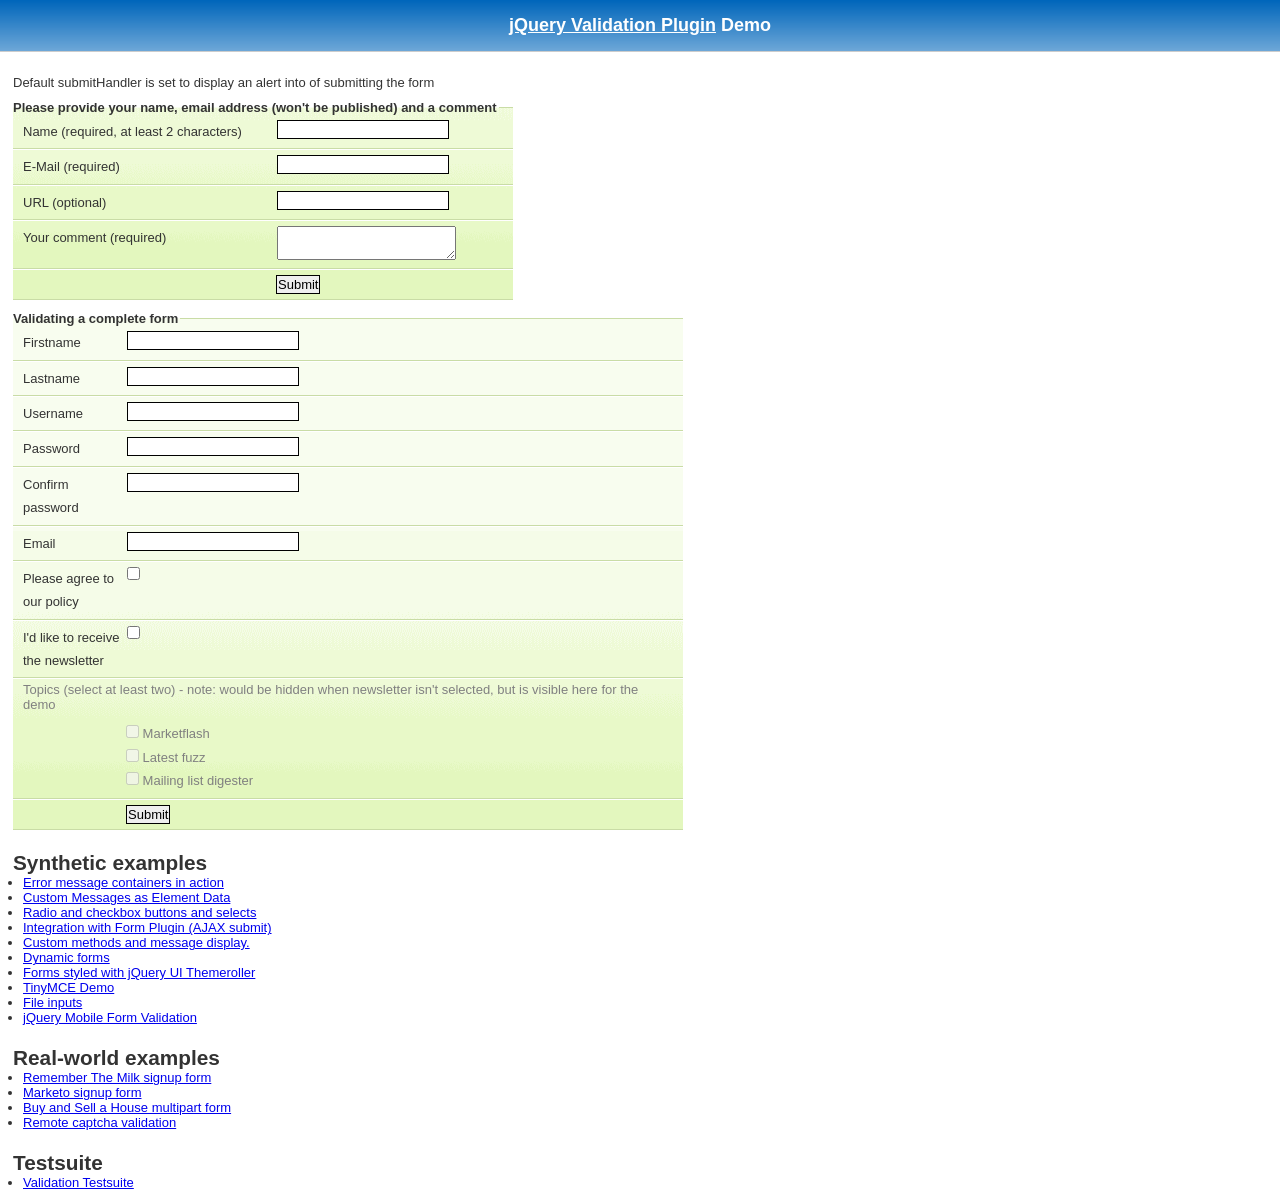
<file: assets/plugins/jquery.validation/demo/index.html>
<!DOCTYPE html>
<html lang="en">
<head>
<meta charset="utf-8">
<title>jQuery validation plug-in - main demo</title>

<link rel="stylesheet" href="css/screen.css" />

<script src="../lib/jquery.js"></script>
<script src="../jquery.validate.js"></script>

<script>
$.validator.setDefaults({
	submitHandler: function() { alert("submitted!"); }
});

$().ready(function() {
	// validate the comment form when it is submitted
	$("#commentForm").validate();

	// validate signup form on keyup and submit
	$("#signupForm").validate({
		rules: {
			firstname: "required",
			lastname: "required",
			username: {
				required: true,
				minlength: 2
			},
			password: {
				required: true,
				minlength: 5
			},
			confirm_password: {
				required: true,
				minlength: 5,
				equalTo: "#password"
			},
			email: {
				required: true,
				email: true
			},
			topic: {
				required: "#newsletter:checked",
				minlength: 2
			},
			agree: "required"
		},
		messages: {
			firstname: "Please enter your firstname",
			lastname: "Please enter your lastname",
			username: {
				required: "Please enter a username",
				minlength: "Your username must consist of at least 2 characters"
			},
			password: {
				required: "Please provide a password",
				minlength: "Your password must be at least 5 characters long"
			},
			confirm_password: {
				required: "Please provide a password",
				minlength: "Your password must be at least 5 characters long",
				equalTo: "Please enter the same password as above"
			},
			email: "Please enter a valid email address",
			agree: "Please accept our policy"
		}
	});

	// propose username by combining first- and lastname
	$("#username").focus(function() {
		var firstname = $("#firstname").val();
		var lastname = $("#lastname").val();
		if(firstname && lastname && !this.value) {
			this.value = firstname + "." + lastname;
		}
	});

	//code to hide topic selection, disable for demo
	var newsletter = $("#newsletter");
	// newsletter topics are optional, hide at first
	var inital = newsletter.is(":checked");
	var topics = $("#newsletter_topics")[inital ? "removeClass" : "addClass"]("gray");
	var topicInputs = topics.find("input").attr("disabled", !inital);
	// show when newsletter is checked
	newsletter.click(function() {
		topics[this.checked ? "removeClass" : "addClass"]("gray");
		topicInputs.attr("disabled", !this.checked);
	});
});
</script>

<style type="text/css">
#commentForm { width: 500px; }
#commentForm label { width: 250px; }
#commentForm label.error, #commentForm input.submit { margin-left: 253px; }
#signupForm { width: 670px; }
#signupForm label.error {
	margin-left: 10px;
	width: auto;
	display: inline;
}
#newsletter_topics label.error {
	display: none;
	margin-left: 103px;
}
</style>

</head>
<body>

<h1 id="banner"><a href="http://bassistance.de/jquery-plugins/jquery-plugin-validation/">jQuery Validation Plugin</a> Demo</h1>
<div id="main">

<p>Default submitHandler is set to display an alert into of submitting the form</p>

<form class="cmxform" id="commentForm" method="get" action="">
	<fieldset>
		<legend>Please provide your name, email address (won't be published) and a comment</legend>
		<p>
			<label for="cname">Name (required, at least 2 characters)</label>
			<input id="cname" name="name" minlength="2" type="text" required />
		<p>
			<label for="cemail">E-Mail (required)</label>
			<input id="cemail" type="email" name="email" required />
		</p>
		<p>
			<label for="curl">URL (optional)</label>
			<input id="curl" type="url" name="url" />
		</p>
		<p>
			<label for="ccomment">Your comment (required)</label>
			<textarea id="ccomment" name="comment" required></textarea>
		</p>
		<p>
			<input class="submit" type="submit" value="Submit"/>
		</p>
	</fieldset>
</form>

<form class="cmxform" id="signupForm" method="get" action="">
	<fieldset>
		<legend>Validating a complete form</legend>
		<p>
			<label for="firstname">Firstname</label>
			<input id="firstname" name="firstname" type="text" />
		</p>
		<p>
			<label for="lastname">Lastname</label>
			<input id="lastname" name="lastname" type="text" />
		</p>
		<p>
			<label for="username">Username</label>
			<input id="username" name="username" type="text" />
		</p>
		<p>
			<label for="password">Password</label>
			<input id="password" name="password" type="password" />
		</p>
		<p>
			<label for="confirm_password">Confirm password</label>
			<input id="confirm_password" name="confirm_password" type="password" />
		</p>
		<p>
			<label for="email">Email</label>
			<input id="email" name="email" type="email" />
		</p>
		<p>
			<label for="agree">Please agree to our policy</label>
			<input type="checkbox" class="checkbox" id="agree" name="agree" />
		</p>
		<p>
			<label for="newsletter">I'd like to receive the newsletter</label>
			<input type="checkbox" class="checkbox" id="newsletter" name="newsletter" />
		</p>
		<fieldset id="newsletter_topics">
			<legend>Topics (select at least two) - note: would be hidden when newsletter isn't selected, but is visible here for the demo</legend>
			<label for="topic_marketflash">
				<input type="checkbox" id="topic_marketflash" value="marketflash" name="topic" />
				Marketflash
			</label>
			<label for="topic_fuzz">
				<input type="checkbox" id="topic_fuzz" value="fuzz" name="topic" />
				Latest fuzz
			</label>
			<label for="topic_digester">
				<input type="checkbox" id="topic_digester" value="digester" name="topic" />
				Mailing list digester
			</label>
			<label for="topic" class="error">Please select at least two topics you'd like to receive.</label>
		</fieldset>
		<p>
			<input class="submit" type="submit" value="Submit"/>
		</p>
	</fieldset>
</form>

<h3>Synthetic examples</h3>
<ul>
	<li><a href="errorcontainer-demo.html">Error message containers in action</a></li>
	<li><a href="custom-messages-data-demo.html">Custom Messages as Element Data</a></li>
	<li><a href="radio-checkbox-select-demo.html">Radio and checkbox buttons and selects</a></li>
	<li><a href="ajaxSubmit-integration-demo.html">Integration with Form Plugin (AJAX submit)</a></li>
	<li><a href="custom-methods-demo.html">Custom methods and message display.</a></li>
	<li><a href="dynamic-totals.html">Dynamic forms</a></li>
	<li><a href="themerollered.html">Forms styled with jQuery UI Themeroller</a></li>
	<li><a href="tinymce/">TinyMCE Demo</a></li>
	<li><a href="file_input.html">File inputs</a></li>
	<li><a href="jquerymobile.html">jQuery Mobile Form Validation</a></li>
</ul>
<h3>Real-world examples</h3>
<ul>
	<li><a href="milk/">Remember The Milk signup form</a></li>
	<li><a href="marketo/">Marketo signup form</a></li>
	<li><a href="multipart/">Buy and Sell a House multipart form</a></li>
	<li><a href="captcha/">Remote captcha validation</a></li>
</ul>

<h3>Testsuite</h3>
<ul>
	<li><a href="../test/">Validation Testsuite</a></li>
</ul>

</div>


</body>
</html>
</file>
<file: assets/plugins/jquery.ui.bootstrap/assets/css/docs.css>
/* Body and structure
-------------------------------------------------- */

body {
    position: relative;
    padding-top: 40px;
}

/* Code in headings */
h3 code {
    font-size: 14px;
    font-weight: normal;
}

/* Sections
-------------------------------------------------- */

/* padding for in-page bookmarks and fixed navbar */
.page-header {
    border-bottom: 1px solid #EEEEEE;
    margin: 20px 0;
    padding-bottom: 9px;
}
.page-header > h1{
    color: #5A5A5A;
}
section {
    padding-top: 20px;
}
section > .page-header,
section > .lead {
    color: #5a5a5a;
}
section > ul li {
    margin-bottom: 5px;
}

/* Separators (hr) */
.bs-docs-separator {
    margin: 40px 0 39px;
}

/* Faded out hr */
hr.soften {
    height: 1px;
    margin: 70px 0;
    background-image: -webkit-linear-gradient(left, rgba(0,0,0,0), rgba(0,0,0,.1), rgba(0,0,0,0));
    background-image:    -moz-linear-gradient(left, rgba(0,0,0,0), rgba(0,0,0,.1), rgba(0,0,0,0));
    background-image:     -ms-linear-gradient(left, rgba(0,0,0,0), rgba(0,0,0,.1), rgba(0,0,0,0));
    background-image:      -o-linear-gradient(left, rgba(0,0,0,0), rgba(0,0,0,.1), rgba(0,0,0,0));
    border: 0;
}



/* Jumbotrons
-------------------------------------------------- */

/* Base class
------------------------- */
.jumbotron {
    position: relative;
    padding: 40px 0;
    color: #fff;
    text-align: center;
    text-shadow: 0 1px 3px rgba(0,0,0,.4), 0 0 30px rgba(0,0,0,.075);
    background: #B24926; /* Old browsers */
    background: -moz-linear-gradient(45deg,  #B24926 0%, #FAA523 100%); /* FF3.6+ */
    background: -webkit-gradient(linear, left bottom, right top, color-stop(0%,#B24926), color-stop(100%,#FAA523)); /* Chrome,Safari4+ */
    background: -webkit-linear-gradient(45deg,  #B24926 0%,#FAA523 100%); /* Chrome10+,Safari5.1+ */
    background: -o-linear-gradient(45deg,  #B24926 0%,#FAA523 100%); /* Opera 11.10+ */
    background: -ms-linear-gradient(45deg,  #B24926 0%,#FAA523 100%); /* IE10+ */
    background: linear-gradient(45deg,  #B24926 0%,#FAA523 100%); /* W3C */
    filter: progid:DXImageTransform.Microsoft.gradient( startColorstr='#B24926', endColorstr='#FAA523',GradientType=1 ); /* IE6-9 fallback on horizontal gradient */
    -webkit-box-shadow: inset 0 3px 7px rgba(0,0,0,.2), inset 0 -3px 7px rgba(0,0,0,.2);
    -moz-box-shadow: inset 0 3px 7px rgba(0,0,0,.2), inset 0 -3px 7px rgba(0,0,0,.2);
    box-shadow: inset 0 3px 7px rgba(0,0,0,.2), inset 0 -3px 7px rgba(0,0,0,.2);
}
.jumbotron h1 {
    font-size: 80px;
    font-weight: bold;
    letter-spacing: -1px;
    line-height: 1;
}
.jumbotron p {
    font-size: 24px;
    font-weight: 300;
    line-height: 1.25;
    margin-bottom: 30px;
}

/* Link styles (used on .masthead-links as well) */
.jumbotron a {
    color: #fff;
    color: rgba(255,255,255,.5);
    -webkit-transition: all .2s ease-in-out;
    -moz-transition: all .2s ease-in-out;
    transition: all .2s ease-in-out;
}
.jumbotron a:hover {
    color: #fff;
    text-shadow: 0 0 10px rgba(255,255,255,.25);
}

/* Download button */
.masthead .btn {
    padding: 19px 24px;
    font-size: 24px;
    font-weight: 200;
    color: #fff; /* redeclare to override the `.jumbotron a` */
    border: 0;
    -webkit-border-radius: 6px;
    -moz-border-radius: 6px;
    border-radius: 6px;
    -webkit-box-shadow: inset 0 1px 0 rgba(255,255,255,.1), 0 1px 5px rgba(0,0,0,.25);
    -moz-box-shadow: inset 0 1px 0 rgba(255,255,255,.1), 0 1px 5px rgba(0,0,0,.25);
    box-shadow: inset 0 1px 0 rgba(255,255,255,.1), 0 1px 5px rgba(0,0,0,.25);
    -webkit-transition: none;
    -moz-transition: none;
    transition: none;
}
.masthead .btn:hover {
    -webkit-box-shadow: inset 0 1px 0 rgba(255,255,255,.1), 0 1px 5px rgba(0,0,0,.25);
    -moz-box-shadow: inset 0 1px 0 rgba(255,255,255,.1), 0 1px 5px rgba(0,0,0,.25);
    box-shadow: inset 0 1px 0 rgba(255,255,255,.1), 0 1px 5px rgba(0,0,0,.25);
}
.masthead .btn:active {
    -webkit-box-shadow: inset 0 2px 4px rgba(0,0,0,.1), 0 1px 0 rgba(255,255,255,.1);
    -moz-box-shadow: inset 0 2px 4px rgba(0,0,0,.1), 0 1px 0 rgba(255,255,255,.1);
    box-shadow: inset 0 2px 4px rgba(0,0,0,.1), 0 1px 0 rgba(255,255,255,.1);
}


/* Pattern overlay
------------------------- */
.jumbotron .container {
    position: relative;
    z-index: 2;
}
.jumbotron:after {
    content: '';
    display: block;
    position: absolute;
    top: 0;
    right: 0;
    bottom: 0;
    left: 0;
    background: url(../img/bs-docs-masthead-pattern.png) repeat center center;
    opacity: .4;
}
@media
only screen and (-webkit-min-device-pixel-ratio: 2),
only screen and (   min--moz-device-pixel-ratio: 2),
only screen and (     -o-min-device-pixel-ratio: 2/1) {

    .jumbotron:after {
        background-size: 150px 150px;
    }

}

/* Masthead (docs home)
------------------------- */
.masthead {
    padding: 70px 0 80px;
    margin-bottom: 0;
    color: #fff;
}
.masthead h1 {
    font-size: 120px;
    line-height: 1;
    letter-spacing: -2px;
}
.masthead p {
    font-size: 40px;
    font-weight: 200;
    line-height: 1.25;
}

/* Textual links in masthead */
.masthead-links {
    margin: 0;
    list-style: none;
}
.masthead-links li {
    display: inline;
    padding: 0 10px;
    color: rgba(255,255,255,.25);
}

/* Social proof buttons from GitHub & Twitter */
.bs-docs-social {
    padding: 15px 0;
    text-align: center;
    background-color: #f5f5f5;
    border-top: 1px solid #fff;
    border-bottom: 1px solid #ddd;
}

/* Quick links on Home */
.bs-docs-social-buttons {
    margin-left: 0;
    margin-bottom: 0;
    padding-left: 0;
    list-style: none;
}
.bs-docs-social-buttons li {
    display: inline-block;
    padding: 5px 8px;
    line-height: 1;
    *display: inline;
    *zoom: 1;
}

/* Subhead (other pages)
------------------------- */
.subhead {
    text-align: left;
    border-bottom: 1px solid #ddd;
}
.subhead h1 {
    font-size: 60px;
}
.subhead p {
    margin-bottom: 20px;
}
.subhead .navbar {
    display: none;
}



/* Marketing section of Overview
-------------------------------------------------- */

.marketing {
    text-align: center;
    color: #5a5a5a;
}
.marketing h1 {
    margin: 60px 0 10px;
    font-size: 60px;
    font-weight: 200;
    line-height: 1;
    letter-spacing: -1px;
}
.marketing h2 {
    font-weight: 200;
    margin-bottom: 5px;
}
.marketing p {
    font-size: 16px;
    line-height: 1.5;
}
.marketing .marketing-byline {
    margin-bottom: 40px;
    font-size: 20px;
    font-weight: 300;
    line-height: 1.25;
    color: #999;
}
.marketing-img {
    display: block;
    margin: 0 auto 30px;
    max-height: 145px;
}



/* Footer
-------------------------------------------------- */

.footer {
    text-align: center;
    padding: 30px 0;
    margin-top: 70px;
    border-top: 1px solid #e5e5e5;
    background-color: #f5f5f5;
}
.footer p {
    margin-bottom: 0;
    color: #777;
}
.footer-links {
    margin: 10px 0;
}
.footer-links li {
    display: inline;
    padding: 0 2px;
}
.footer-links li:first-child {
    padding-left: 0;
}

/* Bootstrap code examples
-------------------------------------------------- */

/* Base class */
.bs-docs-example {
    position: relative;
    margin: 15px 0;
    padding: 39px 19px 14px;
    *padding-top: 19px;
    background-color: #fff;
    border: 1px solid #ddd;
    -webkit-border-radius: 4px;
    -moz-border-radius: 4px;
    border-radius: 4px;
}

/* Echo out a label for the example */
.bs-docs-example:after {
    content: "Example";
    position: absolute;
    top: -1px;
    left: -1px;
    padding: 3px 7px;
    font-size: 12px;
    font-weight: bold;
    background-color: #f5f5f5;
    border: 1px solid #ddd;
    color: #9da0a4;
    -webkit-border-radius: 4px 0 4px 0;
    -moz-border-radius: 4px 0 4px 0;
    border-radius: 4px 0 4px 0;
}

/* Remove spacing between an example and it's code */
.bs-docs-example + .prettyprint {
    margin-top: -20px;
    padding-top: 15px;
}

/* Tweak examples
------------------------- */
.bs-docs-example > p:last-child {
    margin-bottom: 0;
}
.bs-docs-example .table,
.bs-docs-example .progress,
.bs-docs-example .well,
.bs-docs-example .alert,
.bs-docs-example .hero-unit,
.bs-docs-example .pagination,
.bs-docs-example .navbar,
.bs-docs-example > .nav,
.bs-docs-example blockquote {
    margin-bottom: 5px;
}
.bs-docs-example .pagination {
    margin-top: 0;
}
.bs-navbar-top-example,
.bs-navbar-bottom-example {
    z-index: 1;
    padding: 0;
    height: 90px;
    overflow: hidden; /* cut the drop shadows off */
}
.bs-navbar-top-example .navbar-fixed-top,
.bs-navbar-bottom-example .navbar-fixed-bottom {
    margin-left: 0;
    margin-right: 0;
}
.bs-navbar-top-example {
    -webkit-border-radius: 0 0 4px 4px;
    -moz-border-radius: 0 0 4px 4px;
    border-radius: 0 0 4px 4px;
}
.bs-navbar-top-example:after {
    top: auto;
    bottom: -1px;
    -webkit-border-radius: 0 4px 0 4px;
    -moz-border-radius: 0 4px 0 4px;
    border-radius: 0 4px 0 4px;
}
.bs-navbar-bottom-example {
    -webkit-border-radius: 4px 4px 0 0;
    -moz-border-radius: 4px 4px 0 0;
    border-radius: 4px 4px 0 0;
}
.bs-navbar-bottom-example .navbar {
    margin-bottom: 0;
}
form.bs-docs-example {
    padding-bottom: 19px;
}

/* Images */
.bs-docs-example-images img {
    margin: 10px;
    display: inline-block;
}

/* Tooltips */
.bs-docs-tooltip-examples {
    text-align: center;
    margin: 0 0 10px;
    list-style: none;
}
.bs-docs-tooltip-examples li {
    display: inline;
    padding: 0 10px;
}

/* Popovers */
.bs-docs-example-popover {
    padding-bottom: 24px;
    background-color: #f9f9f9;
}
.bs-docs-example-popover .popover {
    position: relative;
    display: block;
    float: left;
    width: 260px;
    margin: 20px;
}

/* Dropdowns */
.bs-docs-example-submenus {
    min-height: 180px;
}
.bs-docs-example-submenus > .pull-left + .pull-left {
    margin-left: 20px;
}
.bs-docs-example-submenus .dropup > .dropdown-menu,
.bs-docs-example-submenus .dropdown > .dropdown-menu {
    display: block;
    position: static;
    margin-bottom: 5px;
    *width: 180px;
}

/* Sidenav for Docs
-------------------------------------------------- */

.bs-docs-sidenav {
    width: 228px;
    margin: 30px 0 0;
    padding: 0;
    background-color: #fff;
    -webkit-border-radius: 6px;
    -moz-border-radius: 6px;
    border-radius: 6px;
    -webkit-box-shadow: 0 1px 4px rgba(0,0,0,.065);
    -moz-box-shadow: 0 1px 4px rgba(0,0,0,.065);
    box-shadow: 0 1px 4px rgba(0,0,0,.065);
}
.bs-docs-sidenav > li > a {
    display: block;
    width: 190px \9;
    margin: 0 0 -1px;
    padding: 8px 14px;
    border: 1px solid #e5e5e5;
}
.bs-docs-sidenav > li:first-child > a {
    -webkit-border-radius: 6px 6px 0 0;
    -moz-border-radius: 6px 6px 0 0;
    border-radius: 6px 6px 0 0;
}
.bs-docs-sidenav > li:last-child > a {
    -webkit-border-radius: 0 0 6px 6px;
    -moz-border-radius: 0 0 6px 6px;
    border-radius: 0 0 6px 6px;
}
.bs-docs-sidenav > li.active > a {
    background: #B24926; /* Old browsers */
    background: -moz-linear-gradient(45deg,  #B24926 0%, #FAA523 100%); /* FF3.6+ */
    background: -webkit-gradient(linear, left bottom, right top, color-stop(0%,#B24926), color-stop(100%,#FAA523)); /* Chrome,Safari4+ */
    background: -webkit-linear-gradient(45deg,  #B24926 0%,#FAA523 100%); /* Chrome10+,Safari5.1+ */
    background: -o-linear-gradient(45deg,  #B24926 0%,#FAA523 100%); /* Opera 11.10+ */
    background: -ms-linear-gradient(45deg,  #B24926 0%,#FAA523 100%); /* IE10+ */
    background: linear-gradient(45deg,  #B24926 0%,#FAA523 100%); /* W3C */
    filter: progid:DXImageTransform.Microsoft.gradient( startColorstr='#B24926', endColorstr='#FAA523',GradientType=1 ); /* IE6-9 fallback on horizontal gradient */
    position: relative;
    z-index: 2;
    padding: 9px 15px;
    border: 0;
    text-shadow: 0 1px 0 rgba(0,0,0,.15);
    -webkit-box-shadow: inset 1px 0 0 rgba(0,0,0,.1), inset -1px 0 0 rgba(0,0,0,.1);
    -moz-box-shadow: inset 1px 0 0 rgba(0,0,0,.1), inset -1px 0 0 rgba(0,0,0,.1);
    box-shadow: inset 1px 0 0 rgba(0,0,0,.1), inset -1px 0 0 rgba(0,0,0,.1);
}
/* Chevrons */
.bs-docs-sidenav .icon-chevron-right {
    float: right;
    margin-top: 2px;
    margin-right: -6px;
    opacity: .25;
}
.bs-docs-sidenav > li > a:hover {
    background-color: #f5f5f5;
}
.bs-docs-sidenav a:hover .icon-chevron-right {
    opacity: .5;
}
.bs-docs-sidenav .active .icon-chevron-right,
.bs-docs-sidenav .active a:hover .icon-chevron-right {
    opacity: 1;
}
.bs-docs-sidenav.affix {
    top: 40px;
}
.bs-docs-sidenav.affix-bottom {
    position: absolute;
    top: auto;
    bottom: 270px;
}
/* Desktop
------------------------- */
@media (max-width: 980px) {
    /* Unfloat brand */
    body > .navbar-fixed-top .brand {
        float: left;
        margin-left: 0;
        padding-left: 10px;
        padding-right: 10px;
    }

    /* Inline-block quick links for more spacing */
    .quick-links li {
        display: inline-block;
        margin: 5px;
    }

    /* When affixed, space properly */
    .bs-docs-sidenav {
        top: 0;
        width: 218px;
        margin-top: 30px;
        margin-right: 0;
    }
}

/* Tablet to desktop
------------------------- */
@media (min-width: 768px) and (max-width: 979px) {
    /* Remove any padding from the body */
    body {
        padding-top: 0;
    }
    /* Widen masthead and social buttons to fill body padding */
    .jumbotron {
        margin-top: -20px; /* Offset bottom margin on .navbar */
    }
    /* Adjust sidenav width */
    .bs-docs-sidenav {
        width: 166px;
        margin-top: 20px;
    }
    .bs-docs-sidenav.affix {
        top: 0;
    }
}

/* Tablet
------------------------- */
@media (max-width: 767px) {
    /* Remove any padding from the body */
    body {
        padding-top: 0;
    }

    /* Widen masthead and social buttons to fill body padding */
    .jumbotron {
        padding: 40px 20px;
        margin-top:   -20px; /* Offset bottom margin on .navbar */
        margin-right: -20px;
        margin-left:  -20px;
    }
    .masthead h1 {
        font-size: 90px;
    }
    .masthead p,
    .masthead .btn {
        font-size: 24px;
    }
    .marketing .span4 {
        margin-bottom: 40px;
    }
    .bs-docs-social {
        margin: 0 -20px;
    }

    /* Space out the show-grid examples */
    .show-grid [class*="span"] {
        margin-bottom: 5px;
    }

    /* Sidenav */
    .bs-docs-sidenav {
        width: auto;
        margin-bottom: 20px;
    }
    .bs-docs-sidenav.affix {
        position: static;
        width: auto;
        top: 0;
    }

    /* Unfloat the back to top link in footer */
    .footer {
        margin-left: -20px;
        margin-right: -20px;
        padding-left: 20px;
        padding-right: 20px;
    }
    .footer p {
        margin-bottom: 9px;
    }
}

/* Landscape phones
------------------------- */
@media (max-width: 480px) {
    /* Remove padding above jumbotron */
    body {
        padding-top: 0;
    }

    /* Change up some type stuff */
    h2 small {
        display: block;
    }

    /* Downsize the jumbotrons */
    .jumbotron h1 {
        font-size: 45px;
    }
    .jumbotron p,
    .jumbotron .btn {
        font-size: 18px;
    }
    .jumbotron .btn {
        display: block;
        margin: 0 auto;
    }

    /* center align subhead text like the masthead */
    .subhead h1,
    .subhead p {
        text-align: center;
    }

    /* Marketing on home */
    .marketing h1 {
        font-size: 30px;
    }
    .marketing-byline {
        font-size: 18px;
    }

    /* Do our best to make tables work in narrow viewports */
    table code {
        white-space: normal;
        word-wrap: break-word;
        word-break: break-all;
    }

    /* Examples: dropdowns */
    .bs-docs-example-submenus > .pull-left {
        float: none;
        clear: both;
    }
    .bs-docs-example-submenus > .pull-left,
    .bs-docs-example-submenus > .pull-left + .pull-left {
        margin-left: 0;
    }
    .bs-docs-example-submenus p {
        margin-bottom: 0;
    }
    .bs-docs-example-submenus .dropup > .dropdown-menu,
    .bs-docs-example-submenus .dropdown > .dropdown-menu {
        margin-bottom: 10px;
        float: none;
        max-width: 180px;
    }

    /* Tighten up footer */
    .footer {
        padding-top: 20px;
        padding-bottom: 20px;
    }
}

#twitter-share{
    padding-top:5px;
}
.docs-lead{margin-bottom:20px;font-size:15px;font-weight:200;line-height:30px;}

/* Download */
.download-btn:hover{
    text-decoration: none;
    color: #333333;
}
.download-btn.ui-button-primary:hover{
    color: #FFFFFF;
}
/* Accordion */
#menu-collapse{
    margin-bottom:20px;
}
/*Dialog*/
#dialog_link,#modal_link {
    padding: .4em 1em .4em 20px;
    text-decoration: none;
    position: relative;
}

#dialog_link span.ui-icon, #modal_link span.ui-icon {
    margin: 0 5px 0 0;
    position: absolute;
    left: .2em;
    top: 50%;
    margin-top: -8px;
}

ul#icons {
    margin: 0;
    padding: 0;
}

ul#icons li {
    margin: 2px;
    position: relative;
    padding: 4px 0;
    cursor: pointer;
    float: left;
    list-style: none;
}

ul#icons span.ui-icon {
    float: left;
    margin: 0 4px;
}

#buttons button {
    float: left;
    margin-right: 4px;
}
.dialog-button{
    margin-bottom: 20px;
}
/*Tabs*/
#tabs2 li .ui-icon-close {
    float: left;
    margin: 0.4em 0.2em 0 0;
    cursor: pointer;
}

#add_tab {
    cursor: pointer;
}

/*shadow*/
.window-contain{
    position: relative;
    height: 200px;
    padding:1% 4%;
    overflow:hidden;
}

/*Toolbar*/
#toolbar {
    padding: 5px 0 5px 5px;
}
/*
* Bug chrome with toolbar and bootstrap inheritance
*/
@media screen and (-webkit-min-device-pixel-ratio:0) {
    #toolbar input{display:block;float:left;}
}
/*Datepicker*/
#datepicker{
    margin-bottom: 20px;
}
/*slider*/
#amount{
    color:#f6931f; 
    font-weight:bold;
}
#h-slider,#v-slider{
    margin-bottom: 20px;
}
/*Autocomplete*/
#tags{
    margin-bottom: 20px;
}

/**
* fix bug position button customfile
*/
.input-append.customfile, .input-prepend {
    font-size: 0;
    margin-bottom: 5px;
    white-space: normal;
}
.input-append.customfile .add-on{
    height:20px;
    font-size:14px;
    line-height:18px;
    min-width: 70px;
}
/* Wijmo */
#wijmo-container{
    margin-bottom: 20px;
}
</file>
<file: assets/plugins/jquery.ui.bootstrap/assets/js/google-code-prettify/prettify.css>
.com { color: #93a1a1; }
.lit { color: #195f91; }
.pun, .opn, .clo { color: #93a1a1; }
.fun { color: #dc322f; }
.str, .atv { color: #D14; }
.kwd, .prettyprint .tag { color: #1e347b; }
.typ, .atn, .dec, .var { color: teal; }
.pln { color: #48484c; }

.prettyprint {
  padding: 8px;
  background-color: #f7f7f9;
  border: 1px solid #e1e1e8;
}
.prettyprint.linenums {
  -webkit-box-shadow: inset 40px 0 0 #fbfbfc, inset 41px 0 0 #ececf0;
     -moz-box-shadow: inset 40px 0 0 #fbfbfc, inset 41px 0 0 #ececf0;
          box-shadow: inset 40px 0 0 #fbfbfc, inset 41px 0 0 #ececf0;
}

/* Specify class=linenums on a pre to get line numbering */
ol.linenums {
  margin: 0 0 0 33px; /* IE indents via margin-left */
}
ol.linenums li {
  padding-left: 12px;
  color: #bebec5;
  line-height: 20px;
  text-shadow: 0 1px 0 #fff;
}
</file>
<file: assets/plugins/jquery.icheck/skins/all.css>
/* iCheck plugin skins
----------------------------------- */
@import url("minimal/_all.css");
/*
@import url("minimal/minimal.css");
@import url("minimal/red.css");
@import url("minimal/green.css");
@import url("minimal/blue.css");
@import url("minimal/aero.css");
@import url("minimal/grey.css");
@import url("minimal/orange.css");
@import url("minimal/yellow.css");
@import url("minimal/pink.css");
@import url("minimal/purple.css");
*/

@import url("square/_all.css");
/*
@import url("square/square.css");
@import url("square/red.css");
@import url("square/green.css");
@import url("square/blue.css");
@import url("square/aero.css");
@import url("square/grey.css");
@import url("square/orange.css");
@import url("square/yellow.css");
@import url("square/pink.css");
@import url("square/purple.css");
*/

@import url("flat/_all.css");
/*
@import url("flat/flat.css");
@import url("flat/red.css");
@import url("flat/green.css");
@import url("flat/blue.css");
@import url("flat/aero.css");
@import url("flat/grey.css");
@import url("flat/orange.css");
@import url("flat/yellow.css");
@import url("flat/pink.css");
@import url("flat/purple.css");
*/

@import url("line/_all.css");
/*
@import url("line/line.css");
@import url("line/red.css");
@import url("line/green.css");
@import url("line/blue.css");
@import url("line/aero.css");
@import url("line/grey.css");
@import url("line/orange.css");
@import url("line/yellow.css");
@import url("line/pink.css");
@import url("line/purple.css");
*/

@import url("polaris/polaris.css");

@import url("futurico/futurico.css");
</file>
<file: assets/plugins/jquery.validation/demo/css/screen.css>
/**********************************

Use: Main Screen Import

***********************************/

@import "reset.css";
@import "core.css";

@import "cmxformTemplate.css";
@import "cmxform.css";
</file>
<file: assets/plugins/jquery.icheck/demo/css/custom.css>
@import url("normalize.css");
@font-face{font-family:'MontserratRegular';src:url("./montserrat-regular.eot");src:url("./montserrat-regular.eot?#iefix") format('embedded-opentype'),url("./montserrat-regular.woff") format('woff'),url("./montserrat-regular.ttf") format('truetype'),url("./montserrat-regular.svg#MontserratRegular") format('svg');font-style:normal;font-weight:normal}
@font-face{font-family:'MontserratBold';src:url("./montserrat-bold.eot");src:url("./montserrat-bold.eot?#iefix") format('embedded-opentype'),url("./montserrat-bold.woff") format('woff'),url("./montserrat-bold.ttf") format('truetype'),url("./montserrat-bold.svg#MontserratBold") format('svg');font-style:normal;font-weight:bold}
html,body{height:100%}
body{font:14px/20px 'MontserratRegular',Helvetica,Arial,sans-serif;color:#222;background:#ebe7df url("[data-uri]") repeat-x;*background-image:url("ie/header-line.png")}
a{color:#222;text-decoration:none;border-bottom:1px solid #bbb;}
a:hover{color:#000}
a,.self{-webkit-transition:color .1s;-moz-transition:color .1s;-ms-transition:color .1s;-o-transition:color .1s;transition:color .1s}
.self{color:#333;border-bottom:1px dotted #aaa;cursor:pointer;}
.self:hover{color:#000}
strong{font-family:'MontserratBold',Helvetica,Arial,sans-serif;font-weight:700}
p{margin:0 0 8px}
label{cursor:pointer}
h1,h2,h3,h4{margin:0;font:bold 20px/60px 'MontserratBold',Helvetica,Arial,sans-serif}
h2{height:60px;text-align:center;text-transform:uppercase}
h4{font-size:18px;line-height:24px}
ul{margin:0;padding:0;list-style:none}
table{width:100%;margin-bottom:21px}
th,td{padding:11px 20px 12px;vertical-align:top;font-weight:normal;text-align:left;border-bottom:2px solid #e7e5e0;}
thead th,thead td{background:#f3f2ef}
th{white-space:nowrap}
td{width:100%}
.focus{outline:1px dotted rgba(0,0,0,0.5) !important}
.clear{position:relative;*zoom:1;}
.clear:before,.clear:after{content:'';display:table;clear:both}
.layout{width:930px;margin:0 auto;padding:0 15px}
.header{padding:115px 0 73px;color:#fff;text-align:center;}
.header h1,.header strong{letter-spacing:-1px;text-transform:uppercase}
.header h1{padding-bottom:23px;font-size:22px;line-height:28px}
.header h3{position:relative;padding:35px 0 17px;font-size:120px;line-height:140px;letter-spacing:-5px;}
.header h3:before{content:'';display:inline-block;width:72px;height:64px;margin-right:32px;vertical-align:middle;background:url("icheck.png")}
.header h3:after{content:'';position:absolute;top:0;left:50%;width:100px;margin-left:-50px;border-top:3px solid #fff}
.header strong{font:24px/30px 'MontserratRegular',Helvetica,Arial,sans-serif;}
.header strong a{color:#fff;border-bottom-color:#fff}
.features{position:relative;font-size:16px;color:#555;background:#fff;}
.features .self{color:#555;border-bottom-color:#bbb;}
.features .self:hover{color:#222}
.features .arrows{top:0}
.features:hover .arrows .bottom{left:0}
.features h2{color:#fff;background:#2489c5}
.features ul{padding:44px 60px 36px}
.features li{padding:0 0 9px 36px;background:url("[data-uri]") 0 1px no-repeat;*background-image:url("ie/icon-star.png");}
.features li.offset{margin-top:20px}
.mark{padding:0 2px;color:#777;background:#e7e5e0;}
.skin-polaris .mark{background:#232830}
.skin-futurico .mark{background:#25262a}
.social{height:60px;margin-bottom:60px;padding:0 60px;font-size:16px;color:#555;background:#f5f3ef;}
.social a{color:#777;border-bottom-color:#ccc;}
.social a:hover{color:#444}
.social .left{float:left;padding-top:19px;}
.social .left li{float:left;padding-right:30px;}
.social .left li a{position:relative}
.social .right{float:right;padding-top:20px;}
.social .right li{float:right;padding-left:10px}
.social .right.local{padding-top:19px;}
.social .right.local li{padding-left:30px;font-size:14px}
.demo-holder{margin-bottom:97px}
.demo-title{padding-bottom:36px;font-size:26px;letter-spacing:-1px}
.demo{position:relative;}
.demo:hover .arrows .top,.demo:hover .arrows .bottom{left:0}
.demo-list{position:relative;margin-right:360px;padding:33px 57px 17px;color:#555;background:#fff;border:3px solid #ddd8ce;}
.demo-list ul{float:right;white-space:nowrap;}
.demo-list ul:first-child{float:left}
.demo-list ul li{position:relative;padding:0 0 18px 42px}
.demo-list ul input{position:absolute;top:4px;left:0}
.demo-list ul .icheckbox_square-blue,.demo-list ul .iradio_square-blue{position:absolute;top:-1px;left:0}
.demo-list ul span{color:#bbb}
.demo-methods{padding:21px 360px 0 0;}
.demo-methods .mark{background:#d3cfc6}
.demo-methods dt{position:relative;padding:17px 150px 18px 0;font:16px/24px 'MontserratRegular',Helvetica,Arial,sans-serif;color:#444;border-bottom:3px solid #ddd8ce;}
.demo-methods dt .self{cursor:pointer;}
.demo-methods dt .self:hover{color:#222}
.demo-methods dt .code{position:absolute;right:0;bottom:18px;color:#777;}
.demo-methods dt .code .self:hover{color:#444}
.demo-methods dd{position:relative;display:none;margin:0;background:#fff;border:3px solid #ddd8ce;border-top:none;}
.demo-methods dd:before{content:'';position:absolute;top:-13px;left:0;width:0;height:0;border:5px solid transparent;border-bottom-color:#ddd8ce;border-left-color:#ddd8ce}
.demo-methods dd .markup{margin:0;color:#888;background:#f5f3ef;border:none;}
.demo-methods dd .markup .comment{color:#aaa}
.demo-callbacks{position:absolute;top:0;right:0;bottom:0;width:300px;color:#aaa;background:#232323;border:3px solid #ddd8ce;}
.demo-callbacks h2{color:#fff;background:#6a5a8c}
.demo-callbacks ul{position:absolute;top:60px;width:100%;bottom:0;overflow:auto;}
.demo-callbacks ul li{margin-top:-1px;padding:13px 20px 15px;border-top:1px solid #2e2e2e;}
.demo-callbacks ul li span{color:#888}
.skins{position:relative;*zoom:1;}
.skins h2{position:absolute;top:-38px;right:0;left:0;font-size:24px;text-align:center}
.arrows{position:absolute;top:3px;left:-60px;width:60px;overflow:hidden;}
.arrows .top,.arrows .bottom{position:relative;left:60px;width:60px;height:60px;cursor:pointer;-webkit-transition:left .3s,background-color .2s;-moz-transition:left .3s,background-color .2s;-ms-transition:left .3s,background-color .2s;-o-transition:left .3s,background-color .2s;transition:left .3s,background-color .2s}
.arrows .top{background:#83b3be url("[data-uri]") 50% no-repeat;*background-image:url("ie/arrow-top.png");}
.arrows .top:hover{background-color:#6ba4b1}
.arrows .bottom{background:#e2b78d url("[data-uri]") 50% no-repeat;*background-image:url("ie/arrow-bottom.png");}
.arrows .bottom:hover{background-color:#dba571}
@media screen and (max-width:1049px){.arrows,.fork-me{display:none}
}.skin{position:relative;margin-bottom:40px;}
.skin:hover .arrows .top,.skin:hover .arrows .bottom{left:0}
.skin h3{position:relative;z-index:20;float:left;height:60px;padding:0 57px;line-height:58px;background:#fff;border:3px solid #ddd8ce;border-bottom:none;}
.skin h3:before{content:'';position:absolute;top:100%;left:0;width:100%;height:2px;margin-top:-1px;background:#fff}
.skin.skin-polaris h3{color:#cacdd1;background:#2c323c;}
.skin.skin-polaris h3:before{background:#2c323c}
.skin.skin-futurico h3{color:#c3c3c3;background:#2e3035;}
.skin.skin-futurico h3:before{background:#2e3035}
.skin dl{z-index:10;width:100%;margin:0}
.skin dt{position:relative;top:-53px;right:-3px;float:right;height:47px;margin-right:-3px;padding:0 57px;line-height:47px;border:3px solid #ddd8ce;cursor:pointer;}
.skin dt:hover{background:#f0ede7;border-bottom:3px solid #ddd8ce}
.skin dt.selected{height:50px;background:#fff;border-bottom:none;cursor:default;}
.skin dt.selected:before{content:'';position:absolute;top:100%;left:0;width:100%;height:2px;margin-top:-1px;background:#fff}
.skin.skin-polaris dt{color:#cacdd1;background:#647083;}
.skin.skin-polaris dt:hover{background:#4a5361}
.skin.skin-polaris dt.selected{background:#2c323c;}
.skin.skin-polaris dt.selected:before{background:#2c323c}
.skin.skin-futurico dt{color:#c3c3c3;background:#676c77;}
.skin.skin-futurico dt:hover{background:#4b4e56}
.skin.skin-futurico dt.selected{background:#2e3035;}
.skin.skin-futurico dt.selected:before{background:#2e3035}
.skin dd{position:relative;display:none;float:left;width:100%;margin:-3px -100% 0 0;overflow:hidden;color:#444;background:#fff;border:3px solid #ddd8ce;}
.skin dd.selected{display:block}
.skin dd a{color:#444;}
.skin dd a:hover{color:#111}
.skin.skin-polaris dd{color:#7a828b;background:#2c323c;}
.skin.skin-polaris dd a{color:#7a828b;border-bottom-color:#4e596b;}
.skin.skin-polaris dd a:hover{color:#a2a7ae}
.skin.skin-futurico dd{color:#888;background:#2e3035;}
.skin.skin-futurico dd a{color:#888;border-bottom-color:#545861;}
.skin.skin-futurico dd a:hover{color:#aaa}
.skin-section{float:left;padding:42px 0 31px 57px;line-height:18px;}
.skin-section h4{padding-bottom:18px;}
.skin-polaris .skin-section h4{color:#959ba2}
.skin-futurico .skin-section h4{color:#a0a0a0}
.skin-section .list{float:left;padding-right:60px;}
.skin-section .list li{position:relative;padding-bottom:15px}
.skin-minimal .skin-section .list li{padding-left:38px}
.skin-square .skin-section .list li{padding-left:42px}
.skin-flat .skin-section .list li,.skin-line .skin-section label{padding-left:40px}
.skin-line .skin-section h4{padding-bottom:24px}
.skin-line .skin-section .list{padding-right:40px;}
.skin-line .skin-section .list li{padding-bottom:10px}
.skin-polaris .skin-section .list li{padding-left:37px}
.skin-futurico .skin-section .list li{padding-left:36px}
.icheckbox_minimal,.icheckbox_minimal-red,.icheckbox_minimal-green,.icheckbox_minimal-blue,.icheckbox_minimal-aero,.icheckbox_minimal-grey,.icheckbox_minimal-orange,.icheckbox_minimal-yellow,.icheckbox_minimal-pink,.icheckbox_minimal-purple,.iradio_minimal,.iradio_minimal-red,.iradio_minimal-green,.iradio_minimal-blue,.iradio_minimal-aero,.iradio_minimal-grey,.iradio_minimal-orange,.iradio_minimal-yellow,.iradio_minimal-pink,.iradio_minimal-purple{position:absolute;top:1px;left:0}
.skin input[type=checkbox],.skin input[type=radio]{position:absolute;top:2px;left:0}
.icheckbox_square,.icheckbox_square-red,.icheckbox_square-green,.icheckbox_square-blue,.icheckbox_square-aero,.icheckbox_square-grey,.icheckbox_square-orange,.icheckbox_square-yellow,.icheckbox_square-pink,.icheckbox_square-purple,.iradio_square,.iradio_square-red,.iradio_square-green,.iradio_square-blue,.iradio_square-aero,.iradio_square-grey,.iradio_square-orange,.iradio_square-yellow,.iradio_square-pink,.iradio_square-purple{position:absolute;top:-1px;left:0}
.icheckbox_flat,.icheckbox_flat-red,.icheckbox_flat-green,.icheckbox_flat-blue,.icheckbox_flat-aero,.icheckbox_flat-grey,.icheckbox_flat-orange,.icheckbox_flat-yellow,.icheckbox_flat-pink,.icheckbox_flat-purple,.iradio_flat,.iradio_flat-red,.iradio_flat-green,.iradio_flat-blue,.iradio_flat-aero,.iradio_flat-grey,.iradio_flat-orange,.iradio_flat-yellow,.iradio_flat-pink,.iradio_flat-purple{position:absolute;top:0;left:0}
.icheckbox_polaris,.iradio_polaris{position:absolute;top:-4px;left:-6px}
.icheckbox_futurico,.iradio_futurico{position:absolute;top:2px;left:0}
.skin-states{float:right;padding-right:57px;padding-left:0;}
.skin-states .state{cursor:default !important}
.skin-states .list{padding-right:0}
.skin-minimal .skin-states .list li{padding-left:71px}
.skin-square .skin-states .list li{padding-left:79px}
.skin-flat .skin-states .list li{padding-left:75px}
.skin-line .skin-states .list{padding-right:0}
.skin-polaris .skin-states .list li{padding-left:69px}
.skin-futurico .skin-states .list li{padding-left:67px}
.skin-states .iradio_minimal,.skin-states .iradio_minimal-red,.skin-states .iradio_minimal-green,.skin-states .iradio_minimal-blue,.skin-states .iradio_minimal-aero,.skin-states .iradio_minimal-grey,.skin-states .iradio_minimal-orange,.skin-states .iradio_minimal-yellow,.skin-states .iradio_minimal-pink,.skin-states .iradio_minimal-purple{left:33px}
.skin-states .iradio_square,.skin-states .iradio_square-red,.skin-states .iradio_square-green,.skin-states .iradio_square-blue,.skin-states .iradio_square-aero,.skin-states .iradio_square-grey,.skin-states .iradio_square-orange,.skin-states .iradio_square-yellow,.skin-states .iradio_square-pink,.skin-states .iradio_square-purple{left:37px}
.skin-states .iradio_flat,.skin-states .iradio_flat-red,.skin-states .iradio_flat-green,.skin-states .iradio_flat-blue,.skin-states .iradio_flat-aero,.skin-states .iradio_flat-grey,.skin-states .iradio_flat-orange,.skin-states .iradio_flat-yellow,.skin-states .iradio_flat-pink,.skin-states .iradio_flat-purple{left:35px}
.skin-states .iradio_polaris{left:26px}
.skin-states .iradio_futurico{left:31px}
.colors{clear:both;padding:24px 0 9px;}
.skin-line .colors{padding-top:28px}
.colors strong{float:left;line-height:20px;margin-right:20px}
.colors li{position:relative;float:left;width:16px;height:16px;margin:2px 1px 0 0;background:#000;cursor:pointer;filter:alpha(opacity=50);opacity:.5;-webkit-transition:opacity .2s;-moz-transition:opacity .2s;-ms-transition:opacity .2s;-o-transition:opacity .2s;transition:opacity .2s;}
.colors li:hover{filter:alpha(opacity=100);opacity:1}
.colors li.active{height:20px;margin-top:0;filter:alpha(opacity=75);opacity:.75}
.colors li.red{background:#d54e21}
.colors li.green{background:#78a300}
.colors li.blue{background:#0e76a8}
.colors li.aero{background:#9cc2cb}
.colors li.grey{background:#73716e}
.colors li.orange{background:#f70}
.colors li.yellow{background:#fc0}
.colors li.pink{background:#ff66b5}
.colors li.purple{background:#6a5a8c}
.skin-square .colors li.red{background:#e56c69}
.skin-square .colors li.green{background:#1b7e5a}
.skin-square .colors li.blue{background:#2489c5}
.skin-square .colors li.aero{background:#9cc2cb}
.skin-square .colors li.grey{background:#73716e}
.skin-square .colors li.yellow{background:#fc3}
.skin-square .colors li.pink{background:#a77a94}
.skin-square .colors li.purple{background:#6a5a8c}
.skin-square .colors li.orange{background:#f70}
.skin-flat .colors li.red{background:#ec7063}
.skin-flat .colors li.green{background:#1abc9c}
.skin-flat .colors li.blue{background:#3498db}
.skin-flat .colors li.grey{background:#95a5a6}
.skin-flat .colors li.orange{background:#f39c12}
.skin-flat .colors li.yellow{background:#f1c40f}
.skin-flat .colors li.pink{background:#af7ac5}
.skin-flat .colors li.purple{background:#8677a7}
.skin-line .colors li.yellow{background:#ffc414}
.skins-info{padding:13px 0 57px;font-size:16px;line-height:22px;text-align:center;}
.skins-info p{margin-bottom:17px}
.skin-pre{padding:43px 60px 0}
.skin-usage{padding:19px 60px 8px;list-style:decimal outside;}
.skin-usage li{margin-bottom:23px}
.skin-usage .schemes{margin-bottom:-3px;padding:13px 0 0 20px;color:#888;}
.skin-usage .schemes ul{float:left;padding-right:60px}
.skin-usage .schemes li{margin:0;padding-bottom:3px}
.usage{position:relative;margin-bottom:80px;background:#fff;}
.usage a{border-bottom-color:#ddd}
.usage .self{border-bottom-color:#bbb}
.usage .arrows{top:0}
.usage:hover .arrows .top,.usage:hover .arrows .bottom{left:0}
.usage h2{color:#fff;background:#1f7f5c}
.usage h4{margin:26px 0 10px;}
.usage h4.indeterminate{margin-top:28px}
.usage p{margin-bottom:5px;}
.usage p.offset{margin-top:10px}
.usage p.callbacks-info{margin-bottom:19px}
.usage p.methods-info{margin-bottom:10px}
.usage p.methods-callback{margin-top:10px}
.usage p.issue-tracker{margin-top:31px}
.usage .markup{margin:9px 0 16px}
.usage .usage-inner{font-size:15px;line-height:23px;padding:41px 60px 39px}
.markup{margin:10px 0 18px;padding:8px 0 9px 17px;font:14px/20px 'MontserratRegular',Helvetica,Arial,sans-serif;color:#777;background:#e7e5e0;border-left:3px solid #d7d5cb;}
.markup .comment{color:#999;}
.markup .comment .self{color:#555;}
.markup .comment .self:hover{color:#333}
.skin-polaris .markup{background:#232830;border-left-color:#1f232a}
.skin-futurico .markup{background:#25262a;border-left-color:#202225}
.skin-polaris .markup .comment,.skin-futurico .markup .comment{color:#555}
.browsers{margin-bottom:74px;}
.browsers h2{margin-bottom:29px;font-size:24px}
.browsers-inner{padding:0 60px;font-size:15px;line-height:23px;}
.browsers-inner p{margin-bottom:15px}
.benefits{position:relative;margin-bottom:59px;color:#888;background:#232323;}
.benefits .arrows{top:0}
.benefits:hover .arrows .top,.benefits:hover .arrows .bottom{left:0}
.benefits h2{color:#fff;background:#6a5b8c}
.benefits a{color:#888;border-bottom-color:#444;}
.benefits a:hover{color:#aaa}
.benefits .mark{color:#777;background:#393939}
.benefits-inner{padding:41px 60px 29px;font-size:15px;line-height:23px;}
.benefits-inner p{margin-bottom:15px}
.benefits-inner ul{margin:-10px 0 15px}
.download{height:63px;text-align:center;}
.download a{display:block;height:60px;font-size:18px;line-height:58px;color:#fff;border-bottom:0 solid #e24f49;background:#e76b66;-webkit-transition:border-bottom .2s;-moz-transition:border-bottom .2s;-ms-transition:border-bottom .2s;-o-transition:border-bottom .2s;transition:border-bottom .2s;}
.download a:before{content:'';display:inline-block;width:26px;height:26px;margin-right:12px;background:url("[data-uri]");*background-image:url("ie/icon-options.png");vertical-align:middle}
.download a:hover{border-bottom-width:3px}
.license{color:#444;text-align:center;padding:30px 0 75px}
.footer{padding-top:28px;height:60px;color:#666;background:#e2dfd8;}
.footer ul{float:left;}
.footer ul li{float:left;padding:2px 10px 0 0}
.footer ul.local li{padding:0 30px 0 0}
.footer .code{float:right}
.footer a{color:#444;}
.footer a:hover{color:#222}
.footer-inner{width:930px;margin:0 auto;overflow:hidden}
.fork-me{position:fixed;*position:absolute;top:0;right:0;width:40px;height:40px;overflow:hidden;text-indent:100%;white-space:nowrap;background:#28545b url("[data-uri]") 50% no-repeat;*background-image:url("ie/icon-fork.png");}
.fork-me:hover{background-color:#1f7f5c}
.skin dt,.fork-me{-webkit-transition:background-color .2s;-moz-transition:background-color .2s;-ms-transition:background-color .2s;-o-transition:background-color .2s;transition:background-color .2s}
</file>
